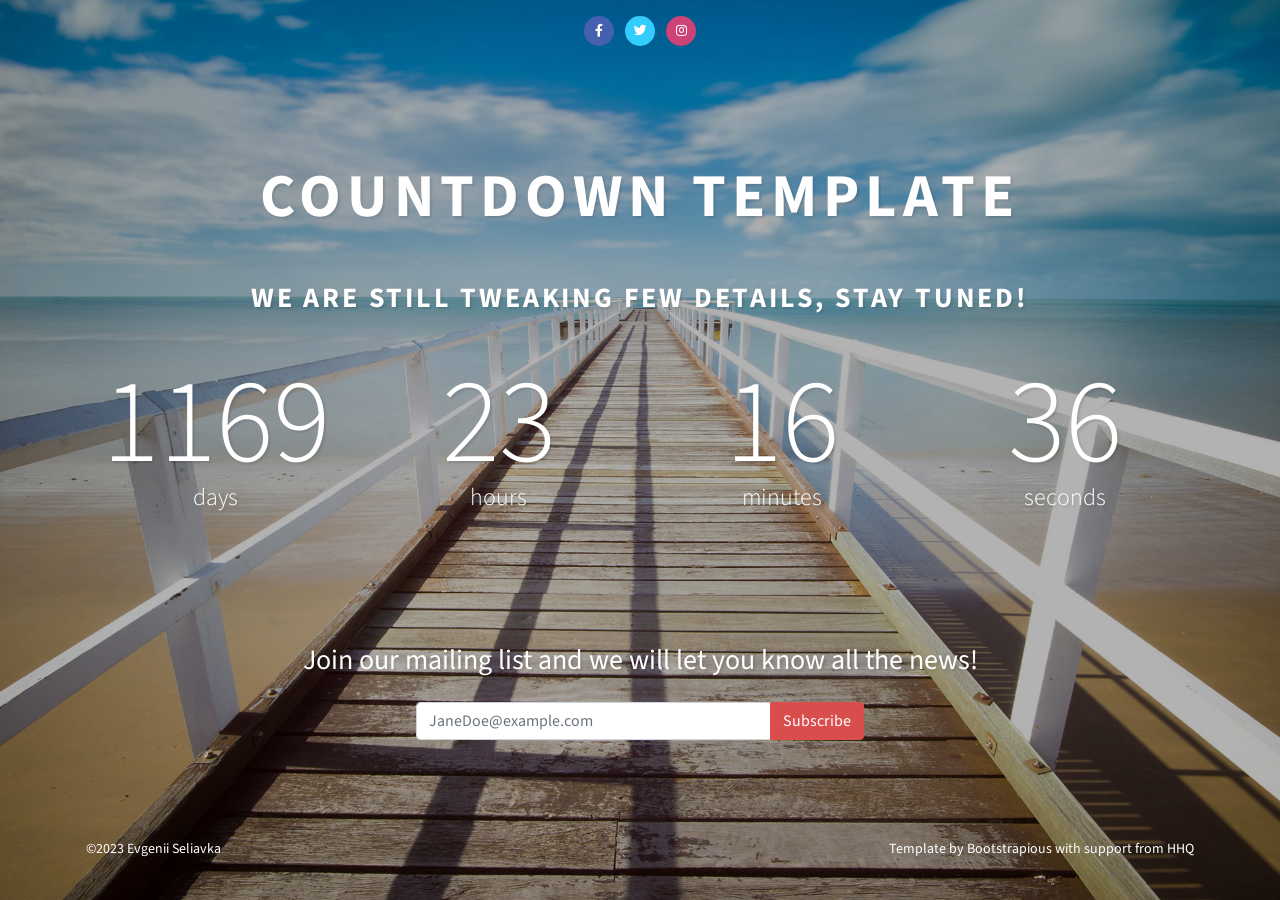
<file: site/index.html>
<!DOCTYPE html>
<html>
  <head>
    <meta charset="utf-8">
    <meta http-equiv="X-UA-Compatible" content="IE=edge">
    <title>Countdown landing page Bootstrap template</title>
    <meta name="description" content="">
    <meta name="viewport" content="width=device-width, initial-scale=1">
    <meta name="robots" content="all,follow">
    <!-- Google fonts-->
    <link rel="stylesheet" href="https://fonts.googleapis.com/css?family=Source+Sans+Pro:200,300,400,700">
    <!-- theme stylesheet-->
    <link rel="stylesheet" href="css/style.default.css" id="theme-stylesheet">
    <!-- Custom stylesheet - for your changes-->
    <link rel="stylesheet" href="css/custom.css">
    <!-- Favicon-->
    <link rel="shortcut icon" href="img/favicon.png">
  </head>
  <body>
    <section class="page-holder position-relative d-flex justify-content-between flex-column" style="background: url(img/beach.jpg)">
      <div class="overlay"></div>
      <div class="container position-relative z-index-20 pt-3">
        <ul class="list-inline text-center">
          <li class="list-inline-item"><a class="social-link social-link-facebook" href="#"><i class="fab fa-facebook-f"></i></a></li>
          <li class="list-inline-item"><a class="social-link social-link-twitter" href="#"><i class="fab fa-twitter"></i></a></li>
          <li class="list-inline-item"><a class="social-link social-link-instagram" href="#"><i class="fab fa-instagram"></i></a></li>
        </ul>
      </div>
      <div class="container text-center text-white position-relative mt-4 mb-5">
        <h1 class="text-shadow mb-5 text-uppercase">Countdown template</h1>
        <p class="h3 text-shadow text-uppercase">We are still tweaking few details, stay tuned!</p>
        <div class="countdown mt-5" id="countdown">
          <div class="row">
            <div class="countdown-item col-md-3 col-sm-6">
              <div class="countdown-number fw-light text-shadow" data-days>&nbsp;</div>
              <p class="h4 fw-light text-shadow">days</p>
            </div>
            <div class="countdown-item col-md-3 col-sm-6">
              <div class="countdown-number fw-light text-shadow" data-hours>&nbsp;</div>
              <p class="h4 fw-light text-shadow">hours</p>
            </div>
            <div class="countdown-item col-md-3 col-sm-6">
              <div class="countdown-number fw-light text-shadow" data-minutes>&nbsp;</div>
              <p class="h4 fw-light text-shadow">minutes</p>
            </div>
            <div class="countdown-item col-md-3 col-sm-6">
              <div class="countdown-number fw-light text-shadow" data-seconds>&nbsp;</div>
              <p class="h4 fw-light text-shadow">seconds</p>
            </div>
          </div>
        </div>
      </div>
      <div class="container text-white text-center z-index-20">
        <p class="h3 mb-4 text-shadow fw-normal">Join our mailing list and we will let you know all the news!</p>
        <div class="row">
          <div class="col-lg-5 mx-auto">
            <form class="d-flex d-inline-block w-100 flex-column flex-lg-row justify-content-center">
              <div class="input-group">
                <input class="form-control" id="inlineFormInputName2" type="email" placeholder="JaneDoe@example.com">
                <button class="btn btn-primary" type="submit">Subscribe</button>
              </div>
            </form>
          </div>
        </div>
      </div>
      <footer class="py-4 w-100 text-sm text-white z-index-20 position-relative">
        <div class="container">
          <div class="row">
            <div class="col-sm-6 text-center text-sm-start">
              <p>&copy;2023 Evgenii Seliavka</p>
            </div>
            <div class="col-sm-6 text-center text-sm-end">Template by <a class="text-reset" href="https://bootstrapious.com">Bootstrapious </a>with support from <a class="text-reset" href="https://hikershq.com">HHQ</a></div>
          </div>
        </div>
      </footer>
    </section>
    <!-- JavaScript files-->
    <script src="vendor/bootstrap/js/bootstrap.bundle.min.js"></script>
    <script src="vendor/timezz/timezz.js"></script>
    <script src="js/theme.js"></script>
    <script>
      // You can set the final date from the following variable.
      let deadline = 'Sep 22, 2023 00:00:00'
      
      // and now we init the countdown
      document.addEventListener('DOMContentLoaded', function () {
          countDown(deadline, '#countdown')
      });
      
      
      
    </script>
    <!-- FontAwesome CSS - loading as last, so it doesn't block rendering-->
    <link rel="stylesheet" href="https://use.fontawesome.com/releases/v5.7.1/css/all.css" integrity="sha384-fnmOCqbTlWIlj8LyTjo7mOUStjsKC4pOpQbqyi7RrhN7udi9RwhKkMHpvLbHG9Sr" crossorigin="anonymous">
  </body>
</html>
</file>
<file: site/css/custom.css>
/* your styles go here */
</file>
<file: site/css/style.default.css>
/*
=========================================
=========================================

   Countdown landing page Bootstrap template Page By Bootstrapious.com

=========================================
========================================= */
/*!
 * Bootstrap v5.1.3 (https://getbootstrap.com/)
 * Copyright 2011-2021 The Bootstrap Authors
 * Copyright 2011-2021 Twitter, Inc.
 * Licensed under MIT (https://github.com/twbs/bootstrap/blob/main/LICENSE)
 */
:root {
  --bs-blue: #0d6efd;
  --bs-indigo: #6610f2;
  --bs-purple: #6f42c1;
  --bs-pink: #d63384;
  --bs-red: #dc3545;
  --bs-orange: #fd7e14;
  --bs-yellow: #ffc107;
  --bs-green: #28a745;
  --bs-teal: #20c997;
  --bs-cyan: #17a2b8;
  --bs-white: #fff;
  --bs-gray: #6c757d;
  --bs-gray-dark: #343a40;
  --bs-gray-100: #f8f9fa;
  --bs-gray-200: #e9ecef;
  --bs-gray-300: #dee2e6;
  --bs-gray-400: #ced4da;
  --bs-gray-500: #adb5bd;
  --bs-gray-600: #6c757d;
  --bs-gray-700: #495057;
  --bs-gray-800: #343a40;
  --bs-gray-900: #212529;
  --bs-primary: #da4d4d;
  --bs-secondary: #6c757d;
  --bs-success: #28a745;
  --bs-info: #17a2b8;
  --bs-warning: #ffc107;
  --bs-danger: #dc3545;
  --bs-light: #f8f9fa;
  --bs-dark: #343a40;
  --bs-primary-rgb: 218, 77, 77;
  --bs-secondary-rgb: 108, 117, 125;
  --bs-success-rgb: 40, 167, 69;
  --bs-info-rgb: 23, 162, 184;
  --bs-warning-rgb: 255, 193, 7;
  --bs-danger-rgb: 220, 53, 69;
  --bs-light-rgb: 248, 249, 250;
  --bs-dark-rgb: 52, 58, 64;
  --bs-white-rgb: 255, 255, 255;
  --bs-black-rgb: 0, 0, 0;
  --bs-body-color-rgb: 33, 37, 41;
  --bs-body-bg-rgb: 255, 255, 255;
  --bs-font-sans-serif: "Source Sans Pro", system-ui, -apple-system, "Segoe UI", Roboto, "Helvetica Neue", Arial, "Noto Sans", sans-serif, "Apple Color Emoji", "Segoe UI Emoji", "Segoe UI Symbol", "Noto Color Emoji";
  --bs-font-monospace: SFMono-Regular, Menlo, Monaco, Consolas, "Liberation Mono", "Courier New", monospace;
  --bs-gradient: linear-gradient(180deg, rgba(255, 255, 255, 0.15), rgba(255, 255, 255, 0));
  --bs-body-font-family: var(--bs-font-sans-serif);
  --bs-body-font-size: 1rem;
  --bs-body-font-weight: 400;
  --bs-body-line-height: 1.5;
  --bs-body-color: #212529;
  --bs-body-bg: #fff;
}

*,
*::before,
*::after {
  box-sizing: border-box;
}

@media (prefers-reduced-motion: no-preference) {
  :root {
    scroll-behavior: smooth;
  }
}

body {
  margin: 0;
  font-family: var(--bs-body-font-family);
  font-size: var(--bs-body-font-size);
  font-weight: var(--bs-body-font-weight);
  line-height: var(--bs-body-line-height);
  color: var(--bs-body-color);
  text-align: var(--bs-body-text-align);
  background-color: var(--bs-body-bg);
  -webkit-text-size-adjust: 100%;
  -webkit-tap-highlight-color: rgba(0, 0, 0, 0);
}

hr {
  margin: 1rem 0;
  color: inherit;
  background-color: currentColor;
  border: 0;
  opacity: 0.25;
}

hr:not([size]) {
  height: 1px;
}

h1, .h1, h2, .h2, h3, .h3, h4, .h4, h5, .h5, h6, .h6 {
  margin-top: 0;
  margin-bottom: 0.5rem;
  font-family: inherit;
  font-weight: 700;
  line-height: 1.2;
}

h1, .h1 {
  font-size: calc(1.505rem + 3.06vw);
}

@media (min-width: 1200px) {
  h1, .h1 {
    font-size: 3.8rem;
  }
}

h2, .h2 {
  font-size: calc(1.325rem + 0.9vw);
}

@media (min-width: 1200px) {
  h2, .h2 {
    font-size: 2rem;
  }
}

h3, .h3 {
  font-size: calc(1.3rem + 0.6vw);
}

@media (min-width: 1200px) {
  h3, .h3 {
    font-size: 1.75rem;
  }
}

h4, .h4 {
  font-size: calc(1.275rem + 0.3vw);
}

@media (min-width: 1200px) {
  h4, .h4 {
    font-size: 1.5rem;
  }
}

h5, .h5 {
  font-size: 1.25rem;
}

h6, .h6 {
  font-size: 1rem;
}

p {
  margin-top: 0;
  margin-bottom: 1rem;
}

abbr[title],
abbr[data-bs-original-title] {
  -webkit-text-decoration: underline dotted;
  text-decoration: underline dotted;
  cursor: help;
  -webkit-text-decoration-skip-ink: none;
  text-decoration-skip-ink: none;
}

address {
  margin-bottom: 1rem;
  font-style: normal;
  line-height: inherit;
}

ol,
ul {
  padding-left: 2rem;
}

ol,
ul,
dl {
  margin-top: 0;
  margin-bottom: 1rem;
}

ol ol,
ul ul,
ol ul,
ul ol {
  margin-bottom: 0;
}

dt {
  font-weight: 700;
}

dd {
  margin-bottom: .5rem;
  margin-left: 0;
}

blockquote {
  margin: 0 0 1rem;
}

b,
strong {
  font-weight: bolder;
}

small, .small {
  font-size: 0.8em;
}

mark, .mark {
  padding: 0.2em;
  background-color: #fcf8e3;
}

sub,
sup {
  position: relative;
  font-size: 0.75em;
  line-height: 0;
  vertical-align: baseline;
}

sub {
  bottom: -.25em;
}

sup {
  top: -.5em;
}

a {
  color: #da4d4d;
  text-decoration: none;
}

a:hover {
  color: #b52626;
}

a:not([href]):not([class]), a:not([href]):not([class]):hover {
  color: inherit;
  text-decoration: none;
}

pre,
code,
kbd,
samp {
  font-family: var(--bs-font-monospace);
  font-size: 1em;
  direction: ltr /* rtl:ignore */;
  unicode-bidi: bidi-override;
}

pre {
  display: block;
  margin-top: 0;
  margin-bottom: 1rem;
  overflow: auto;
  font-size: 0.8em;
}

pre code {
  font-size: inherit;
  color: inherit;
  word-break: normal;
}

code {
  font-size: 0.8em;
  color: #d63384;
  word-wrap: break-word;
}

a > code {
  color: inherit;
}

kbd {
  padding: 0.2rem 0.4rem;
  font-size: 0.8em;
  color: #fff;
  background-color: #212529;
  border-radius: 0.2rem;
}

kbd kbd {
  padding: 0;
  font-size: 1em;
  font-weight: 700;
}

figure {
  margin: 0 0 1rem;
}

img,
svg {
  vertical-align: middle;
}

table {
  caption-side: bottom;
  border-collapse: collapse;
}

caption {
  padding-top: 0.5rem;
  padding-bottom: 0.5rem;
  color: #6c757d;
  text-align: left;
}

th {
  text-align: inherit;
  text-align: -webkit-match-parent;
}

thead,
tbody,
tfoot,
tr,
td,
th {
  border-color: inherit;
  border-style: solid;
  border-width: 0;
}

label {
  display: inline-block;
}

button {
  border-radius: 0;
}

button:focus:not(:focus-visible) {
  outline: 0;
}

input,
button,
select,
optgroup,
textarea {
  margin: 0;
  font-family: inherit;
  font-size: inherit;
  line-height: inherit;
}

button,
select {
  text-transform: none;
}

[role="button"] {
  cursor: pointer;
}

select {
  word-wrap: normal;
}

select:disabled {
  opacity: 1;
}

[list]::-webkit-calendar-picker-indicator {
  display: none;
}

button,
[type="button"],
[type="reset"],
[type="submit"] {
  -webkit-appearance: button;
}

button:not(:disabled),
[type="button"]:not(:disabled),
[type="reset"]:not(:disabled),
[type="submit"]:not(:disabled) {
  cursor: pointer;
}

::-moz-focus-inner {
  padding: 0;
  border-style: none;
}

textarea {
  resize: vertical;
}

fieldset {
  min-width: 0;
  padding: 0;
  margin: 0;
  border: 0;
}

legend {
  float: left;
  width: 100%;
  padding: 0;
  margin-bottom: 0.5rem;
  font-size: calc(1.275rem + 0.3vw);
  line-height: inherit;
}

@media (min-width: 1200px) {
  legend {
    font-size: 1.5rem;
  }
}

legend + * {
  clear: left;
}

::-webkit-datetime-edit-fields-wrapper,
::-webkit-datetime-edit-text,
::-webkit-datetime-edit-minute,
::-webkit-datetime-edit-hour-field,
::-webkit-datetime-edit-day-field,
::-webkit-datetime-edit-month-field,
::-webkit-datetime-edit-year-field {
  padding: 0;
}

::-webkit-inner-spin-button {
  height: auto;
}

[type="search"] {
  outline-offset: -2px;
  -webkit-appearance: textfield;
}

/* rtl:raw:
[type="tel"],
[type="url"],
[type="email"],
[type="number"] {
  direction: ltr;
}
*/
::-webkit-search-decoration {
  -webkit-appearance: none;
}

::-webkit-color-swatch-wrapper {
  padding: 0;
}

::-webkit-file-upload-button {
  font: inherit;
}

::file-selector-button {
  font: inherit;
}

::-webkit-file-upload-button {
  font: inherit;
  -webkit-appearance: button;
}

output {
  display: inline-block;
}

iframe {
  border: 0;
}

summary {
  display: list-item;
  cursor: pointer;
}

progress {
  vertical-align: baseline;
}

[hidden] {
  display: none !important;
}

.lead {
  font-size: 1.25rem;
  font-weight: 300;
}

.display-1 {
  font-size: calc(1.625rem + 4.5vw);
  font-weight: 300;
  line-height: 1.2;
}

@media (min-width: 1200px) {
  .display-1 {
    font-size: 5rem;
  }
}

.display-2 {
  font-size: calc(1.575rem + 3.9vw);
  font-weight: 300;
  line-height: 1.2;
}

@media (min-width: 1200px) {
  .display-2 {
    font-size: 4.5rem;
  }
}

.display-3 {
  font-size: calc(1.525rem + 3.3vw);
  font-weight: 300;
  line-height: 1.2;
}

@media (min-width: 1200px) {
  .display-3 {
    font-size: 4rem;
  }
}

.display-4 {
  font-size: calc(1.475rem + 2.7vw);
  font-weight: 300;
  line-height: 1.2;
}

@media (min-width: 1200px) {
  .display-4 {
    font-size: 3.5rem;
  }
}

.display-5 {
  font-size: calc(1.425rem + 2.1vw);
  font-weight: 300;
  line-height: 1.2;
}

@media (min-width: 1200px) {
  .display-5 {
    font-size: 3rem;
  }
}

.display-6 {
  font-size: calc(1.375rem + 1.5vw);
  font-weight: 300;
  line-height: 1.2;
}

@media (min-width: 1200px) {
  .display-6 {
    font-size: 2.5rem;
  }
}

.list-unstyled {
  padding-left: 0;
  list-style: none;
}

.list-inline {
  padding-left: 0;
  list-style: none;
}

.list-inline-item {
  display: inline-block;
}

.list-inline-item:not(:last-child) {
  margin-right: 0.5rem;
}

.initialism {
  font-size: 0.8em;
  text-transform: uppercase;
}

.blockquote {
  margin-bottom: 1rem;
  font-size: 1.25rem;
}

.blockquote > :last-child {
  margin-bottom: 0;
}

.blockquote-footer {
  margin-top: -1rem;
  margin-bottom: 1rem;
  font-size: 0.8em;
  color: #6c757d;
}

.blockquote-footer::before {
  content: "\2014\00A0";
}

.img-fluid {
  max-width: 100%;
  height: auto;
}

.img-thumbnail {
  padding: 0.25rem;
  background-color: #fff;
  border: 1px solid #dee2e6;
  border-radius: 0.25rem;
  max-width: 100%;
  height: auto;
}

.figure {
  display: inline-block;
}

.figure-img {
  margin-bottom: 0.5rem;
  line-height: 1;
}

.figure-caption {
  font-size: 0.8em;
  color: #6c757d;
}

.container,
.container-fluid,
.container-sm,
.container-md,
.container-lg,
.container-xl,
.container-xxl {
  width: 100%;
  padding-right: var(--bs-gutter-x, 1rem);
  padding-left: var(--bs-gutter-x, 1rem);
  margin-right: auto;
  margin-left: auto;
}

@media (min-width: 576px) {
  .container, .container-sm {
    max-width: 540px;
  }
}

@media (min-width: 768px) {
  .container, .container-sm, .container-md {
    max-width: 720px;
  }
}

@media (min-width: 992px) {
  .container, .container-sm, .container-md, .container-lg {
    max-width: 960px;
  }
}

@media (min-width: 1200px) {
  .container, .container-sm, .container-md, .container-lg, .container-xl {
    max-width: 1140px;
  }
}

@media (min-width: 1400px) {
  .container, .container-sm, .container-md, .container-lg, .container-xl, .container-xxl {
    max-width: 1320px;
  }
}

.row {
  --bs-gutter-x: 1.5rem;
  --bs-gutter-y: 0;
  display: -ms-flexbox;
  display: flex;
  -ms-flex-wrap: wrap;
  flex-wrap: wrap;
  margin-top: calc(-1 * var(--bs-gutter-y));
  margin-right: calc(-.5 * var(--bs-gutter-x));
  margin-left: calc(-.5 * var(--bs-gutter-x));
}

.row > * {
  -ms-flex-negative: 0;
  flex-shrink: 0;
  width: 100%;
  max-width: 100%;
  padding-right: calc(var(--bs-gutter-x) * .5);
  padding-left: calc(var(--bs-gutter-x) * .5);
  margin-top: var(--bs-gutter-y);
}

.col {
  -ms-flex: 1 0 0%;
  flex: 1 0 0%;
}

.row-cols-auto > * {
  -ms-flex: 0 0 auto;
  flex: 0 0 auto;
  width: auto;
}

.row-cols-1 > * {
  -ms-flex: 0 0 auto;
  flex: 0 0 auto;
  width: 100%;
}

.row-cols-2 > * {
  -ms-flex: 0 0 auto;
  flex: 0 0 auto;
  width: 50%;
}

.row-cols-3 > * {
  -ms-flex: 0 0 auto;
  flex: 0 0 auto;
  width: 33.33333%;
}

.row-cols-4 > * {
  -ms-flex: 0 0 auto;
  flex: 0 0 auto;
  width: 25%;
}

.row-cols-5 > * {
  -ms-flex: 0 0 auto;
  flex: 0 0 auto;
  width: 20%;
}

.row-cols-6 > * {
  -ms-flex: 0 0 auto;
  flex: 0 0 auto;
  width: 16.66667%;
}

.col-auto {
  -ms-flex: 0 0 auto;
  flex: 0 0 auto;
  width: auto;
}

.col-1 {
  -ms-flex: 0 0 auto;
  flex: 0 0 auto;
  width: 8.33333%;
}

.col-2 {
  -ms-flex: 0 0 auto;
  flex: 0 0 auto;
  width: 16.66667%;
}

.col-3 {
  -ms-flex: 0 0 auto;
  flex: 0 0 auto;
  width: 25%;
}

.col-4 {
  -ms-flex: 0 0 auto;
  flex: 0 0 auto;
  width: 33.33333%;
}

.col-5 {
  -ms-flex: 0 0 auto;
  flex: 0 0 auto;
  width: 41.66667%;
}

.col-6 {
  -ms-flex: 0 0 auto;
  flex: 0 0 auto;
  width: 50%;
}

.col-7 {
  -ms-flex: 0 0 auto;
  flex: 0 0 auto;
  width: 58.33333%;
}

.col-8 {
  -ms-flex: 0 0 auto;
  flex: 0 0 auto;
  width: 66.66667%;
}

.col-9 {
  -ms-flex: 0 0 auto;
  flex: 0 0 auto;
  width: 75%;
}

.col-10 {
  -ms-flex: 0 0 auto;
  flex: 0 0 auto;
  width: 83.33333%;
}

.col-11 {
  -ms-flex: 0 0 auto;
  flex: 0 0 auto;
  width: 91.66667%;
}

.col-12 {
  -ms-flex: 0 0 auto;
  flex: 0 0 auto;
  width: 100%;
}

.offset-1 {
  margin-left: 8.33333%;
}

.offset-2 {
  margin-left: 16.66667%;
}

.offset-3 {
  margin-left: 25%;
}

.offset-4 {
  margin-left: 33.33333%;
}

.offset-5 {
  margin-left: 41.66667%;
}

.offset-6 {
  margin-left: 50%;
}

.offset-7 {
  margin-left: 58.33333%;
}

.offset-8 {
  margin-left: 66.66667%;
}

.offset-9 {
  margin-left: 75%;
}

.offset-10 {
  margin-left: 83.33333%;
}

.offset-11 {
  margin-left: 91.66667%;
}

.g-0,
.gx-0 {
  --bs-gutter-x: 0;
}

.g-0,
.gy-0 {
  --bs-gutter-y: 0;
}

.g-1,
.gx-1 {
  --bs-gutter-x: 0.25rem;
}

.g-1,
.gy-1 {
  --bs-gutter-y: 0.25rem;
}

.g-2,
.gx-2 {
  --bs-gutter-x: 0.5rem;
}

.g-2,
.gy-2 {
  --bs-gutter-y: 0.5rem;
}

.g-3,
.gx-3 {
  --bs-gutter-x: 1rem;
}

.g-3,
.gy-3 {
  --bs-gutter-y: 1rem;
}

.g-4,
.gx-4 {
  --bs-gutter-x: 1.5rem;
}

.g-4,
.gy-4 {
  --bs-gutter-y: 1.5rem;
}

.g-5,
.gx-5 {
  --bs-gutter-x: 3rem;
}

.g-5,
.gy-5 {
  --bs-gutter-y: 3rem;
}

@media (min-width: 576px) {
  .col-sm {
    -ms-flex: 1 0 0%;
    flex: 1 0 0%;
  }
  .row-cols-sm-auto > * {
    -ms-flex: 0 0 auto;
    flex: 0 0 auto;
    width: auto;
  }
  .row-cols-sm-1 > * {
    -ms-flex: 0 0 auto;
    flex: 0 0 auto;
    width: 100%;
  }
  .row-cols-sm-2 > * {
    -ms-flex: 0 0 auto;
    flex: 0 0 auto;
    width: 50%;
  }
  .row-cols-sm-3 > * {
    -ms-flex: 0 0 auto;
    flex: 0 0 auto;
    width: 33.33333%;
  }
  .row-cols-sm-4 > * {
    -ms-flex: 0 0 auto;
    flex: 0 0 auto;
    width: 25%;
  }
  .row-cols-sm-5 > * {
    -ms-flex: 0 0 auto;
    flex: 0 0 auto;
    width: 20%;
  }
  .row-cols-sm-6 > * {
    -ms-flex: 0 0 auto;
    flex: 0 0 auto;
    width: 16.66667%;
  }
  .col-sm-auto {
    -ms-flex: 0 0 auto;
    flex: 0 0 auto;
    width: auto;
  }
  .col-sm-1 {
    -ms-flex: 0 0 auto;
    flex: 0 0 auto;
    width: 8.33333%;
  }
  .col-sm-2 {
    -ms-flex: 0 0 auto;
    flex: 0 0 auto;
    width: 16.66667%;
  }
  .col-sm-3 {
    -ms-flex: 0 0 auto;
    flex: 0 0 auto;
    width: 25%;
  }
  .col-sm-4 {
    -ms-flex: 0 0 auto;
    flex: 0 0 auto;
    width: 33.33333%;
  }
  .col-sm-5 {
    -ms-flex: 0 0 auto;
    flex: 0 0 auto;
    width: 41.66667%;
  }
  .col-sm-6 {
    -ms-flex: 0 0 auto;
    flex: 0 0 auto;
    width: 50%;
  }
  .col-sm-7 {
    -ms-flex: 0 0 auto;
    flex: 0 0 auto;
    width: 58.33333%;
  }
  .col-sm-8 {
    -ms-flex: 0 0 auto;
    flex: 0 0 auto;
    width: 66.66667%;
  }
  .col-sm-9 {
    -ms-flex: 0 0 auto;
    flex: 0 0 auto;
    width: 75%;
  }
  .col-sm-10 {
    -ms-flex: 0 0 auto;
    flex: 0 0 auto;
    width: 83.33333%;
  }
  .col-sm-11 {
    -ms-flex: 0 0 auto;
    flex: 0 0 auto;
    width: 91.66667%;
  }
  .col-sm-12 {
    -ms-flex: 0 0 auto;
    flex: 0 0 auto;
    width: 100%;
  }
  .offset-sm-0 {
    margin-left: 0;
  }
  .offset-sm-1 {
    margin-left: 8.33333%;
  }
  .offset-sm-2 {
    margin-left: 16.66667%;
  }
  .offset-sm-3 {
    margin-left: 25%;
  }
  .offset-sm-4 {
    margin-left: 33.33333%;
  }
  .offset-sm-5 {
    margin-left: 41.66667%;
  }
  .offset-sm-6 {
    margin-left: 50%;
  }
  .offset-sm-7 {
    margin-left: 58.33333%;
  }
  .offset-sm-8 {
    margin-left: 66.66667%;
  }
  .offset-sm-9 {
    margin-left: 75%;
  }
  .offset-sm-10 {
    margin-left: 83.33333%;
  }
  .offset-sm-11 {
    margin-left: 91.66667%;
  }
  .g-sm-0,
  .gx-sm-0 {
    --bs-gutter-x: 0;
  }
  .g-sm-0,
  .gy-sm-0 {
    --bs-gutter-y: 0;
  }
  .g-sm-1,
  .gx-sm-1 {
    --bs-gutter-x: 0.25rem;
  }
  .g-sm-1,
  .gy-sm-1 {
    --bs-gutter-y: 0.25rem;
  }
  .g-sm-2,
  .gx-sm-2 {
    --bs-gutter-x: 0.5rem;
  }
  .g-sm-2,
  .gy-sm-2 {
    --bs-gutter-y: 0.5rem;
  }
  .g-sm-3,
  .gx-sm-3 {
    --bs-gutter-x: 1rem;
  }
  .g-sm-3,
  .gy-sm-3 {
    --bs-gutter-y: 1rem;
  }
  .g-sm-4,
  .gx-sm-4 {
    --bs-gutter-x: 1.5rem;
  }
  .g-sm-4,
  .gy-sm-4 {
    --bs-gutter-y: 1.5rem;
  }
  .g-sm-5,
  .gx-sm-5 {
    --bs-gutter-x: 3rem;
  }
  .g-sm-5,
  .gy-sm-5 {
    --bs-gutter-y: 3rem;
  }
}

@media (min-width: 768px) {
  .col-md {
    -ms-flex: 1 0 0%;
    flex: 1 0 0%;
  }
  .row-cols-md-auto > * {
    -ms-flex: 0 0 auto;
    flex: 0 0 auto;
    width: auto;
  }
  .row-cols-md-1 > * {
    -ms-flex: 0 0 auto;
    flex: 0 0 auto;
    width: 100%;
  }
  .row-cols-md-2 > * {
    -ms-flex: 0 0 auto;
    flex: 0 0 auto;
    width: 50%;
  }
  .row-cols-md-3 > * {
    -ms-flex: 0 0 auto;
    flex: 0 0 auto;
    width: 33.33333%;
  }
  .row-cols-md-4 > * {
    -ms-flex: 0 0 auto;
    flex: 0 0 auto;
    width: 25%;
  }
  .row-cols-md-5 > * {
    -ms-flex: 0 0 auto;
    flex: 0 0 auto;
    width: 20%;
  }
  .row-cols-md-6 > * {
    -ms-flex: 0 0 auto;
    flex: 0 0 auto;
    width: 16.66667%;
  }
  .col-md-auto {
    -ms-flex: 0 0 auto;
    flex: 0 0 auto;
    width: auto;
  }
  .col-md-1 {
    -ms-flex: 0 0 auto;
    flex: 0 0 auto;
    width: 8.33333%;
  }
  .col-md-2 {
    -ms-flex: 0 0 auto;
    flex: 0 0 auto;
    width: 16.66667%;
  }
  .col-md-3 {
    -ms-flex: 0 0 auto;
    flex: 0 0 auto;
    width: 25%;
  }
  .col-md-4 {
    -ms-flex: 0 0 auto;
    flex: 0 0 auto;
    width: 33.33333%;
  }
  .col-md-5 {
    -ms-flex: 0 0 auto;
    flex: 0 0 auto;
    width: 41.66667%;
  }
  .col-md-6 {
    -ms-flex: 0 0 auto;
    flex: 0 0 auto;
    width: 50%;
  }
  .col-md-7 {
    -ms-flex: 0 0 auto;
    flex: 0 0 auto;
    width: 58.33333%;
  }
  .col-md-8 {
    -ms-flex: 0 0 auto;
    flex: 0 0 auto;
    width: 66.66667%;
  }
  .col-md-9 {
    -ms-flex: 0 0 auto;
    flex: 0 0 auto;
    width: 75%;
  }
  .col-md-10 {
    -ms-flex: 0 0 auto;
    flex: 0 0 auto;
    width: 83.33333%;
  }
  .col-md-11 {
    -ms-flex: 0 0 auto;
    flex: 0 0 auto;
    width: 91.66667%;
  }
  .col-md-12 {
    -ms-flex: 0 0 auto;
    flex: 0 0 auto;
    width: 100%;
  }
  .offset-md-0 {
    margin-left: 0;
  }
  .offset-md-1 {
    margin-left: 8.33333%;
  }
  .offset-md-2 {
    margin-left: 16.66667%;
  }
  .offset-md-3 {
    margin-left: 25%;
  }
  .offset-md-4 {
    margin-left: 33.33333%;
  }
  .offset-md-5 {
    margin-left: 41.66667%;
  }
  .offset-md-6 {
    margin-left: 50%;
  }
  .offset-md-7 {
    margin-left: 58.33333%;
  }
  .offset-md-8 {
    margin-left: 66.66667%;
  }
  .offset-md-9 {
    margin-left: 75%;
  }
  .offset-md-10 {
    margin-left: 83.33333%;
  }
  .offset-md-11 {
    margin-left: 91.66667%;
  }
  .g-md-0,
  .gx-md-0 {
    --bs-gutter-x: 0;
  }
  .g-md-0,
  .gy-md-0 {
    --bs-gutter-y: 0;
  }
  .g-md-1,
  .gx-md-1 {
    --bs-gutter-x: 0.25rem;
  }
  .g-md-1,
  .gy-md-1 {
    --bs-gutter-y: 0.25rem;
  }
  .g-md-2,
  .gx-md-2 {
    --bs-gutter-x: 0.5rem;
  }
  .g-md-2,
  .gy-md-2 {
    --bs-gutter-y: 0.5rem;
  }
  .g-md-3,
  .gx-md-3 {
    --bs-gutter-x: 1rem;
  }
  .g-md-3,
  .gy-md-3 {
    --bs-gutter-y: 1rem;
  }
  .g-md-4,
  .gx-md-4 {
    --bs-gutter-x: 1.5rem;
  }
  .g-md-4,
  .gy-md-4 {
    --bs-gutter-y: 1.5rem;
  }
  .g-md-5,
  .gx-md-5 {
    --bs-gutter-x: 3rem;
  }
  .g-md-5,
  .gy-md-5 {
    --bs-gutter-y: 3rem;
  }
}

@media (min-width: 992px) {
  .col-lg {
    -ms-flex: 1 0 0%;
    flex: 1 0 0%;
  }
  .row-cols-lg-auto > * {
    -ms-flex: 0 0 auto;
    flex: 0 0 auto;
    width: auto;
  }
  .row-cols-lg-1 > * {
    -ms-flex: 0 0 auto;
    flex: 0 0 auto;
    width: 100%;
  }
  .row-cols-lg-2 > * {
    -ms-flex: 0 0 auto;
    flex: 0 0 auto;
    width: 50%;
  }
  .row-cols-lg-3 > * {
    -ms-flex: 0 0 auto;
    flex: 0 0 auto;
    width: 33.33333%;
  }
  .row-cols-lg-4 > * {
    -ms-flex: 0 0 auto;
    flex: 0 0 auto;
    width: 25%;
  }
  .row-cols-lg-5 > * {
    -ms-flex: 0 0 auto;
    flex: 0 0 auto;
    width: 20%;
  }
  .row-cols-lg-6 > * {
    -ms-flex: 0 0 auto;
    flex: 0 0 auto;
    width: 16.66667%;
  }
  .col-lg-auto {
    -ms-flex: 0 0 auto;
    flex: 0 0 auto;
    width: auto;
  }
  .col-lg-1 {
    -ms-flex: 0 0 auto;
    flex: 0 0 auto;
    width: 8.33333%;
  }
  .col-lg-2 {
    -ms-flex: 0 0 auto;
    flex: 0 0 auto;
    width: 16.66667%;
  }
  .col-lg-3 {
    -ms-flex: 0 0 auto;
    flex: 0 0 auto;
    width: 25%;
  }
  .col-lg-4 {
    -ms-flex: 0 0 auto;
    flex: 0 0 auto;
    width: 33.33333%;
  }
  .col-lg-5 {
    -ms-flex: 0 0 auto;
    flex: 0 0 auto;
    width: 41.66667%;
  }
  .col-lg-6 {
    -ms-flex: 0 0 auto;
    flex: 0 0 auto;
    width: 50%;
  }
  .col-lg-7 {
    -ms-flex: 0 0 auto;
    flex: 0 0 auto;
    width: 58.33333%;
  }
  .col-lg-8 {
    -ms-flex: 0 0 auto;
    flex: 0 0 auto;
    width: 66.66667%;
  }
  .col-lg-9 {
    -ms-flex: 0 0 auto;
    flex: 0 0 auto;
    width: 75%;
  }
  .col-lg-10 {
    -ms-flex: 0 0 auto;
    flex: 0 0 auto;
    width: 83.33333%;
  }
  .col-lg-11 {
    -ms-flex: 0 0 auto;
    flex: 0 0 auto;
    width: 91.66667%;
  }
  .col-lg-12 {
    -ms-flex: 0 0 auto;
    flex: 0 0 auto;
    width: 100%;
  }
  .offset-lg-0 {
    margin-left: 0;
  }
  .offset-lg-1 {
    margin-left: 8.33333%;
  }
  .offset-lg-2 {
    margin-left: 16.66667%;
  }
  .offset-lg-3 {
    margin-left: 25%;
  }
  .offset-lg-4 {
    margin-left: 33.33333%;
  }
  .offset-lg-5 {
    margin-left: 41.66667%;
  }
  .offset-lg-6 {
    margin-left: 50%;
  }
  .offset-lg-7 {
    margin-left: 58.33333%;
  }
  .offset-lg-8 {
    margin-left: 66.66667%;
  }
  .offset-lg-9 {
    margin-left: 75%;
  }
  .offset-lg-10 {
    margin-left: 83.33333%;
  }
  .offset-lg-11 {
    margin-left: 91.66667%;
  }
  .g-lg-0,
  .gx-lg-0 {
    --bs-gutter-x: 0;
  }
  .g-lg-0,
  .gy-lg-0 {
    --bs-gutter-y: 0;
  }
  .g-lg-1,
  .gx-lg-1 {
    --bs-gutter-x: 0.25rem;
  }
  .g-lg-1,
  .gy-lg-1 {
    --bs-gutter-y: 0.25rem;
  }
  .g-lg-2,
  .gx-lg-2 {
    --bs-gutter-x: 0.5rem;
  }
  .g-lg-2,
  .gy-lg-2 {
    --bs-gutter-y: 0.5rem;
  }
  .g-lg-3,
  .gx-lg-3 {
    --bs-gutter-x: 1rem;
  }
  .g-lg-3,
  .gy-lg-3 {
    --bs-gutter-y: 1rem;
  }
  .g-lg-4,
  .gx-lg-4 {
    --bs-gutter-x: 1.5rem;
  }
  .g-lg-4,
  .gy-lg-4 {
    --bs-gutter-y: 1.5rem;
  }
  .g-lg-5,
  .gx-lg-5 {
    --bs-gutter-x: 3rem;
  }
  .g-lg-5,
  .gy-lg-5 {
    --bs-gutter-y: 3rem;
  }
}

@media (min-width: 1200px) {
  .col-xl {
    -ms-flex: 1 0 0%;
    flex: 1 0 0%;
  }
  .row-cols-xl-auto > * {
    -ms-flex: 0 0 auto;
    flex: 0 0 auto;
    width: auto;
  }
  .row-cols-xl-1 > * {
    -ms-flex: 0 0 auto;
    flex: 0 0 auto;
    width: 100%;
  }
  .row-cols-xl-2 > * {
    -ms-flex: 0 0 auto;
    flex: 0 0 auto;
    width: 50%;
  }
  .row-cols-xl-3 > * {
    -ms-flex: 0 0 auto;
    flex: 0 0 auto;
    width: 33.33333%;
  }
  .row-cols-xl-4 > * {
    -ms-flex: 0 0 auto;
    flex: 0 0 auto;
    width: 25%;
  }
  .row-cols-xl-5 > * {
    -ms-flex: 0 0 auto;
    flex: 0 0 auto;
    width: 20%;
  }
  .row-cols-xl-6 > * {
    -ms-flex: 0 0 auto;
    flex: 0 0 auto;
    width: 16.66667%;
  }
  .col-xl-auto {
    -ms-flex: 0 0 auto;
    flex: 0 0 auto;
    width: auto;
  }
  .col-xl-1 {
    -ms-flex: 0 0 auto;
    flex: 0 0 auto;
    width: 8.33333%;
  }
  .col-xl-2 {
    -ms-flex: 0 0 auto;
    flex: 0 0 auto;
    width: 16.66667%;
  }
  .col-xl-3 {
    -ms-flex: 0 0 auto;
    flex: 0 0 auto;
    width: 25%;
  }
  .col-xl-4 {
    -ms-flex: 0 0 auto;
    flex: 0 0 auto;
    width: 33.33333%;
  }
  .col-xl-5 {
    -ms-flex: 0 0 auto;
    flex: 0 0 auto;
    width: 41.66667%;
  }
  .col-xl-6 {
    -ms-flex: 0 0 auto;
    flex: 0 0 auto;
    width: 50%;
  }
  .col-xl-7 {
    -ms-flex: 0 0 auto;
    flex: 0 0 auto;
    width: 58.33333%;
  }
  .col-xl-8 {
    -ms-flex: 0 0 auto;
    flex: 0 0 auto;
    width: 66.66667%;
  }
  .col-xl-9 {
    -ms-flex: 0 0 auto;
    flex: 0 0 auto;
    width: 75%;
  }
  .col-xl-10 {
    -ms-flex: 0 0 auto;
    flex: 0 0 auto;
    width: 83.33333%;
  }
  .col-xl-11 {
    -ms-flex: 0 0 auto;
    flex: 0 0 auto;
    width: 91.66667%;
  }
  .col-xl-12 {
    -ms-flex: 0 0 auto;
    flex: 0 0 auto;
    width: 100%;
  }
  .offset-xl-0 {
    margin-left: 0;
  }
  .offset-xl-1 {
    margin-left: 8.33333%;
  }
  .offset-xl-2 {
    margin-left: 16.66667%;
  }
  .offset-xl-3 {
    margin-left: 25%;
  }
  .offset-xl-4 {
    margin-left: 33.33333%;
  }
  .offset-xl-5 {
    margin-left: 41.66667%;
  }
  .offset-xl-6 {
    margin-left: 50%;
  }
  .offset-xl-7 {
    margin-left: 58.33333%;
  }
  .offset-xl-8 {
    margin-left: 66.66667%;
  }
  .offset-xl-9 {
    margin-left: 75%;
  }
  .offset-xl-10 {
    margin-left: 83.33333%;
  }
  .offset-xl-11 {
    margin-left: 91.66667%;
  }
  .g-xl-0,
  .gx-xl-0 {
    --bs-gutter-x: 0;
  }
  .g-xl-0,
  .gy-xl-0 {
    --bs-gutter-y: 0;
  }
  .g-xl-1,
  .gx-xl-1 {
    --bs-gutter-x: 0.25rem;
  }
  .g-xl-1,
  .gy-xl-1 {
    --bs-gutter-y: 0.25rem;
  }
  .g-xl-2,
  .gx-xl-2 {
    --bs-gutter-x: 0.5rem;
  }
  .g-xl-2,
  .gy-xl-2 {
    --bs-gutter-y: 0.5rem;
  }
  .g-xl-3,
  .gx-xl-3 {
    --bs-gutter-x: 1rem;
  }
  .g-xl-3,
  .gy-xl-3 {
    --bs-gutter-y: 1rem;
  }
  .g-xl-4,
  .gx-xl-4 {
    --bs-gutter-x: 1.5rem;
  }
  .g-xl-4,
  .gy-xl-4 {
    --bs-gutter-y: 1.5rem;
  }
  .g-xl-5,
  .gx-xl-5 {
    --bs-gutter-x: 3rem;
  }
  .g-xl-5,
  .gy-xl-5 {
    --bs-gutter-y: 3rem;
  }
}

@media (min-width: 1400px) {
  .col-xxl {
    -ms-flex: 1 0 0%;
    flex: 1 0 0%;
  }
  .row-cols-xxl-auto > * {
    -ms-flex: 0 0 auto;
    flex: 0 0 auto;
    width: auto;
  }
  .row-cols-xxl-1 > * {
    -ms-flex: 0 0 auto;
    flex: 0 0 auto;
    width: 100%;
  }
  .row-cols-xxl-2 > * {
    -ms-flex: 0 0 auto;
    flex: 0 0 auto;
    width: 50%;
  }
  .row-cols-xxl-3 > * {
    -ms-flex: 0 0 auto;
    flex: 0 0 auto;
    width: 33.33333%;
  }
  .row-cols-xxl-4 > * {
    -ms-flex: 0 0 auto;
    flex: 0 0 auto;
    width: 25%;
  }
  .row-cols-xxl-5 > * {
    -ms-flex: 0 0 auto;
    flex: 0 0 auto;
    width: 20%;
  }
  .row-cols-xxl-6 > * {
    -ms-flex: 0 0 auto;
    flex: 0 0 auto;
    width: 16.66667%;
  }
  .col-xxl-auto {
    -ms-flex: 0 0 auto;
    flex: 0 0 auto;
    width: auto;
  }
  .col-xxl-1 {
    -ms-flex: 0 0 auto;
    flex: 0 0 auto;
    width: 8.33333%;
  }
  .col-xxl-2 {
    -ms-flex: 0 0 auto;
    flex: 0 0 auto;
    width: 16.66667%;
  }
  .col-xxl-3 {
    -ms-flex: 0 0 auto;
    flex: 0 0 auto;
    width: 25%;
  }
  .col-xxl-4 {
    -ms-flex: 0 0 auto;
    flex: 0 0 auto;
    width: 33.33333%;
  }
  .col-xxl-5 {
    -ms-flex: 0 0 auto;
    flex: 0 0 auto;
    width: 41.66667%;
  }
  .col-xxl-6 {
    -ms-flex: 0 0 auto;
    flex: 0 0 auto;
    width: 50%;
  }
  .col-xxl-7 {
    -ms-flex: 0 0 auto;
    flex: 0 0 auto;
    width: 58.33333%;
  }
  .col-xxl-8 {
    -ms-flex: 0 0 auto;
    flex: 0 0 auto;
    width: 66.66667%;
  }
  .col-xxl-9 {
    -ms-flex: 0 0 auto;
    flex: 0 0 auto;
    width: 75%;
  }
  .col-xxl-10 {
    -ms-flex: 0 0 auto;
    flex: 0 0 auto;
    width: 83.33333%;
  }
  .col-xxl-11 {
    -ms-flex: 0 0 auto;
    flex: 0 0 auto;
    width: 91.66667%;
  }
  .col-xxl-12 {
    -ms-flex: 0 0 auto;
    flex: 0 0 auto;
    width: 100%;
  }
  .offset-xxl-0 {
    margin-left: 0;
  }
  .offset-xxl-1 {
    margin-left: 8.33333%;
  }
  .offset-xxl-2 {
    margin-left: 16.66667%;
  }
  .offset-xxl-3 {
    margin-left: 25%;
  }
  .offset-xxl-4 {
    margin-left: 33.33333%;
  }
  .offset-xxl-5 {
    margin-left: 41.66667%;
  }
  .offset-xxl-6 {
    margin-left: 50%;
  }
  .offset-xxl-7 {
    margin-left: 58.33333%;
  }
  .offset-xxl-8 {
    margin-left: 66.66667%;
  }
  .offset-xxl-9 {
    margin-left: 75%;
  }
  .offset-xxl-10 {
    margin-left: 83.33333%;
  }
  .offset-xxl-11 {
    margin-left: 91.66667%;
  }
  .g-xxl-0,
  .gx-xxl-0 {
    --bs-gutter-x: 0;
  }
  .g-xxl-0,
  .gy-xxl-0 {
    --bs-gutter-y: 0;
  }
  .g-xxl-1,
  .gx-xxl-1 {
    --bs-gutter-x: 0.25rem;
  }
  .g-xxl-1,
  .gy-xxl-1 {
    --bs-gutter-y: 0.25rem;
  }
  .g-xxl-2,
  .gx-xxl-2 {
    --bs-gutter-x: 0.5rem;
  }
  .g-xxl-2,
  .gy-xxl-2 {
    --bs-gutter-y: 0.5rem;
  }
  .g-xxl-3,
  .gx-xxl-3 {
    --bs-gutter-x: 1rem;
  }
  .g-xxl-3,
  .gy-xxl-3 {
    --bs-gutter-y: 1rem;
  }
  .g-xxl-4,
  .gx-xxl-4 {
    --bs-gutter-x: 1.5rem;
  }
  .g-xxl-4,
  .gy-xxl-4 {
    --bs-gutter-y: 1.5rem;
  }
  .g-xxl-5,
  .gx-xxl-5 {
    --bs-gutter-x: 3rem;
  }
  .g-xxl-5,
  .gy-xxl-5 {
    --bs-gutter-y: 3rem;
  }
}

.table {
  --bs-table-bg: transparent;
  --bs-table-accent-bg: transparent;
  --bs-table-striped-color: #212529;
  --bs-table-striped-bg: rgba(0, 0, 0, 0.05);
  --bs-table-active-color: #212529;
  --bs-table-active-bg: rgba(0, 0, 0, 0.1);
  --bs-table-hover-color: #212529;
  --bs-table-hover-bg: rgba(0, 0, 0, 0.075);
  width: 100%;
  margin-bottom: 1rem;
  color: #212529;
  vertical-align: top;
  border-color: #dee2e6;
}

.table > :not(caption) > * > * {
  padding: 0.5rem 0.5rem;
  background-color: var(--bs-table-bg);
  border-bottom-width: 1px;
  box-shadow: inset 0 0 0 9999px var(--bs-table-accent-bg);
}

.table > tbody {
  vertical-align: inherit;
}

.table > thead {
  vertical-align: bottom;
}

.table > :not(:first-child) {
  border-top: 2px solid currentColor;
}

.caption-top {
  caption-side: top;
}

.table-sm > :not(caption) > * > * {
  padding: 0.25rem 0.25rem;
}

.table-bordered > :not(caption) > * {
  border-width: 1px 0;
}

.table-bordered > :not(caption) > * > * {
  border-width: 0 1px;
}

.table-borderless > :not(caption) > * > * {
  border-bottom-width: 0;
}

.table-borderless > :not(:first-child) {
  border-top-width: 0;
}

.table-striped > tbody > tr:nth-of-type(odd) > * {
  --bs-table-accent-bg: var(--bs-table-striped-bg);
  color: var(--bs-table-striped-color);
}

.table-active {
  --bs-table-accent-bg: var(--bs-table-active-bg);
  color: var(--bs-table-active-color);
}

.table-hover > tbody > tr:hover > * {
  --bs-table-accent-bg: var(--bs-table-hover-bg);
  color: var(--bs-table-hover-color);
}

.table-primary {
  --bs-table-bg: #f8dbdb;
  --bs-table-striped-bg: #edd2d2;
  --bs-table-striped-color: #212529;
  --bs-table-active-bg: #e3c9c9;
  --bs-table-active-color: #212529;
  --bs-table-hover-bg: #e8cdce;
  --bs-table-hover-color: #212529;
  color: #212529;
  border-color: #e3c9c9;
}

.table-secondary {
  --bs-table-bg: #e2e3e5;
  --bs-table-striped-bg: #d8dadc;
  --bs-table-striped-color: #212529;
  --bs-table-active-bg: #cfd0d2;
  --bs-table-active-color: #212529;
  --bs-table-hover-bg: #d4d5d7;
  --bs-table-hover-color: #212529;
  color: #212529;
  border-color: #cfd0d2;
}

.table-success {
  --bs-table-bg: #d4edda;
  --bs-table-striped-bg: #cbe3d1;
  --bs-table-striped-color: #212529;
  --bs-table-active-bg: #c2d9c8;
  --bs-table-active-color: #212529;
  --bs-table-hover-bg: #c7decd;
  --bs-table-hover-color: #212529;
  color: #212529;
  border-color: #c2d9c8;
}

.table-info {
  --bs-table-bg: #d1ecf1;
  --bs-table-striped-bg: #c8e2e7;
  --bs-table-striped-color: #212529;
  --bs-table-active-bg: #bfd8dd;
  --bs-table-active-color: #212529;
  --bs-table-hover-bg: #c4dde2;
  --bs-table-hover-color: #212529;
  color: #212529;
  border-color: #bfd8dd;
}

.table-warning {
  --bs-table-bg: #fff3cd;
  --bs-table-striped-bg: #f4e9c5;
  --bs-table-striped-color: #212529;
  --bs-table-active-bg: #e9debd;
  --bs-table-active-color: #212529;
  --bs-table-hover-bg: #eee4c1;
  --bs-table-hover-color: #212529;
  color: #212529;
  border-color: #e9debd;
}

.table-danger {
  --bs-table-bg: #f8d7da;
  --bs-table-striped-bg: #edced1;
  --bs-table-striped-color: #212529;
  --bs-table-active-bg: #e3c5c8;
  --bs-table-active-color: #212529;
  --bs-table-hover-bg: #e8cacd;
  --bs-table-hover-color: #212529;
  color: #212529;
  border-color: #e3c5c8;
}

.table-light {
  --bs-table-bg: #f8f9fa;
  --bs-table-striped-bg: #edeef0;
  --bs-table-striped-color: #212529;
  --bs-table-active-bg: #e3e4e5;
  --bs-table-active-color: #212529;
  --bs-table-hover-bg: #e8e9ea;
  --bs-table-hover-color: #212529;
  color: #212529;
  border-color: #e3e4e5;
}

.table-dark {
  --bs-table-bg: #343a40;
  --bs-table-striped-bg: #3e444a;
  --bs-table-striped-color: #fff;
  --bs-table-active-bg: #484e53;
  --bs-table-active-color: #fff;
  --bs-table-hover-bg: #43494e;
  --bs-table-hover-color: #fff;
  color: #fff;
  border-color: #484e53;
}

.table-responsive {
  overflow-x: auto;
  -webkit-overflow-scrolling: touch;
}

@media (max-width: 575.98px) {
  .table-responsive-sm {
    overflow-x: auto;
    -webkit-overflow-scrolling: touch;
  }
}

@media (max-width: 767.98px) {
  .table-responsive-md {
    overflow-x: auto;
    -webkit-overflow-scrolling: touch;
  }
}

@media (max-width: 991.98px) {
  .table-responsive-lg {
    overflow-x: auto;
    -webkit-overflow-scrolling: touch;
  }
}

@media (max-width: 1199.98px) {
  .table-responsive-xl {
    overflow-x: auto;
    -webkit-overflow-scrolling: touch;
  }
}

@media (max-width: 1399.98px) {
  .table-responsive-xxl {
    overflow-x: auto;
    -webkit-overflow-scrolling: touch;
  }
}

.form-label {
  margin-bottom: 0.5rem;
}

.col-form-label {
  padding-top: calc(0.375rem + 1px);
  padding-bottom: calc(0.375rem + 1px);
  margin-bottom: 0;
  font-size: inherit;
  line-height: 1.5;
}

.col-form-label-lg {
  padding-top: calc(0.5rem + 1px);
  padding-bottom: calc(0.5rem + 1px);
  font-size: 1.25rem;
}

.col-form-label-sm {
  padding-top: calc(0.25rem + 1px);
  padding-bottom: calc(0.25rem + 1px);
  font-size: 0.875rem;
}

.form-text {
  margin-top: 0.25rem;
  font-size: 0.8em;
  color: #6c757d;
}

.form-control {
  display: block;
  width: 100%;
  padding: 0.375rem 0.75rem;
  font-size: 1rem;
  font-weight: 400;
  line-height: 1.5;
  color: #212529;
  background-color: #fff;
  background-clip: padding-box;
  border: 1px solid #ced4da;
  -webkit-appearance: none;
  -moz-appearance: none;
  appearance: none;
  border-radius: 0.25rem;
  transition: border-color 0.15s ease-in-out, box-shadow 0.15s ease-in-out;
}

@media (prefers-reduced-motion: reduce) {
  .form-control {
    transition: none;
  }
}

.form-control[type="file"] {
  overflow: hidden;
}

.form-control[type="file"]:not(:disabled):not([readonly]) {
  cursor: pointer;
}

.form-control:focus {
  color: #212529;
  background-color: #fff;
  border-color: #eda6a6;
  outline: 0;
  box-shadow: 0 0 0 0.25rem rgba(218, 77, 77, 0.25);
}

.form-control::-webkit-date-and-time-value {
  height: 1.5em;
}

.form-control::-webkit-input-placeholder {
  color: #6c757d;
  opacity: 1;
}

.form-control::-moz-placeholder {
  color: #6c757d;
  opacity: 1;
}

.form-control:-ms-input-placeholder {
  color: #6c757d;
  opacity: 1;
}

.form-control::-ms-input-placeholder {
  color: #6c757d;
  opacity: 1;
}

.form-control::placeholder {
  color: #6c757d;
  opacity: 1;
}

.form-control:disabled, .form-control[readonly] {
  background-color: #e9ecef;
  opacity: 1;
}

.form-control::-webkit-file-upload-button {
  padding: 0.375rem 0.75rem;
  margin: -0.375rem -0.75rem;
  -webkit-margin-end: 0.75rem;
  margin-inline-end: 0.75rem;
  color: #212529;
  background-color: #e9ecef;
  pointer-events: none;
  border-color: inherit;
  border-style: solid;
  border-width: 0;
  border-inline-end-width: 1px;
  border-radius: 0;
  -webkit-transition: color 0.15s ease-in-out, background-color 0.15s ease-in-out, border-color 0.15s ease-in-out, box-shadow 0.15s ease-in-out;
  transition: color 0.15s ease-in-out, background-color 0.15s ease-in-out, border-color 0.15s ease-in-out, box-shadow 0.15s ease-in-out;
}

.form-control::file-selector-button {
  padding: 0.375rem 0.75rem;
  margin: -0.375rem -0.75rem;
  -webkit-margin-end: 0.75rem;
  -moz-margin-end: 0.75rem;
  margin-inline-end: 0.75rem;
  color: #212529;
  background-color: #e9ecef;
  pointer-events: none;
  border-color: inherit;
  border-style: solid;
  border-width: 0;
  border-inline-end-width: 1px;
  border-radius: 0;
  transition: color 0.15s ease-in-out, background-color 0.15s ease-in-out, border-color 0.15s ease-in-out, box-shadow 0.15s ease-in-out;
}

@media (prefers-reduced-motion: reduce) {
  .form-control::-webkit-file-upload-button {
    -webkit-transition: none;
    transition: none;
  }
  .form-control::file-selector-button {
    transition: none;
  }
}

.form-control:hover:not(:disabled):not([readonly])::-webkit-file-upload-button {
  background-color: #dde0e3;
}

.form-control:hover:not(:disabled):not([readonly])::file-selector-button {
  background-color: #dde0e3;
}

.form-control::-webkit-file-upload-button {
  padding: 0.375rem 0.75rem;
  margin: -0.375rem -0.75rem;
  -webkit-margin-end: 0.75rem;
  margin-inline-end: 0.75rem;
  color: #212529;
  background-color: #e9ecef;
  pointer-events: none;
  border-color: inherit;
  border-style: solid;
  border-width: 0;
  border-inline-end-width: 1px;
  border-radius: 0;
  -webkit-transition: color 0.15s ease-in-out, background-color 0.15s ease-in-out, border-color 0.15s ease-in-out, box-shadow 0.15s ease-in-out;
  transition: color 0.15s ease-in-out, background-color 0.15s ease-in-out, border-color 0.15s ease-in-out, box-shadow 0.15s ease-in-out;
}

@media (prefers-reduced-motion: reduce) {
  .form-control::-webkit-file-upload-button {
    -webkit-transition: none;
    transition: none;
  }
}

.form-control:hover:not(:disabled):not([readonly])::-webkit-file-upload-button {
  background-color: #dde0e3;
}

.form-control-plaintext {
  display: block;
  width: 100%;
  padding: 0.375rem 0;
  margin-bottom: 0;
  line-height: 1.5;
  color: #212529;
  background-color: transparent;
  border: solid transparent;
  border-width: 1px 0;
}

.form-control-plaintext.form-control-sm, .form-control-plaintext.form-control-lg {
  padding-right: 0;
  padding-left: 0;
}

.form-control-sm {
  min-height: calc(1.5em + 0.5rem + 2px);
  padding: 0.25rem 0.5rem;
  font-size: 0.875rem;
  border-radius: 0.2rem;
}

.form-control-sm::-webkit-file-upload-button {
  padding: 0.25rem 0.5rem;
  margin: -0.25rem -0.5rem;
  -webkit-margin-end: 0.5rem;
  margin-inline-end: 0.5rem;
}

.form-control-sm::file-selector-button {
  padding: 0.25rem 0.5rem;
  margin: -0.25rem -0.5rem;
  -webkit-margin-end: 0.5rem;
  -moz-margin-end: 0.5rem;
  margin-inline-end: 0.5rem;
}

.form-control-sm::-webkit-file-upload-button {
  padding: 0.25rem 0.5rem;
  margin: -0.25rem -0.5rem;
  -webkit-margin-end: 0.5rem;
  margin-inline-end: 0.5rem;
}

.form-control-lg {
  min-height: calc(1.5em + 1rem + 2px);
  padding: 0.5rem 1rem;
  font-size: 1.25rem;
  border-radius: 0.3rem;
}

.form-control-lg::-webkit-file-upload-button {
  padding: 0.5rem 1rem;
  margin: -0.5rem -1rem;
  -webkit-margin-end: 1rem;
  margin-inline-end: 1rem;
}

.form-control-lg::file-selector-button {
  padding: 0.5rem 1rem;
  margin: -0.5rem -1rem;
  -webkit-margin-end: 1rem;
  -moz-margin-end: 1rem;
  margin-inline-end: 1rem;
}

.form-control-lg::-webkit-file-upload-button {
  padding: 0.5rem 1rem;
  margin: -0.5rem -1rem;
  -webkit-margin-end: 1rem;
  margin-inline-end: 1rem;
}

textarea.form-control {
  min-height: calc(1.5em + 0.75rem + 2px);
}

textarea.form-control-sm {
  min-height: calc(1.5em + 0.5rem + 2px);
}

textarea.form-control-lg {
  min-height: calc(1.5em + 1rem + 2px);
}

.form-control-color {
  width: 3rem;
  height: auto;
  padding: 0.375rem;
}

.form-control-color:not(:disabled):not([readonly]) {
  cursor: pointer;
}

.form-control-color::-moz-color-swatch {
  height: 1.5em;
  border-radius: 0.25rem;
}

.form-control-color::-webkit-color-swatch {
  height: 1.5em;
  border-radius: 0.25rem;
}

.form-select {
  display: block;
  width: 100%;
  padding: 0.375rem 2.25rem 0.375rem 0.75rem;
  -moz-padding-start: calc(0.75rem - 3px);
  font-size: 1rem;
  font-weight: 400;
  line-height: 1.5;
  color: #212529;
  background-color: #fff;
  background-image: url("data:image/svg+xml,%3csvg xmlns='http://www.w3.org/2000/svg' viewBox='0 0 16 16'%3e%3cpath fill='none' stroke='%23343a40' stroke-linecap='round' stroke-linejoin='round' stroke-width='2' d='M2 5l6 6 6-6'/%3e%3c/svg%3e");
  background-repeat: no-repeat;
  background-position: right 0.75rem center;
  background-size: 16px 12px;
  border: 1px solid #ced4da;
  border-radius: 0.25rem;
  transition: border-color 0.15s ease-in-out, box-shadow 0.15s ease-in-out;
  -webkit-appearance: none;
  -moz-appearance: none;
  appearance: none;
}

@media (prefers-reduced-motion: reduce) {
  .form-select {
    transition: none;
  }
}

.form-select:focus {
  border-color: #eda6a6;
  outline: 0;
  box-shadow: 0 0 0 0.25rem rgba(218, 77, 77, 0.25);
}

.form-select[multiple], .form-select[size]:not([size="1"]) {
  padding-right: 0.75rem;
  background-image: none;
}

.form-select:disabled {
  background-color: #e9ecef;
}

.form-select:-moz-focusring {
  color: transparent;
  text-shadow: 0 0 0 #212529;
}

.form-select-sm {
  padding-top: 0.25rem;
  padding-bottom: 0.25rem;
  padding-left: 0.5rem;
  font-size: 0.875rem;
  border-radius: 0.2rem;
}

.form-select-lg {
  padding-top: 0.5rem;
  padding-bottom: 0.5rem;
  padding-left: 1rem;
  font-size: 1.25rem;
  border-radius: 0.3rem;
}

.form-check {
  display: block;
  min-height: 1.5rem;
  padding-left: 1.5em;
  margin-bottom: 0.125rem;
}

.form-check .form-check-input {
  float: left;
  margin-left: -1.5em;
}

.form-check-input {
  width: 1em;
  height: 1em;
  margin-top: 0.25em;
  vertical-align: top;
  background-color: #fff;
  background-repeat: no-repeat;
  background-position: center;
  background-size: contain;
  border: 1px solid rgba(0, 0, 0, 0.25);
  -webkit-appearance: none;
  -moz-appearance: none;
  appearance: none;
  -webkit-print-color-adjust: exact;
  color-adjust: exact;
}

.form-check-input[type="checkbox"] {
  border-radius: 0.25em;
}

.form-check-input[type="radio"] {
  border-radius: 50%;
}

.form-check-input:active {
  -webkit-filter: brightness(90%);
  filter: brightness(90%);
}

.form-check-input:focus {
  border-color: #eda6a6;
  outline: 0;
  box-shadow: 0 0 0 0.25rem rgba(218, 77, 77, 0.25);
}

.form-check-input:checked {
  background-color: #da4d4d;
  border-color: #da4d4d;
}

.form-check-input:checked[type="checkbox"] {
  background-image: url("data:image/svg+xml,%3csvg xmlns='http://www.w3.org/2000/svg' viewBox='0 0 20 20'%3e%3cpath fill='none' stroke='%23fff' stroke-linecap='round' stroke-linejoin='round' stroke-width='3' d='M6 10l3 3l6-6'/%3e%3c/svg%3e");
}

.form-check-input:checked[type="radio"] {
  background-image: url("data:image/svg+xml,%3csvg xmlns='http://www.w3.org/2000/svg' viewBox='-4 -4 8 8'%3e%3ccircle r='2' fill='%23fff'/%3e%3c/svg%3e");
}

.form-check-input[type="checkbox"]:indeterminate {
  background-color: #da4d4d;
  border-color: #da4d4d;
  background-image: url("data:image/svg+xml,%3csvg xmlns='http://www.w3.org/2000/svg' viewBox='0 0 20 20'%3e%3cpath fill='none' stroke='%23fff' stroke-linecap='round' stroke-linejoin='round' stroke-width='3' d='M6 10h8'/%3e%3c/svg%3e");
}

.form-check-input:disabled {
  pointer-events: none;
  -webkit-filter: none;
  filter: none;
  opacity: 0.5;
}

.form-check-input[disabled] ~ .form-check-label, .form-check-input:disabled ~ .form-check-label {
  opacity: 0.5;
}

.form-switch {
  padding-left: 2.5em;
}

.form-switch .form-check-input {
  width: 2em;
  margin-left: -2.5em;
  background-image: url("data:image/svg+xml,%3csvg xmlns='http://www.w3.org/2000/svg' viewBox='-4 -4 8 8'%3e%3ccircle r='3' fill='rgba%280, 0, 0, 0.25%29'/%3e%3c/svg%3e");
  background-position: left center;
  border-radius: 2em;
  transition: background-position 0.15s ease-in-out;
}

@media (prefers-reduced-motion: reduce) {
  .form-switch .form-check-input {
    transition: none;
  }
}

.form-switch .form-check-input:focus {
  background-image: url("data:image/svg+xml,%3csvg xmlns='http://www.w3.org/2000/svg' viewBox='-4 -4 8 8'%3e%3ccircle r='3' fill='%23eda6a6'/%3e%3c/svg%3e");
}

.form-switch .form-check-input:checked {
  background-position: right center;
  background-image: url("data:image/svg+xml,%3csvg xmlns='http://www.w3.org/2000/svg' viewBox='-4 -4 8 8'%3e%3ccircle r='3' fill='%23fff'/%3e%3c/svg%3e");
}

.form-check-inline {
  display: inline-block;
  margin-right: 1rem;
}

.btn-check {
  position: absolute;
  clip: rect(0, 0, 0, 0);
  pointer-events: none;
}

.btn-check[disabled] + .btn, .btn-check:disabled + .btn {
  pointer-events: none;
  -webkit-filter: none;
  filter: none;
  opacity: 0.65;
}

.form-range {
  width: 100%;
  height: 1.5rem;
  padding: 0;
  background-color: transparent;
  -webkit-appearance: none;
  -moz-appearance: none;
  appearance: none;
}

.form-range:focus {
  outline: 0;
}

.form-range:focus::-webkit-slider-thumb {
  box-shadow: 0 0 0 1px #fff, 0 0 0 0.25rem rgba(218, 77, 77, 0.25);
}

.form-range:focus::-moz-range-thumb {
  box-shadow: 0 0 0 1px #fff, 0 0 0 0.25rem rgba(218, 77, 77, 0.25);
}

.form-range::-moz-focus-outer {
  border: 0;
}

.form-range::-webkit-slider-thumb {
  width: 1rem;
  height: 1rem;
  margin-top: -0.25rem;
  background-color: #da4d4d;
  border: 0;
  border-radius: 1rem;
  -webkit-transition: background-color 0.15s ease-in-out, border-color 0.15s ease-in-out, box-shadow 0.15s ease-in-out;
  transition: background-color 0.15s ease-in-out, border-color 0.15s ease-in-out, box-shadow 0.15s ease-in-out;
  -webkit-appearance: none;
  appearance: none;
}

@media (prefers-reduced-motion: reduce) {
  .form-range::-webkit-slider-thumb {
    -webkit-transition: none;
    transition: none;
  }
}

.form-range::-webkit-slider-thumb:active {
  background-color: #f4caca;
}

.form-range::-webkit-slider-runnable-track {
  width: 100%;
  height: 0.5rem;
  color: transparent;
  cursor: pointer;
  background-color: #dee2e6;
  border-color: transparent;
  border-radius: 1rem;
}

.form-range::-moz-range-thumb {
  width: 1rem;
  height: 1rem;
  background-color: #da4d4d;
  border: 0;
  border-radius: 1rem;
  -moz-transition: background-color 0.15s ease-in-out, border-color 0.15s ease-in-out, box-shadow 0.15s ease-in-out;
  transition: background-color 0.15s ease-in-out, border-color 0.15s ease-in-out, box-shadow 0.15s ease-in-out;
  -moz-appearance: none;
  appearance: none;
}

@media (prefers-reduced-motion: reduce) {
  .form-range::-moz-range-thumb {
    -moz-transition: none;
    transition: none;
  }
}

.form-range::-moz-range-thumb:active {
  background-color: #f4caca;
}

.form-range::-moz-range-track {
  width: 100%;
  height: 0.5rem;
  color: transparent;
  cursor: pointer;
  background-color: #dee2e6;
  border-color: transparent;
  border-radius: 1rem;
}

.form-range:disabled {
  pointer-events: none;
}

.form-range:disabled::-webkit-slider-thumb {
  background-color: #adb5bd;
}

.form-range:disabled::-moz-range-thumb {
  background-color: #adb5bd;
}

.form-floating {
  position: relative;
}

.form-floating > .form-control,
.form-floating > .form-select {
  height: calc(3.5rem + 2px);
  line-height: 1.25;
}

.form-floating > label {
  position: absolute;
  top: 0;
  left: 0;
  height: 100%;
  padding: 1rem 0.75rem;
  pointer-events: none;
  border: 1px solid transparent;
  -webkit-transform-origin: 0 0;
  transform-origin: 0 0;
  transition: opacity 0.1s ease-in-out, -webkit-transform 0.1s ease-in-out;
  transition: opacity 0.1s ease-in-out, transform 0.1s ease-in-out;
  transition: opacity 0.1s ease-in-out, transform 0.1s ease-in-out, -webkit-transform 0.1s ease-in-out;
}

@media (prefers-reduced-motion: reduce) {
  .form-floating > label {
    transition: none;
  }
}

.form-floating > .form-control {
  padding: 1rem 0.75rem;
}

.form-floating > .form-control::-webkit-input-placeholder {
  color: transparent;
}

.form-floating > .form-control::-moz-placeholder {
  color: transparent;
}

.form-floating > .form-control:-ms-input-placeholder {
  color: transparent;
}

.form-floating > .form-control::-ms-input-placeholder {
  color: transparent;
}

.form-floating > .form-control::placeholder {
  color: transparent;
}

.form-floating > .form-control:not(:-moz-placeholder-shown) {
  padding-top: 1.625rem;
  padding-bottom: 0.625rem;
}

.form-floating > .form-control:not(:-ms-input-placeholder) {
  padding-top: 1.625rem;
  padding-bottom: 0.625rem;
}

.form-floating > .form-control:focus, .form-floating > .form-control:not(:placeholder-shown) {
  padding-top: 1.625rem;
  padding-bottom: 0.625rem;
}

.form-floating > .form-control:-webkit-autofill {
  padding-top: 1.625rem;
  padding-bottom: 0.625rem;
}

.form-floating > .form-select {
  padding-top: 1.625rem;
  padding-bottom: 0.625rem;
}

.form-floating > .form-control:not(:-moz-placeholder-shown) ~ label {
  opacity: 0.65;
  transform: scale(0.85) translateY(-0.5rem) translateX(0.15rem);
}

.form-floating > .form-control:not(:-ms-input-placeholder) ~ label {
  opacity: 0.65;
  transform: scale(0.85) translateY(-0.5rem) translateX(0.15rem);
}

.form-floating > .form-control:focus ~ label,
.form-floating > .form-control:not(:placeholder-shown) ~ label,
.form-floating > .form-select ~ label {
  opacity: 0.65;
  -webkit-transform: scale(0.85) translateY(-0.5rem) translateX(0.15rem);
  transform: scale(0.85) translateY(-0.5rem) translateX(0.15rem);
}

.form-floating > .form-control:-webkit-autofill ~ label {
  opacity: 0.65;
  -webkit-transform: scale(0.85) translateY(-0.5rem) translateX(0.15rem);
  transform: scale(0.85) translateY(-0.5rem) translateX(0.15rem);
}

.input-group {
  position: relative;
  display: -ms-flexbox;
  display: flex;
  -ms-flex-wrap: wrap;
  flex-wrap: wrap;
  -ms-flex-align: stretch;
  align-items: stretch;
  width: 100%;
}

.input-group > .form-control,
.input-group > .form-select {
  position: relative;
  -ms-flex: 1 1 auto;
  flex: 1 1 auto;
  width: 1%;
  min-width: 0;
}

.input-group > .form-control:focus,
.input-group > .form-select:focus {
  z-index: 3;
}

.input-group .btn {
  position: relative;
  z-index: 2;
}

.input-group .btn:focus {
  z-index: 3;
}

.input-group-text {
  display: -ms-flexbox;
  display: flex;
  -ms-flex-align: center;
  align-items: center;
  padding: 0.375rem 0.75rem;
  font-size: 1rem;
  font-weight: 400;
  line-height: 1.5;
  color: #212529;
  text-align: center;
  white-space: nowrap;
  background-color: #e9ecef;
  border: 1px solid #ced4da;
  border-radius: 0.25rem;
}

.input-group-lg > .form-control,
.input-group-lg > .form-select,
.input-group-lg > .input-group-text,
.input-group-lg > .btn {
  padding: 0.5rem 1rem;
  font-size: 1.25rem;
  border-radius: 0.3rem;
}

.input-group-sm > .form-control,
.input-group-sm > .form-select,
.input-group-sm > .input-group-text,
.input-group-sm > .btn {
  padding: 0.25rem 0.5rem;
  font-size: 0.875rem;
  border-radius: 0.2rem;
}

.input-group-lg > .form-select,
.input-group-sm > .form-select {
  padding-right: 3rem;
}

.input-group:not(.has-validation) > :not(:last-child):not(.dropdown-toggle):not(.dropdown-menu),
.input-group:not(.has-validation) > .dropdown-toggle:nth-last-child(n + 3) {
  border-top-right-radius: 0;
  border-bottom-right-radius: 0;
}

.input-group.has-validation > :nth-last-child(n + 3):not(.dropdown-toggle):not(.dropdown-menu),
.input-group.has-validation > .dropdown-toggle:nth-last-child(n + 4) {
  border-top-right-radius: 0;
  border-bottom-right-radius: 0;
}

.input-group > :not(:first-child):not(.dropdown-menu):not(.valid-tooltip):not(.valid-feedback):not(.invalid-tooltip):not(.invalid-feedback) {
  margin-left: -1px;
  border-top-left-radius: 0;
  border-bottom-left-radius: 0;
}

.valid-feedback {
  display: none;
  width: 100%;
  margin-top: 0.25rem;
  font-size: 0.8em;
  color: #28a745;
}

.valid-tooltip {
  position: absolute;
  top: 100%;
  z-index: 5;
  display: none;
  max-width: 100%;
  padding: 0.25rem 0.5rem;
  margin-top: .1rem;
  font-size: 0.875rem;
  color: #fff;
  background-color: rgba(40, 167, 69, 0.9);
  border-radius: 0.25rem;
}

.was-validated :valid ~ .valid-feedback,
.was-validated :valid ~ .valid-tooltip,
.is-valid ~ .valid-feedback,
.is-valid ~ .valid-tooltip {
  display: block;
}

.was-validated .form-control:valid, .form-control.is-valid {
  border-color: #28a745;
  padding-right: calc(1.5em + 0.75rem);
  background-image: url("data:image/svg+xml,%3csvg xmlns='http://www.w3.org/2000/svg' viewBox='0 0 8 8'%3e%3cpath fill='%2328a745' d='M2.3 6.73L.6 4.53c-.4-1.04.46-1.4 1.1-.8l1.1 1.4 3.4-3.8c.6-.63 1.6-.27 1.2.7l-4 4.6c-.43.5-.8.4-1.1.1z'/%3e%3c/svg%3e");
  background-repeat: no-repeat;
  background-position: right calc(0.375em + 0.1875rem) center;
  background-size: calc(0.75em + 0.375rem) calc(0.75em + 0.375rem);
}

.was-validated .form-control:valid:focus, .form-control.is-valid:focus {
  border-color: #28a745;
  box-shadow: 0 0 0 0.25rem rgba(40, 167, 69, 0.25);
}

.was-validated textarea.form-control:valid, textarea.form-control.is-valid {
  padding-right: calc(1.5em + 0.75rem);
  background-position: top calc(0.375em + 0.1875rem) right calc(0.375em + 0.1875rem);
}

.was-validated .form-select:valid, .form-select.is-valid {
  border-color: #28a745;
}

.was-validated .form-select:valid:not([multiple]):not([size]), .was-validated .form-select:valid:not([multiple])[size="1"], .form-select.is-valid:not([multiple]):not([size]), .form-select.is-valid:not([multiple])[size="1"] {
  padding-right: 4.125rem;
  background-image: url("data:image/svg+xml,%3csvg xmlns='http://www.w3.org/2000/svg' viewBox='0 0 16 16'%3e%3cpath fill='none' stroke='%23343a40' stroke-linecap='round' stroke-linejoin='round' stroke-width='2' d='M2 5l6 6 6-6'/%3e%3c/svg%3e"), url("data:image/svg+xml,%3csvg xmlns='http://www.w3.org/2000/svg' viewBox='0 0 8 8'%3e%3cpath fill='%2328a745' d='M2.3 6.73L.6 4.53c-.4-1.04.46-1.4 1.1-.8l1.1 1.4 3.4-3.8c.6-.63 1.6-.27 1.2.7l-4 4.6c-.43.5-.8.4-1.1.1z'/%3e%3c/svg%3e");
  background-position: right 0.75rem center, center right 2.25rem;
  background-size: 16px 12px, calc(0.75em + 0.375rem) calc(0.75em + 0.375rem);
}

.was-validated .form-select:valid:focus, .form-select.is-valid:focus {
  border-color: #28a745;
  box-shadow: 0 0 0 0.25rem rgba(40, 167, 69, 0.25);
}

.was-validated .form-check-input:valid, .form-check-input.is-valid {
  border-color: #28a745;
}

.was-validated .form-check-input:valid:checked, .form-check-input.is-valid:checked {
  background-color: #28a745;
}

.was-validated .form-check-input:valid:focus, .form-check-input.is-valid:focus {
  box-shadow: 0 0 0 0.25rem rgba(40, 167, 69, 0.25);
}

.was-validated .form-check-input:valid ~ .form-check-label, .form-check-input.is-valid ~ .form-check-label {
  color: #28a745;
}

.form-check-inline .form-check-input ~ .valid-feedback {
  margin-left: .5em;
}

.was-validated .input-group .form-control:valid, .input-group .form-control.is-valid, .was-validated
.input-group .form-select:valid,
.input-group .form-select.is-valid {
  z-index: 1;
}

.was-validated .input-group .form-control:valid:focus, .input-group .form-control.is-valid:focus, .was-validated
.input-group .form-select:valid:focus,
.input-group .form-select.is-valid:focus {
  z-index: 3;
}

.invalid-feedback {
  display: none;
  width: 100%;
  margin-top: 0.25rem;
  font-size: 0.8em;
  color: #dc3545;
}

.invalid-tooltip {
  position: absolute;
  top: 100%;
  z-index: 5;
  display: none;
  max-width: 100%;
  padding: 0.25rem 0.5rem;
  margin-top: .1rem;
  font-size: 0.875rem;
  color: #fff;
  background-color: rgba(220, 53, 69, 0.9);
  border-radius: 0.25rem;
}

.was-validated :invalid ~ .invalid-feedback,
.was-validated :invalid ~ .invalid-tooltip,
.is-invalid ~ .invalid-feedback,
.is-invalid ~ .invalid-tooltip {
  display: block;
}

.was-validated .form-control:invalid, .form-control.is-invalid {
  border-color: #dc3545;
  padding-right: calc(1.5em + 0.75rem);
  background-image: url("data:image/svg+xml,%3csvg xmlns='http://www.w3.org/2000/svg' viewBox='0 0 12 12' width='12' height='12' fill='none' stroke='%23dc3545'%3e%3ccircle cx='6' cy='6' r='4.5'/%3e%3cpath stroke-linejoin='round' d='M5.8 3.6h.4L6 6.5z'/%3e%3ccircle cx='6' cy='8.2' r='.6' fill='%23dc3545' stroke='none'/%3e%3c/svg%3e");
  background-repeat: no-repeat;
  background-position: right calc(0.375em + 0.1875rem) center;
  background-size: calc(0.75em + 0.375rem) calc(0.75em + 0.375rem);
}

.was-validated .form-control:invalid:focus, .form-control.is-invalid:focus {
  border-color: #dc3545;
  box-shadow: 0 0 0 0.25rem rgba(220, 53, 69, 0.25);
}

.was-validated textarea.form-control:invalid, textarea.form-control.is-invalid {
  padding-right: calc(1.5em + 0.75rem);
  background-position: top calc(0.375em + 0.1875rem) right calc(0.375em + 0.1875rem);
}

.was-validated .form-select:invalid, .form-select.is-invalid {
  border-color: #dc3545;
}

.was-validated .form-select:invalid:not([multiple]):not([size]), .was-validated .form-select:invalid:not([multiple])[size="1"], .form-select.is-invalid:not([multiple]):not([size]), .form-select.is-invalid:not([multiple])[size="1"] {
  padding-right: 4.125rem;
  background-image: url("data:image/svg+xml,%3csvg xmlns='http://www.w3.org/2000/svg' viewBox='0 0 16 16'%3e%3cpath fill='none' stroke='%23343a40' stroke-linecap='round' stroke-linejoin='round' stroke-width='2' d='M2 5l6 6 6-6'/%3e%3c/svg%3e"), url("data:image/svg+xml,%3csvg xmlns='http://www.w3.org/2000/svg' viewBox='0 0 12 12' width='12' height='12' fill='none' stroke='%23dc3545'%3e%3ccircle cx='6' cy='6' r='4.5'/%3e%3cpath stroke-linejoin='round' d='M5.8 3.6h.4L6 6.5z'/%3e%3ccircle cx='6' cy='8.2' r='.6' fill='%23dc3545' stroke='none'/%3e%3c/svg%3e");
  background-position: right 0.75rem center, center right 2.25rem;
  background-size: 16px 12px, calc(0.75em + 0.375rem) calc(0.75em + 0.375rem);
}

.was-validated .form-select:invalid:focus, .form-select.is-invalid:focus {
  border-color: #dc3545;
  box-shadow: 0 0 0 0.25rem rgba(220, 53, 69, 0.25);
}

.was-validated .form-check-input:invalid, .form-check-input.is-invalid {
  border-color: #dc3545;
}

.was-validated .form-check-input:invalid:checked, .form-check-input.is-invalid:checked {
  background-color: #dc3545;
}

.was-validated .form-check-input:invalid:focus, .form-check-input.is-invalid:focus {
  box-shadow: 0 0 0 0.25rem rgba(220, 53, 69, 0.25);
}

.was-validated .form-check-input:invalid ~ .form-check-label, .form-check-input.is-invalid ~ .form-check-label {
  color: #dc3545;
}

.form-check-inline .form-check-input ~ .invalid-feedback {
  margin-left: .5em;
}

.was-validated .input-group .form-control:invalid, .input-group .form-control.is-invalid, .was-validated
.input-group .form-select:invalid,
.input-group .form-select.is-invalid {
  z-index: 2;
}

.was-validated .input-group .form-control:invalid:focus, .input-group .form-control.is-invalid:focus, .was-validated
.input-group .form-select:invalid:focus,
.input-group .form-select.is-invalid:focus {
  z-index: 3;
}

.btn {
  display: inline-block;
  font-weight: 400;
  line-height: 1.5;
  color: #212529;
  text-align: center;
  vertical-align: middle;
  cursor: pointer;
  -webkit-user-select: none;
  -moz-user-select: none;
  -ms-user-select: none;
  user-select: none;
  background-color: transparent;
  border: 1px solid transparent;
  padding: 0.375rem 0.75rem;
  font-size: 1rem;
  border-radius: 0.25rem;
  transition: color 0.15s ease-in-out, background-color 0.15s ease-in-out, border-color 0.15s ease-in-out, box-shadow 0.15s ease-in-out;
}

@media (prefers-reduced-motion: reduce) {
  .btn {
    transition: none;
  }
}

.btn:hover {
  color: #212529;
}

.btn-check:focus + .btn, .btn:focus {
  outline: 0;
  box-shadow: 0 0 0 0.25rem rgba(218, 77, 77, 0.25);
}

.btn:disabled, .btn.disabled,
fieldset:disabled .btn {
  pointer-events: none;
  opacity: 0.65;
}

.btn-primary {
  color: #fff;
  background-color: #da4d4d;
  border-color: #da4d4d;
}

.btn-primary:hover {
  color: #fff;
  background-color: #b94141;
  border-color: #ae3e3e;
}

.btn-check:focus + .btn-primary, .btn-primary:focus {
  color: #fff;
  background-color: #b94141;
  border-color: #ae3e3e;
  box-shadow: 0 0 0 0.25rem rgba(224, 104, 104, 0.5);
}

.btn-check:checked + .btn-primary,
.btn-check:active + .btn-primary, .btn-primary:active, .btn-primary.active,
.show > .btn-primary.dropdown-toggle {
  color: #fff;
  background-color: #ae3e3e;
  border-color: #a43a3a;
}

.btn-check:checked + .btn-primary:focus,
.btn-check:active + .btn-primary:focus, .btn-primary:active:focus, .btn-primary.active:focus,
.show > .btn-primary.dropdown-toggle:focus {
  box-shadow: 0 0 0 0.25rem rgba(224, 104, 104, 0.5);
}

.btn-primary:disabled, .btn-primary.disabled {
  color: #fff;
  background-color: #da4d4d;
  border-color: #da4d4d;
}

.btn-secondary {
  color: #fff;
  background-color: #6c757d;
  border-color: #6c757d;
}

.btn-secondary:hover {
  color: #fff;
  background-color: #5c636a;
  border-color: #565e64;
}

.btn-check:focus + .btn-secondary, .btn-secondary:focus {
  color: #fff;
  background-color: #5c636a;
  border-color: #565e64;
  box-shadow: 0 0 0 0.25rem rgba(130, 138, 145, 0.5);
}

.btn-check:checked + .btn-secondary,
.btn-check:active + .btn-secondary, .btn-secondary:active, .btn-secondary.active,
.show > .btn-secondary.dropdown-toggle {
  color: #fff;
  background-color: #565e64;
  border-color: #51585e;
}

.btn-check:checked + .btn-secondary:focus,
.btn-check:active + .btn-secondary:focus, .btn-secondary:active:focus, .btn-secondary.active:focus,
.show > .btn-secondary.dropdown-toggle:focus {
  box-shadow: 0 0 0 0.25rem rgba(130, 138, 145, 0.5);
}

.btn-secondary:disabled, .btn-secondary.disabled {
  color: #fff;
  background-color: #6c757d;
  border-color: #6c757d;
}

.btn-success {
  color: #fff;
  background-color: #28a745;
  border-color: #28a745;
}

.btn-success:hover {
  color: #fff;
  background-color: #228e3b;
  border-color: #208637;
}

.btn-check:focus + .btn-success, .btn-success:focus {
  color: #fff;
  background-color: #228e3b;
  border-color: #208637;
  box-shadow: 0 0 0 0.25rem rgba(72, 180, 97, 0.5);
}

.btn-check:checked + .btn-success,
.btn-check:active + .btn-success, .btn-success:active, .btn-success.active,
.show > .btn-success.dropdown-toggle {
  color: #fff;
  background-color: #208637;
  border-color: #1e7d34;
}

.btn-check:checked + .btn-success:focus,
.btn-check:active + .btn-success:focus, .btn-success:active:focus, .btn-success.active:focus,
.show > .btn-success.dropdown-toggle:focus {
  box-shadow: 0 0 0 0.25rem rgba(72, 180, 97, 0.5);
}

.btn-success:disabled, .btn-success.disabled {
  color: #fff;
  background-color: #28a745;
  border-color: #28a745;
}

.btn-info {
  color: #fff;
  background-color: #17a2b8;
  border-color: #17a2b8;
}

.btn-info:hover {
  color: #fff;
  background-color: #148a9c;
  border-color: #128293;
}

.btn-check:focus + .btn-info, .btn-info:focus {
  color: #fff;
  background-color: #148a9c;
  border-color: #128293;
  box-shadow: 0 0 0 0.25rem rgba(58, 176, 195, 0.5);
}

.btn-check:checked + .btn-info,
.btn-check:active + .btn-info, .btn-info:active, .btn-info.active,
.show > .btn-info.dropdown-toggle {
  color: #fff;
  background-color: #128293;
  border-color: #117a8a;
}

.btn-check:checked + .btn-info:focus,
.btn-check:active + .btn-info:focus, .btn-info:active:focus, .btn-info.active:focus,
.show > .btn-info.dropdown-toggle:focus {
  box-shadow: 0 0 0 0.25rem rgba(58, 176, 195, 0.5);
}

.btn-info:disabled, .btn-info.disabled {
  color: #fff;
  background-color: #17a2b8;
  border-color: #17a2b8;
}

.btn-warning {
  color: #212529;
  background-color: #ffc107;
  border-color: #ffc107;
}

.btn-warning:hover {
  color: #212529;
  background-color: #ffca2c;
  border-color: #ffc720;
}

.btn-check:focus + .btn-warning, .btn-warning:focus {
  color: #212529;
  background-color: #ffca2c;
  border-color: #ffc720;
  box-shadow: 0 0 0 0.25rem rgba(222, 170, 12, 0.5);
}

.btn-check:checked + .btn-warning,
.btn-check:active + .btn-warning, .btn-warning:active, .btn-warning.active,
.show > .btn-warning.dropdown-toggle {
  color: #212529;
  background-color: #ffcd39;
  border-color: #ffc720;
}

.btn-check:checked + .btn-warning:focus,
.btn-check:active + .btn-warning:focus, .btn-warning:active:focus, .btn-warning.active:focus,
.show > .btn-warning.dropdown-toggle:focus {
  box-shadow: 0 0 0 0.25rem rgba(222, 170, 12, 0.5);
}

.btn-warning:disabled, .btn-warning.disabled {
  color: #212529;
  background-color: #ffc107;
  border-color: #ffc107;
}

.btn-danger {
  color: #fff;
  background-color: #dc3545;
  border-color: #dc3545;
}

.btn-danger:hover {
  color: #fff;
  background-color: #bb2d3b;
  border-color: #b02a37;
}

.btn-check:focus + .btn-danger, .btn-danger:focus {
  color: #fff;
  background-color: #bb2d3b;
  border-color: #b02a37;
  box-shadow: 0 0 0 0.25rem rgba(225, 83, 97, 0.5);
}

.btn-check:checked + .btn-danger,
.btn-check:active + .btn-danger, .btn-danger:active, .btn-danger.active,
.show > .btn-danger.dropdown-toggle {
  color: #fff;
  background-color: #b02a37;
  border-color: #a52834;
}

.btn-check:checked + .btn-danger:focus,
.btn-check:active + .btn-danger:focus, .btn-danger:active:focus, .btn-danger.active:focus,
.show > .btn-danger.dropdown-toggle:focus {
  box-shadow: 0 0 0 0.25rem rgba(225, 83, 97, 0.5);
}

.btn-danger:disabled, .btn-danger.disabled {
  color: #fff;
  background-color: #dc3545;
  border-color: #dc3545;
}

.btn-light {
  color: #212529;
  background-color: #f8f9fa;
  border-color: #f8f9fa;
}

.btn-light:hover {
  color: #212529;
  background-color: #f9fafb;
  border-color: #f9fafb;
}

.btn-check:focus + .btn-light, .btn-light:focus {
  color: #212529;
  background-color: #f9fafb;
  border-color: #f9fafb;
  box-shadow: 0 0 0 0.25rem rgba(216, 217, 219, 0.5);
}

.btn-check:checked + .btn-light,
.btn-check:active + .btn-light, .btn-light:active, .btn-light.active,
.show > .btn-light.dropdown-toggle {
  color: #212529;
  background-color: #f9fafb;
  border-color: #f9fafb;
}

.btn-check:checked + .btn-light:focus,
.btn-check:active + .btn-light:focus, .btn-light:active:focus, .btn-light.active:focus,
.show > .btn-light.dropdown-toggle:focus {
  box-shadow: 0 0 0 0.25rem rgba(216, 217, 219, 0.5);
}

.btn-light:disabled, .btn-light.disabled {
  color: #212529;
  background-color: #f8f9fa;
  border-color: #f8f9fa;
}

.btn-dark {
  color: #fff;
  background-color: #343a40;
  border-color: #343a40;
}

.btn-dark:hover {
  color: #fff;
  background-color: #2c3136;
  border-color: #2a2e33;
}

.btn-check:focus + .btn-dark, .btn-dark:focus {
  color: #fff;
  background-color: #2c3136;
  border-color: #2a2e33;
  box-shadow: 0 0 0 0.25rem rgba(82, 88, 93, 0.5);
}

.btn-check:checked + .btn-dark,
.btn-check:active + .btn-dark, .btn-dark:active, .btn-dark.active,
.show > .btn-dark.dropdown-toggle {
  color: #fff;
  background-color: #2a2e33;
  border-color: #272c30;
}

.btn-check:checked + .btn-dark:focus,
.btn-check:active + .btn-dark:focus, .btn-dark:active:focus, .btn-dark.active:focus,
.show > .btn-dark.dropdown-toggle:focus {
  box-shadow: 0 0 0 0.25rem rgba(82, 88, 93, 0.5);
}

.btn-dark:disabled, .btn-dark.disabled {
  color: #fff;
  background-color: #343a40;
  border-color: #343a40;
}

.btn-outline-primary {
  color: #da4d4d;
  border-color: #da4d4d;
}

.btn-outline-primary:hover {
  color: #fff;
  background-color: #da4d4d;
  border-color: #da4d4d;
}

.btn-check:focus + .btn-outline-primary, .btn-outline-primary:focus {
  box-shadow: 0 0 0 0.25rem rgba(218, 77, 77, 0.5);
}

.btn-check:checked + .btn-outline-primary,
.btn-check:active + .btn-outline-primary, .btn-outline-primary:active, .btn-outline-primary.active, .btn-outline-primary.dropdown-toggle.show {
  color: #fff;
  background-color: #da4d4d;
  border-color: #da4d4d;
}

.btn-check:checked + .btn-outline-primary:focus,
.btn-check:active + .btn-outline-primary:focus, .btn-outline-primary:active:focus, .btn-outline-primary.active:focus, .btn-outline-primary.dropdown-toggle.show:focus {
  box-shadow: 0 0 0 0.25rem rgba(218, 77, 77, 0.5);
}

.btn-outline-primary:disabled, .btn-outline-primary.disabled {
  color: #da4d4d;
  background-color: transparent;
}

.btn-outline-secondary {
  color: #6c757d;
  border-color: #6c757d;
}

.btn-outline-secondary:hover {
  color: #fff;
  background-color: #6c757d;
  border-color: #6c757d;
}

.btn-check:focus + .btn-outline-secondary, .btn-outline-secondary:focus {
  box-shadow: 0 0 0 0.25rem rgba(108, 117, 125, 0.5);
}

.btn-check:checked + .btn-outline-secondary,
.btn-check:active + .btn-outline-secondary, .btn-outline-secondary:active, .btn-outline-secondary.active, .btn-outline-secondary.dropdown-toggle.show {
  color: #fff;
  background-color: #6c757d;
  border-color: #6c757d;
}

.btn-check:checked + .btn-outline-secondary:focus,
.btn-check:active + .btn-outline-secondary:focus, .btn-outline-secondary:active:focus, .btn-outline-secondary.active:focus, .btn-outline-secondary.dropdown-toggle.show:focus {
  box-shadow: 0 0 0 0.25rem rgba(108, 117, 125, 0.5);
}

.btn-outline-secondary:disabled, .btn-outline-secondary.disabled {
  color: #6c757d;
  background-color: transparent;
}

.btn-outline-success {
  color: #28a745;
  border-color: #28a745;
}

.btn-outline-success:hover {
  color: #fff;
  background-color: #28a745;
  border-color: #28a745;
}

.btn-check:focus + .btn-outline-success, .btn-outline-success:focus {
  box-shadow: 0 0 0 0.25rem rgba(40, 167, 69, 0.5);
}

.btn-check:checked + .btn-outline-success,
.btn-check:active + .btn-outline-success, .btn-outline-success:active, .btn-outline-success.active, .btn-outline-success.dropdown-toggle.show {
  color: #fff;
  background-color: #28a745;
  border-color: #28a745;
}

.btn-check:checked + .btn-outline-success:focus,
.btn-check:active + .btn-outline-success:focus, .btn-outline-success:active:focus, .btn-outline-success.active:focus, .btn-outline-success.dropdown-toggle.show:focus {
  box-shadow: 0 0 0 0.25rem rgba(40, 167, 69, 0.5);
}

.btn-outline-success:disabled, .btn-outline-success.disabled {
  color: #28a745;
  background-color: transparent;
}

.btn-outline-info {
  color: #17a2b8;
  border-color: #17a2b8;
}

.btn-outline-info:hover {
  color: #fff;
  background-color: #17a2b8;
  border-color: #17a2b8;
}

.btn-check:focus + .btn-outline-info, .btn-outline-info:focus {
  box-shadow: 0 0 0 0.25rem rgba(23, 162, 184, 0.5);
}

.btn-check:checked + .btn-outline-info,
.btn-check:active + .btn-outline-info, .btn-outline-info:active, .btn-outline-info.active, .btn-outline-info.dropdown-toggle.show {
  color: #fff;
  background-color: #17a2b8;
  border-color: #17a2b8;
}

.btn-check:checked + .btn-outline-info:focus,
.btn-check:active + .btn-outline-info:focus, .btn-outline-info:active:focus, .btn-outline-info.active:focus, .btn-outline-info.dropdown-toggle.show:focus {
  box-shadow: 0 0 0 0.25rem rgba(23, 162, 184, 0.5);
}

.btn-outline-info:disabled, .btn-outline-info.disabled {
  color: #17a2b8;
  background-color: transparent;
}

.btn-outline-warning {
  color: #ffc107;
  border-color: #ffc107;
}

.btn-outline-warning:hover {
  color: #212529;
  background-color: #ffc107;
  border-color: #ffc107;
}

.btn-check:focus + .btn-outline-warning, .btn-outline-warning:focus {
  box-shadow: 0 0 0 0.25rem rgba(255, 193, 7, 0.5);
}

.btn-check:checked + .btn-outline-warning,
.btn-check:active + .btn-outline-warning, .btn-outline-warning:active, .btn-outline-warning.active, .btn-outline-warning.dropdown-toggle.show {
  color: #212529;
  background-color: #ffc107;
  border-color: #ffc107;
}

.btn-check:checked + .btn-outline-warning:focus,
.btn-check:active + .btn-outline-warning:focus, .btn-outline-warning:active:focus, .btn-outline-warning.active:focus, .btn-outline-warning.dropdown-toggle.show:focus {
  box-shadow: 0 0 0 0.25rem rgba(255, 193, 7, 0.5);
}

.btn-outline-warning:disabled, .btn-outline-warning.disabled {
  color: #ffc107;
  background-color: transparent;
}

.btn-outline-danger {
  color: #dc3545;
  border-color: #dc3545;
}

.btn-outline-danger:hover {
  color: #fff;
  background-color: #dc3545;
  border-color: #dc3545;
}

.btn-check:focus + .btn-outline-danger, .btn-outline-danger:focus {
  box-shadow: 0 0 0 0.25rem rgba(220, 53, 69, 0.5);
}

.btn-check:checked + .btn-outline-danger,
.btn-check:active + .btn-outline-danger, .btn-outline-danger:active, .btn-outline-danger.active, .btn-outline-danger.dropdown-toggle.show {
  color: #fff;
  background-color: #dc3545;
  border-color: #dc3545;
}

.btn-check:checked + .btn-outline-danger:focus,
.btn-check:active + .btn-outline-danger:focus, .btn-outline-danger:active:focus, .btn-outline-danger.active:focus, .btn-outline-danger.dropdown-toggle.show:focus {
  box-shadow: 0 0 0 0.25rem rgba(220, 53, 69, 0.5);
}

.btn-outline-danger:disabled, .btn-outline-danger.disabled {
  color: #dc3545;
  background-color: transparent;
}

.btn-outline-light {
  color: #f8f9fa;
  border-color: #f8f9fa;
}

.btn-outline-light:hover {
  color: #212529;
  background-color: #f8f9fa;
  border-color: #f8f9fa;
}

.btn-check:focus + .btn-outline-light, .btn-outline-light:focus {
  box-shadow: 0 0 0 0.25rem rgba(248, 249, 250, 0.5);
}

.btn-check:checked + .btn-outline-light,
.btn-check:active + .btn-outline-light, .btn-outline-light:active, .btn-outline-light.active, .btn-outline-light.dropdown-toggle.show {
  color: #212529;
  background-color: #f8f9fa;
  border-color: #f8f9fa;
}

.btn-check:checked + .btn-outline-light:focus,
.btn-check:active + .btn-outline-light:focus, .btn-outline-light:active:focus, .btn-outline-light.active:focus, .btn-outline-light.dropdown-toggle.show:focus {
  box-shadow: 0 0 0 0.25rem rgba(248, 249, 250, 0.5);
}

.btn-outline-light:disabled, .btn-outline-light.disabled {
  color: #f8f9fa;
  background-color: transparent;
}

.btn-outline-dark {
  color: #343a40;
  border-color: #343a40;
}

.btn-outline-dark:hover {
  color: #fff;
  background-color: #343a40;
  border-color: #343a40;
}

.btn-check:focus + .btn-outline-dark, .btn-outline-dark:focus {
  box-shadow: 0 0 0 0.25rem rgba(52, 58, 64, 0.5);
}

.btn-check:checked + .btn-outline-dark,
.btn-check:active + .btn-outline-dark, .btn-outline-dark:active, .btn-outline-dark.active, .btn-outline-dark.dropdown-toggle.show {
  color: #fff;
  background-color: #343a40;
  border-color: #343a40;
}

.btn-check:checked + .btn-outline-dark:focus,
.btn-check:active + .btn-outline-dark:focus, .btn-outline-dark:active:focus, .btn-outline-dark.active:focus, .btn-outline-dark.dropdown-toggle.show:focus {
  box-shadow: 0 0 0 0.25rem rgba(52, 58, 64, 0.5);
}

.btn-outline-dark:disabled, .btn-outline-dark.disabled {
  color: #343a40;
  background-color: transparent;
}

.btn-link {
  font-weight: 400;
  color: #da4d4d;
  text-decoration: none;
}

.btn-link:hover {
  color: #b52626;
}

.btn-link:disabled, .btn-link.disabled {
  color: #6c757d;
}

.btn-lg, .btn-group-lg > .btn {
  padding: 0.5rem 1rem;
  font-size: 1.25rem;
  border-radius: 0.3rem;
}

.btn-sm, .btn-group-sm > .btn {
  padding: 0.25rem 0.5rem;
  font-size: 0.875rem;
  border-radius: 0.2rem;
}

.fade {
  transition: opacity 0.15s linear;
}

@media (prefers-reduced-motion: reduce) {
  .fade {
    transition: none;
  }
}

.fade:not(.show) {
  opacity: 0;
}

.collapse:not(.show) {
  display: none;
}

.collapsing {
  height: 0;
  overflow: hidden;
  transition: height 0.35s ease;
}

@media (prefers-reduced-motion: reduce) {
  .collapsing {
    transition: none;
  }
}

.collapsing.collapse-horizontal {
  width: 0;
  height: auto;
  transition: width 0.35s ease;
}

@media (prefers-reduced-motion: reduce) {
  .collapsing.collapse-horizontal {
    transition: none;
  }
}

.dropup,
.dropend,
.dropdown,
.dropstart {
  position: relative;
}

.dropdown-toggle {
  white-space: nowrap;
}

.dropdown-toggle::after {
  display: inline-block;
  margin-left: 0.255em;
  vertical-align: 0.255em;
  content: "";
  border-top: 0.3em solid;
  border-right: 0.3em solid transparent;
  border-bottom: 0;
  border-left: 0.3em solid transparent;
}

.dropdown-toggle:empty::after {
  margin-left: 0;
}

.dropdown-menu {
  position: absolute;
  z-index: 1000;
  display: none;
  min-width: 10rem;
  padding: 0.5rem 0;
  margin: 0;
  font-size: 1rem;
  color: #212529;
  text-align: left;
  list-style: none;
  background-color: #fff;
  background-clip: padding-box;
  border: 1px solid rgba(0, 0, 0, 0.15);
  border-radius: 0.25rem;
}

.dropdown-menu[data-bs-popper] {
  top: 100%;
  left: 0;
  margin-top: 0.125rem;
}

.dropdown-menu-start {
  --bs-position: start;
}

.dropdown-menu-start[data-bs-popper] {
  right: auto;
  left: 0;
}

.dropdown-menu-end {
  --bs-position: end;
}

.dropdown-menu-end[data-bs-popper] {
  right: 0;
  left: auto;
}

@media (min-width: 576px) {
  .dropdown-menu-sm-start {
    --bs-position: start;
  }
  .dropdown-menu-sm-start[data-bs-popper] {
    right: auto;
    left: 0;
  }
  .dropdown-menu-sm-end {
    --bs-position: end;
  }
  .dropdown-menu-sm-end[data-bs-popper] {
    right: 0;
    left: auto;
  }
}

@media (min-width: 768px) {
  .dropdown-menu-md-start {
    --bs-position: start;
  }
  .dropdown-menu-md-start[data-bs-popper] {
    right: auto;
    left: 0;
  }
  .dropdown-menu-md-end {
    --bs-position: end;
  }
  .dropdown-menu-md-end[data-bs-popper] {
    right: 0;
    left: auto;
  }
}

@media (min-width: 992px) {
  .dropdown-menu-lg-start {
    --bs-position: start;
  }
  .dropdown-menu-lg-start[data-bs-popper] {
    right: auto;
    left: 0;
  }
  .dropdown-menu-lg-end {
    --bs-position: end;
  }
  .dropdown-menu-lg-end[data-bs-popper] {
    right: 0;
    left: auto;
  }
}

@media (min-width: 1200px) {
  .dropdown-menu-xl-start {
    --bs-position: start;
  }
  .dropdown-menu-xl-start[data-bs-popper] {
    right: auto;
    left: 0;
  }
  .dropdown-menu-xl-end {
    --bs-position: end;
  }
  .dropdown-menu-xl-end[data-bs-popper] {
    right: 0;
    left: auto;
  }
}

@media (min-width: 1400px) {
  .dropdown-menu-xxl-start {
    --bs-position: start;
  }
  .dropdown-menu-xxl-start[data-bs-popper] {
    right: auto;
    left: 0;
  }
  .dropdown-menu-xxl-end {
    --bs-position: end;
  }
  .dropdown-menu-xxl-end[data-bs-popper] {
    right: 0;
    left: auto;
  }
}

.dropup .dropdown-menu[data-bs-popper] {
  top: auto;
  bottom: 100%;
  margin-top: 0;
  margin-bottom: 0.125rem;
}

.dropup .dropdown-toggle::after {
  display: inline-block;
  margin-left: 0.255em;
  vertical-align: 0.255em;
  content: "";
  border-top: 0;
  border-right: 0.3em solid transparent;
  border-bottom: 0.3em solid;
  border-left: 0.3em solid transparent;
}

.dropup .dropdown-toggle:empty::after {
  margin-left: 0;
}

.dropend .dropdown-menu[data-bs-popper] {
  top: 0;
  right: auto;
  left: 100%;
  margin-top: 0;
  margin-left: 0.125rem;
}

.dropend .dropdown-toggle::after {
  display: inline-block;
  margin-left: 0.255em;
  vertical-align: 0.255em;
  content: "";
  border-top: 0.3em solid transparent;
  border-right: 0;
  border-bottom: 0.3em solid transparent;
  border-left: 0.3em solid;
}

.dropend .dropdown-toggle:empty::after {
  margin-left: 0;
}

.dropend .dropdown-toggle::after {
  vertical-align: 0;
}

.dropstart .dropdown-menu[data-bs-popper] {
  top: 0;
  right: 100%;
  left: auto;
  margin-top: 0;
  margin-right: 0.125rem;
}

.dropstart .dropdown-toggle::after {
  display: inline-block;
  margin-left: 0.255em;
  vertical-align: 0.255em;
  content: "";
}

.dropstart .dropdown-toggle::after {
  display: none;
}

.dropstart .dropdown-toggle::before {
  display: inline-block;
  margin-right: 0.255em;
  vertical-align: 0.255em;
  content: "";
  border-top: 0.3em solid transparent;
  border-right: 0.3em solid;
  border-bottom: 0.3em solid transparent;
}

.dropstart .dropdown-toggle:empty::after {
  margin-left: 0;
}

.dropstart .dropdown-toggle::before {
  vertical-align: 0;
}

.dropdown-divider {
  height: 0;
  margin: 0.5rem 0;
  overflow: hidden;
  border-top: 1px solid rgba(0, 0, 0, 0.15);
}

.dropdown-item {
  display: block;
  width: 100%;
  padding: 0.25rem 1rem;
  clear: both;
  font-weight: 400;
  color: #212529;
  text-align: inherit;
  white-space: nowrap;
  background-color: transparent;
  border: 0;
}

.dropdown-item:hover, .dropdown-item:focus {
  color: #1e2125;
  background-color: #e9ecef;
}

.dropdown-item.active, .dropdown-item:active {
  color: #fff;
  text-decoration: none;
  background-color: #da4d4d;
}

.dropdown-item.disabled, .dropdown-item:disabled {
  color: #adb5bd;
  pointer-events: none;
  background-color: transparent;
}

.dropdown-menu.show {
  display: block;
}

.dropdown-header {
  display: block;
  padding: 0.5rem 1rem;
  margin-bottom: 0;
  font-size: 0.875rem;
  color: #6c757d;
  white-space: nowrap;
}

.dropdown-item-text {
  display: block;
  padding: 0.25rem 1rem;
  color: #212529;
}

.dropdown-menu-dark {
  color: #dee2e6;
  background-color: #343a40;
  border-color: rgba(0, 0, 0, 0.15);
}

.dropdown-menu-dark .dropdown-item {
  color: #dee2e6;
}

.dropdown-menu-dark .dropdown-item:hover, .dropdown-menu-dark .dropdown-item:focus {
  color: #fff;
  background-color: rgba(255, 255, 255, 0.15);
}

.dropdown-menu-dark .dropdown-item.active, .dropdown-menu-dark .dropdown-item:active {
  color: #fff;
  background-color: #da4d4d;
}

.dropdown-menu-dark .dropdown-item.disabled, .dropdown-menu-dark .dropdown-item:disabled {
  color: #adb5bd;
}

.dropdown-menu-dark .dropdown-divider {
  border-color: rgba(0, 0, 0, 0.15);
}

.dropdown-menu-dark .dropdown-item-text {
  color: #dee2e6;
}

.dropdown-menu-dark .dropdown-header {
  color: #adb5bd;
}

.btn-group,
.btn-group-vertical {
  position: relative;
  display: -ms-inline-flexbox;
  display: inline-flex;
  vertical-align: middle;
}

.btn-group > .btn,
.btn-group-vertical > .btn {
  position: relative;
  -ms-flex: 1 1 auto;
  flex: 1 1 auto;
}

.btn-group > .btn-check:checked + .btn,
.btn-group > .btn-check:focus + .btn,
.btn-group > .btn:hover,
.btn-group > .btn:focus,
.btn-group > .btn:active,
.btn-group > .btn.active,
.btn-group-vertical > .btn-check:checked + .btn,
.btn-group-vertical > .btn-check:focus + .btn,
.btn-group-vertical > .btn:hover,
.btn-group-vertical > .btn:focus,
.btn-group-vertical > .btn:active,
.btn-group-vertical > .btn.active {
  z-index: 1;
}

.btn-toolbar {
  display: -ms-flexbox;
  display: flex;
  -ms-flex-wrap: wrap;
  flex-wrap: wrap;
  -ms-flex-pack: start;
  justify-content: flex-start;
}

.btn-toolbar .input-group {
  width: auto;
}

.btn-group > .btn:not(:first-child),
.btn-group > .btn-group:not(:first-child) {
  margin-left: -1px;
}

.btn-group > .btn:not(:last-child):not(.dropdown-toggle),
.btn-group > .btn-group:not(:last-child) > .btn {
  border-top-right-radius: 0;
  border-bottom-right-radius: 0;
}

.btn-group > .btn:nth-child(n + 3),
.btn-group > :not(.btn-check) + .btn,
.btn-group > .btn-group:not(:first-child) > .btn {
  border-top-left-radius: 0;
  border-bottom-left-radius: 0;
}

.dropdown-toggle-split {
  padding-right: 0.5625rem;
  padding-left: 0.5625rem;
}

.dropdown-toggle-split::after,
.dropup .dropdown-toggle-split::after,
.dropend .dropdown-toggle-split::after {
  margin-left: 0;
}

.dropstart .dropdown-toggle-split::before {
  margin-right: 0;
}

.btn-sm + .dropdown-toggle-split, .btn-group-sm > .btn + .dropdown-toggle-split {
  padding-right: 0.375rem;
  padding-left: 0.375rem;
}

.btn-lg + .dropdown-toggle-split, .btn-group-lg > .btn + .dropdown-toggle-split {
  padding-right: 0.75rem;
  padding-left: 0.75rem;
}

.btn-group-vertical {
  -ms-flex-direction: column;
  flex-direction: column;
  -ms-flex-align: start;
  align-items: flex-start;
  -ms-flex-pack: center;
  justify-content: center;
}

.btn-group-vertical > .btn,
.btn-group-vertical > .btn-group {
  width: 100%;
}

.btn-group-vertical > .btn:not(:first-child),
.btn-group-vertical > .btn-group:not(:first-child) {
  margin-top: -1px;
}

.btn-group-vertical > .btn:not(:last-child):not(.dropdown-toggle),
.btn-group-vertical > .btn-group:not(:last-child) > .btn {
  border-bottom-right-radius: 0;
  border-bottom-left-radius: 0;
}

.btn-group-vertical > .btn ~ .btn,
.btn-group-vertical > .btn-group:not(:first-child) > .btn {
  border-top-left-radius: 0;
  border-top-right-radius: 0;
}

.nav {
  display: -ms-flexbox;
  display: flex;
  -ms-flex-wrap: wrap;
  flex-wrap: wrap;
  padding-left: 0;
  margin-bottom: 0;
  list-style: none;
}

.nav-link {
  display: block;
  padding: 0.5rem 1rem;
  color: #da4d4d;
  transition: color 0.15s ease-in-out, background-color 0.15s ease-in-out, border-color 0.15s ease-in-out;
}

@media (prefers-reduced-motion: reduce) {
  .nav-link {
    transition: none;
  }
}

.nav-link:hover, .nav-link:focus {
  color: #b52626;
}

.nav-link.disabled {
  color: #6c757d;
  pointer-events: none;
  cursor: default;
}

.nav-tabs {
  border-bottom: 1px solid #dee2e6;
}

.nav-tabs .nav-link {
  margin-bottom: -1px;
  background: none;
  border: 1px solid transparent;
  border-top-left-radius: 0.25rem;
  border-top-right-radius: 0.25rem;
}

.nav-tabs .nav-link:hover, .nav-tabs .nav-link:focus {
  border-color: #e9ecef #e9ecef #dee2e6;
  isolation: isolate;
}

.nav-tabs .nav-link.disabled {
  color: #6c757d;
  background-color: transparent;
  border-color: transparent;
}

.nav-tabs .nav-link.active,
.nav-tabs .nav-item.show .nav-link {
  color: #495057;
  background-color: #fff;
  border-color: #dee2e6 #dee2e6 #fff;
}

.nav-tabs .dropdown-menu {
  margin-top: -1px;
  border-top-left-radius: 0;
  border-top-right-radius: 0;
}

.nav-pills .nav-link {
  background: none;
  border: 0;
  border-radius: 0.25rem;
}

.nav-pills .nav-link.active,
.nav-pills .show > .nav-link {
  color: #fff;
  background-color: #da4d4d;
}

.nav-fill > .nav-link,
.nav-fill .nav-item {
  -ms-flex: 1 1 auto;
  flex: 1 1 auto;
  text-align: center;
}

.nav-justified > .nav-link,
.nav-justified .nav-item {
  -ms-flex-preferred-size: 0;
  flex-basis: 0;
  -ms-flex-positive: 1;
  flex-grow: 1;
  text-align: center;
}

.nav-fill .nav-item .nav-link,
.nav-justified .nav-item .nav-link {
  width: 100%;
}

.tab-content > .tab-pane {
  display: none;
}

.tab-content > .active {
  display: block;
}

.navbar {
  position: relative;
  display: -ms-flexbox;
  display: flex;
  -ms-flex-wrap: wrap;
  flex-wrap: wrap;
  -ms-flex-align: center;
  align-items: center;
  -ms-flex-pack: justify;
  justify-content: space-between;
  padding-top: 0.5rem;
  padding-bottom: 0.5rem;
}

.navbar > .container,
.navbar > .container-fluid, .navbar > .container-sm, .navbar > .container-md, .navbar > .container-lg, .navbar > .container-xl, .navbar > .container-xxl {
  display: -ms-flexbox;
  display: flex;
  -ms-flex-wrap: inherit;
  flex-wrap: inherit;
  -ms-flex-align: center;
  align-items: center;
  -ms-flex-pack: justify;
  justify-content: space-between;
}

.navbar-brand {
  padding-top: 0.3125rem;
  padding-bottom: 0.3125rem;
  margin-right: 1rem;
  font-size: 1.25rem;
  white-space: nowrap;
}

.navbar-nav {
  display: -ms-flexbox;
  display: flex;
  -ms-flex-direction: column;
  flex-direction: column;
  padding-left: 0;
  margin-bottom: 0;
  list-style: none;
}

.navbar-nav .nav-link {
  padding-right: 0;
  padding-left: 0;
}

.navbar-nav .dropdown-menu {
  position: static;
}

.navbar-text {
  padding-top: 0.5rem;
  padding-bottom: 0.5rem;
}

.navbar-collapse {
  -ms-flex-preferred-size: 100%;
  flex-basis: 100%;
  -ms-flex-positive: 1;
  flex-grow: 1;
  -ms-flex-align: center;
  align-items: center;
}

.navbar-toggler {
  padding: 0.25rem 0.75rem;
  font-size: 1.25rem;
  line-height: 1;
  background-color: transparent;
  border: 1px solid transparent;
  border-radius: 0.25rem;
  transition: box-shadow 0.15s ease-in-out;
}

@media (prefers-reduced-motion: reduce) {
  .navbar-toggler {
    transition: none;
  }
}

.navbar-toggler:hover {
  text-decoration: none;
}

.navbar-toggler:focus {
  text-decoration: none;
  outline: 0;
  box-shadow: 0 0 0 0.25rem;
}

.navbar-toggler-icon {
  display: inline-block;
  width: 1.5em;
  height: 1.5em;
  vertical-align: middle;
  background-repeat: no-repeat;
  background-position: center;
  background-size: 100%;
}

.navbar-nav-scroll {
  max-height: var(--bs-scroll-height, 75vh);
  overflow-y: auto;
}

@media (min-width: 576px) {
  .navbar-expand-sm {
    -ms-flex-wrap: nowrap;
    flex-wrap: nowrap;
    -ms-flex-pack: start;
    justify-content: flex-start;
  }
  .navbar-expand-sm .navbar-nav {
    -ms-flex-direction: row;
    flex-direction: row;
  }
  .navbar-expand-sm .navbar-nav .dropdown-menu {
    position: absolute;
  }
  .navbar-expand-sm .navbar-nav .nav-link {
    padding-right: 0.5rem;
    padding-left: 0.5rem;
  }
  .navbar-expand-sm .navbar-nav-scroll {
    overflow: visible;
  }
  .navbar-expand-sm .navbar-collapse {
    display: -ms-flexbox !important;
    display: flex !important;
    -ms-flex-preferred-size: auto;
    flex-basis: auto;
  }
  .navbar-expand-sm .navbar-toggler {
    display: none;
  }
  .navbar-expand-sm .offcanvas-header {
    display: none;
  }
  .navbar-expand-sm .offcanvas {
    position: inherit;
    bottom: 0;
    z-index: 1000;
    -ms-flex-positive: 1;
    flex-grow: 1;
    visibility: visible !important;
    background-color: transparent;
    border-right: 0;
    border-left: 0;
    transition: none;
    -webkit-transform: none;
    transform: none;
  }
  .navbar-expand-sm .offcanvas-top,
  .navbar-expand-sm .offcanvas-bottom {
    height: auto;
    border-top: 0;
    border-bottom: 0;
  }
  .navbar-expand-sm .offcanvas-body {
    display: -ms-flexbox;
    display: flex;
    -ms-flex-positive: 0;
    flex-grow: 0;
    padding: 0;
    overflow-y: visible;
  }
}

@media (min-width: 768px) {
  .navbar-expand-md {
    -ms-flex-wrap: nowrap;
    flex-wrap: nowrap;
    -ms-flex-pack: start;
    justify-content: flex-start;
  }
  .navbar-expand-md .navbar-nav {
    -ms-flex-direction: row;
    flex-direction: row;
  }
  .navbar-expand-md .navbar-nav .dropdown-menu {
    position: absolute;
  }
  .navbar-expand-md .navbar-nav .nav-link {
    padding-right: 0.5rem;
    padding-left: 0.5rem;
  }
  .navbar-expand-md .navbar-nav-scroll {
    overflow: visible;
  }
  .navbar-expand-md .navbar-collapse {
    display: -ms-flexbox !important;
    display: flex !important;
    -ms-flex-preferred-size: auto;
    flex-basis: auto;
  }
  .navbar-expand-md .navbar-toggler {
    display: none;
  }
  .navbar-expand-md .offcanvas-header {
    display: none;
  }
  .navbar-expand-md .offcanvas {
    position: inherit;
    bottom: 0;
    z-index: 1000;
    -ms-flex-positive: 1;
    flex-grow: 1;
    visibility: visible !important;
    background-color: transparent;
    border-right: 0;
    border-left: 0;
    transition: none;
    -webkit-transform: none;
    transform: none;
  }
  .navbar-expand-md .offcanvas-top,
  .navbar-expand-md .offcanvas-bottom {
    height: auto;
    border-top: 0;
    border-bottom: 0;
  }
  .navbar-expand-md .offcanvas-body {
    display: -ms-flexbox;
    display: flex;
    -ms-flex-positive: 0;
    flex-grow: 0;
    padding: 0;
    overflow-y: visible;
  }
}

@media (min-width: 992px) {
  .navbar-expand-lg {
    -ms-flex-wrap: nowrap;
    flex-wrap: nowrap;
    -ms-flex-pack: start;
    justify-content: flex-start;
  }
  .navbar-expand-lg .navbar-nav {
    -ms-flex-direction: row;
    flex-direction: row;
  }
  .navbar-expand-lg .navbar-nav .dropdown-menu {
    position: absolute;
  }
  .navbar-expand-lg .navbar-nav .nav-link {
    padding-right: 0.5rem;
    padding-left: 0.5rem;
  }
  .navbar-expand-lg .navbar-nav-scroll {
    overflow: visible;
  }
  .navbar-expand-lg .navbar-collapse {
    display: -ms-flexbox !important;
    display: flex !important;
    -ms-flex-preferred-size: auto;
    flex-basis: auto;
  }
  .navbar-expand-lg .navbar-toggler {
    display: none;
  }
  .navbar-expand-lg .offcanvas-header {
    display: none;
  }
  .navbar-expand-lg .offcanvas {
    position: inherit;
    bottom: 0;
    z-index: 1000;
    -ms-flex-positive: 1;
    flex-grow: 1;
    visibility: visible !important;
    background-color: transparent;
    border-right: 0;
    border-left: 0;
    transition: none;
    -webkit-transform: none;
    transform: none;
  }
  .navbar-expand-lg .offcanvas-top,
  .navbar-expand-lg .offcanvas-bottom {
    height: auto;
    border-top: 0;
    border-bottom: 0;
  }
  .navbar-expand-lg .offcanvas-body {
    display: -ms-flexbox;
    display: flex;
    -ms-flex-positive: 0;
    flex-grow: 0;
    padding: 0;
    overflow-y: visible;
  }
}

@media (min-width: 1200px) {
  .navbar-expand-xl {
    -ms-flex-wrap: nowrap;
    flex-wrap: nowrap;
    -ms-flex-pack: start;
    justify-content: flex-start;
  }
  .navbar-expand-xl .navbar-nav {
    -ms-flex-direction: row;
    flex-direction: row;
  }
  .navbar-expand-xl .navbar-nav .dropdown-menu {
    position: absolute;
  }
  .navbar-expand-xl .navbar-nav .nav-link {
    padding-right: 0.5rem;
    padding-left: 0.5rem;
  }
  .navbar-expand-xl .navbar-nav-scroll {
    overflow: visible;
  }
  .navbar-expand-xl .navbar-collapse {
    display: -ms-flexbox !important;
    display: flex !important;
    -ms-flex-preferred-size: auto;
    flex-basis: auto;
  }
  .navbar-expand-xl .navbar-toggler {
    display: none;
  }
  .navbar-expand-xl .offcanvas-header {
    display: none;
  }
  .navbar-expand-xl .offcanvas {
    position: inherit;
    bottom: 0;
    z-index: 1000;
    -ms-flex-positive: 1;
    flex-grow: 1;
    visibility: visible !important;
    background-color: transparent;
    border-right: 0;
    border-left: 0;
    transition: none;
    -webkit-transform: none;
    transform: none;
  }
  .navbar-expand-xl .offcanvas-top,
  .navbar-expand-xl .offcanvas-bottom {
    height: auto;
    border-top: 0;
    border-bottom: 0;
  }
  .navbar-expand-xl .offcanvas-body {
    display: -ms-flexbox;
    display: flex;
    -ms-flex-positive: 0;
    flex-grow: 0;
    padding: 0;
    overflow-y: visible;
  }
}

@media (min-width: 1400px) {
  .navbar-expand-xxl {
    -ms-flex-wrap: nowrap;
    flex-wrap: nowrap;
    -ms-flex-pack: start;
    justify-content: flex-start;
  }
  .navbar-expand-xxl .navbar-nav {
    -ms-flex-direction: row;
    flex-direction: row;
  }
  .navbar-expand-xxl .navbar-nav .dropdown-menu {
    position: absolute;
  }
  .navbar-expand-xxl .navbar-nav .nav-link {
    padding-right: 0.5rem;
    padding-left: 0.5rem;
  }
  .navbar-expand-xxl .navbar-nav-scroll {
    overflow: visible;
  }
  .navbar-expand-xxl .navbar-collapse {
    display: -ms-flexbox !important;
    display: flex !important;
    -ms-flex-preferred-size: auto;
    flex-basis: auto;
  }
  .navbar-expand-xxl .navbar-toggler {
    display: none;
  }
  .navbar-expand-xxl .offcanvas-header {
    display: none;
  }
  .navbar-expand-xxl .offcanvas {
    position: inherit;
    bottom: 0;
    z-index: 1000;
    -ms-flex-positive: 1;
    flex-grow: 1;
    visibility: visible !important;
    background-color: transparent;
    border-right: 0;
    border-left: 0;
    transition: none;
    -webkit-transform: none;
    transform: none;
  }
  .navbar-expand-xxl .offcanvas-top,
  .navbar-expand-xxl .offcanvas-bottom {
    height: auto;
    border-top: 0;
    border-bottom: 0;
  }
  .navbar-expand-xxl .offcanvas-body {
    display: -ms-flexbox;
    display: flex;
    -ms-flex-positive: 0;
    flex-grow: 0;
    padding: 0;
    overflow-y: visible;
  }
}

.navbar-expand {
  -ms-flex-wrap: nowrap;
  flex-wrap: nowrap;
  -ms-flex-pack: start;
  justify-content: flex-start;
}

.navbar-expand .navbar-nav {
  -ms-flex-direction: row;
  flex-direction: row;
}

.navbar-expand .navbar-nav .dropdown-menu {
  position: absolute;
}

.navbar-expand .navbar-nav .nav-link {
  padding-right: 0.5rem;
  padding-left: 0.5rem;
}

.navbar-expand .navbar-nav-scroll {
  overflow: visible;
}

.navbar-expand .navbar-collapse {
  display: -ms-flexbox !important;
  display: flex !important;
  -ms-flex-preferred-size: auto;
  flex-basis: auto;
}

.navbar-expand .navbar-toggler {
  display: none;
}

.navbar-expand .offcanvas-header {
  display: none;
}

.navbar-expand .offcanvas {
  position: inherit;
  bottom: 0;
  z-index: 1000;
  -ms-flex-positive: 1;
  flex-grow: 1;
  visibility: visible !important;
  background-color: transparent;
  border-right: 0;
  border-left: 0;
  transition: none;
  -webkit-transform: none;
  transform: none;
}

.navbar-expand .offcanvas-top,
.navbar-expand .offcanvas-bottom {
  height: auto;
  border-top: 0;
  border-bottom: 0;
}

.navbar-expand .offcanvas-body {
  display: -ms-flexbox;
  display: flex;
  -ms-flex-positive: 0;
  flex-grow: 0;
  padding: 0;
  overflow-y: visible;
}

.navbar-light .navbar-brand {
  color: rgba(0, 0, 0, 0.9);
}

.navbar-light .navbar-brand:hover, .navbar-light .navbar-brand:focus {
  color: rgba(0, 0, 0, 0.9);
}

.navbar-light .navbar-nav .nav-link {
  color: rgba(0, 0, 0, 0.55);
}

.navbar-light .navbar-nav .nav-link:hover, .navbar-light .navbar-nav .nav-link:focus {
  color: rgba(0, 0, 0, 0.7);
}

.navbar-light .navbar-nav .nav-link.disabled {
  color: rgba(0, 0, 0, 0.3);
}

.navbar-light .navbar-nav .show > .nav-link,
.navbar-light .navbar-nav .nav-link.active {
  color: rgba(0, 0, 0, 0.9);
}

.navbar-light .navbar-toggler {
  color: rgba(0, 0, 0, 0.55);
  border-color: rgba(0, 0, 0, 0.1);
}

.navbar-light .navbar-toggler-icon {
  background-image: url("data:image/svg+xml,%3csvg xmlns='http://www.w3.org/2000/svg' viewBox='0 0 30 30'%3e%3cpath stroke='rgba%280, 0, 0, 0.55%29' stroke-linecap='round' stroke-miterlimit='10' stroke-width='2' d='M4 7h22M4 15h22M4 23h22'/%3e%3c/svg%3e");
}

.navbar-light .navbar-text {
  color: rgba(0, 0, 0, 0.55);
}

.navbar-light .navbar-text a,
.navbar-light .navbar-text a:hover,
.navbar-light .navbar-text a:focus {
  color: rgba(0, 0, 0, 0.9);
}

.navbar-dark .navbar-brand {
  color: #fff;
}

.navbar-dark .navbar-brand:hover, .navbar-dark .navbar-brand:focus {
  color: #fff;
}

.navbar-dark .navbar-nav .nav-link {
  color: rgba(255, 255, 255, 0.55);
}

.navbar-dark .navbar-nav .nav-link:hover, .navbar-dark .navbar-nav .nav-link:focus {
  color: rgba(255, 255, 255, 0.75);
}

.navbar-dark .navbar-nav .nav-link.disabled {
  color: rgba(255, 255, 255, 0.25);
}

.navbar-dark .navbar-nav .show > .nav-link,
.navbar-dark .navbar-nav .nav-link.active {
  color: #fff;
}

.navbar-dark .navbar-toggler {
  color: rgba(255, 255, 255, 0.55);
  border-color: rgba(255, 255, 255, 0.1);
}

.navbar-dark .navbar-toggler-icon {
  background-image: url("data:image/svg+xml,%3csvg xmlns='http://www.w3.org/2000/svg' viewBox='0 0 30 30'%3e%3cpath stroke='rgba%28255, 255, 255, 0.55%29' stroke-linecap='round' stroke-miterlimit='10' stroke-width='2' d='M4 7h22M4 15h22M4 23h22'/%3e%3c/svg%3e");
}

.navbar-dark .navbar-text {
  color: rgba(255, 255, 255, 0.55);
}

.navbar-dark .navbar-text a,
.navbar-dark .navbar-text a:hover,
.navbar-dark .navbar-text a:focus {
  color: #fff;
}

.card {
  position: relative;
  display: -ms-flexbox;
  display: flex;
  -ms-flex-direction: column;
  flex-direction: column;
  min-width: 0;
  word-wrap: break-word;
  background-color: #fff;
  background-clip: border-box;
  border: 1px solid rgba(0, 0, 0, 0.125);
  border-radius: 0.25rem;
}

.card > hr {
  margin-right: 0;
  margin-left: 0;
}

.card > .list-group {
  border-top: inherit;
  border-bottom: inherit;
}

.card > .list-group:first-child {
  border-top-width: 0;
  border-top-left-radius: calc(0.25rem - 1px);
  border-top-right-radius: calc(0.25rem - 1px);
}

.card > .list-group:last-child {
  border-bottom-width: 0;
  border-bottom-right-radius: calc(0.25rem - 1px);
  border-bottom-left-radius: calc(0.25rem - 1px);
}

.card > .card-header + .list-group,
.card > .list-group + .card-footer {
  border-top: 0;
}

.card-body {
  -ms-flex: 1 1 auto;
  flex: 1 1 auto;
  padding: 1rem 1rem;
}

.card-title {
  margin-bottom: 0.5rem;
}

.card-subtitle {
  margin-top: -0.25rem;
  margin-bottom: 0;
}

.card-text:last-child {
  margin-bottom: 0;
}

.card-link + .card-link {
  margin-left: 1rem;
}

.card-header {
  padding: 0.5rem 1rem;
  margin-bottom: 0;
  background-color: rgba(0, 0, 0, 0.03);
  border-bottom: 1px solid rgba(0, 0, 0, 0.125);
}

.card-header:first-child {
  border-radius: calc(0.25rem - 1px) calc(0.25rem - 1px) 0 0;
}

.card-footer {
  padding: 0.5rem 1rem;
  background-color: rgba(0, 0, 0, 0.03);
  border-top: 1px solid rgba(0, 0, 0, 0.125);
}

.card-footer:last-child {
  border-radius: 0 0 calc(0.25rem - 1px) calc(0.25rem - 1px);
}

.card-header-tabs {
  margin-right: -0.5rem;
  margin-bottom: -0.5rem;
  margin-left: -0.5rem;
  border-bottom: 0;
}

.card-header-pills {
  margin-right: -0.5rem;
  margin-left: -0.5rem;
}

.card-img-overlay {
  position: absolute;
  top: 0;
  right: 0;
  bottom: 0;
  left: 0;
  padding: 1rem;
  border-radius: calc(0.25rem - 1px);
}

.card-img,
.card-img-top,
.card-img-bottom {
  width: 100%;
}

.card-img,
.card-img-top {
  border-top-left-radius: calc(0.25rem - 1px);
  border-top-right-radius: calc(0.25rem - 1px);
}

.card-img,
.card-img-bottom {
  border-bottom-right-radius: calc(0.25rem - 1px);
  border-bottom-left-radius: calc(0.25rem - 1px);
}

.card-group > .card {
  margin-bottom: 0.75rem;
}

@media (min-width: 576px) {
  .card-group {
    display: -ms-flexbox;
    display: flex;
    -ms-flex-flow: row wrap;
    flex-flow: row wrap;
  }
  .card-group > .card {
    -ms-flex: 1 0 0%;
    flex: 1 0 0%;
    margin-bottom: 0;
  }
  .card-group > .card + .card {
    margin-left: 0;
    border-left: 0;
  }
  .card-group > .card:not(:last-child) {
    border-top-right-radius: 0;
    border-bottom-right-radius: 0;
  }
  .card-group > .card:not(:last-child) .card-img-top,
  .card-group > .card:not(:last-child) .card-header {
    border-top-right-radius: 0;
  }
  .card-group > .card:not(:last-child) .card-img-bottom,
  .card-group > .card:not(:last-child) .card-footer {
    border-bottom-right-radius: 0;
  }
  .card-group > .card:not(:first-child) {
    border-top-left-radius: 0;
    border-bottom-left-radius: 0;
  }
  .card-group > .card:not(:first-child) .card-img-top,
  .card-group > .card:not(:first-child) .card-header {
    border-top-left-radius: 0;
  }
  .card-group > .card:not(:first-child) .card-img-bottom,
  .card-group > .card:not(:first-child) .card-footer {
    border-bottom-left-radius: 0;
  }
}

.accordion-button {
  position: relative;
  display: -ms-flexbox;
  display: flex;
  -ms-flex-align: center;
  align-items: center;
  width: 100%;
  padding: 1rem 1.25rem;
  font-size: 1rem;
  color: #212529;
  text-align: left;
  background-color: #fff;
  border: 0;
  border-radius: 0;
  overflow-anchor: none;
  transition: color 0.15s ease-in-out, background-color 0.15s ease-in-out, border-color 0.15s ease-in-out, box-shadow 0.15s ease-in-out, border-radius 0.15s ease;
}

@media (prefers-reduced-motion: reduce) {
  .accordion-button {
    transition: none;
  }
}

.accordion-button:not(.collapsed) {
  color: #c44545;
  background-color: #fbeded;
  box-shadow: inset 0 -1px 0 rgba(0, 0, 0, 0.125);
}

.accordion-button:not(.collapsed)::after {
  background-image: url("data:image/svg+xml,%3csvg xmlns='http://www.w3.org/2000/svg' viewBox='0 0 16 16' fill='%23c44545'%3e%3cpath fill-rule='evenodd' d='M1.646 4.646a.5.5 0 0 1 .708 0L8 10.293l5.646-5.647a.5.5 0 0 1 .708.708l-6 6a.5.5 0 0 1-.708 0l-6-6a.5.5 0 0 1 0-.708z'/%3e%3c/svg%3e");
  -webkit-transform: rotate(-180deg);
  transform: rotate(-180deg);
}

.accordion-button::after {
  -ms-flex-negative: 0;
  flex-shrink: 0;
  width: 1.25rem;
  height: 1.25rem;
  margin-left: auto;
  content: "";
  background-image: url("data:image/svg+xml,%3csvg xmlns='http://www.w3.org/2000/svg' viewBox='0 0 16 16' fill='%23212529'%3e%3cpath fill-rule='evenodd' d='M1.646 4.646a.5.5 0 0 1 .708 0L8 10.293l5.646-5.647a.5.5 0 0 1 .708.708l-6 6a.5.5 0 0 1-.708 0l-6-6a.5.5 0 0 1 0-.708z'/%3e%3c/svg%3e");
  background-repeat: no-repeat;
  background-size: 1.25rem;
  transition: -webkit-transform 0.2s ease-in-out;
  transition: transform 0.2s ease-in-out;
  transition: transform 0.2s ease-in-out, -webkit-transform 0.2s ease-in-out;
}

@media (prefers-reduced-motion: reduce) {
  .accordion-button::after {
    transition: none;
  }
}

.accordion-button:hover {
  z-index: 2;
}

.accordion-button:focus {
  z-index: 3;
  border-color: #eda6a6;
  outline: 0;
  box-shadow: 0 0 0 0.25rem rgba(218, 77, 77, 0.25);
}

.accordion-header {
  margin-bottom: 0;
}

.accordion-item {
  background-color: #fff;
  border: 1px solid rgba(0, 0, 0, 0.125);
}

.accordion-item:first-of-type {
  border-top-left-radius: 0.25rem;
  border-top-right-radius: 0.25rem;
}

.accordion-item:first-of-type .accordion-button {
  border-top-left-radius: calc(0.25rem - 1px);
  border-top-right-radius: calc(0.25rem - 1px);
}

.accordion-item:not(:first-of-type) {
  border-top: 0;
}

.accordion-item:last-of-type {
  border-bottom-right-radius: 0.25rem;
  border-bottom-left-radius: 0.25rem;
}

.accordion-item:last-of-type .accordion-button.collapsed {
  border-bottom-right-radius: calc(0.25rem - 1px);
  border-bottom-left-radius: calc(0.25rem - 1px);
}

.accordion-item:last-of-type .accordion-collapse {
  border-bottom-right-radius: 0.25rem;
  border-bottom-left-radius: 0.25rem;
}

.accordion-body {
  padding: 1rem 1.25rem;
}

.accordion-flush .accordion-collapse {
  border-width: 0;
}

.accordion-flush .accordion-item {
  border-right: 0;
  border-left: 0;
  border-radius: 0;
}

.accordion-flush .accordion-item:first-child {
  border-top: 0;
}

.accordion-flush .accordion-item:last-child {
  border-bottom: 0;
}

.accordion-flush .accordion-item .accordion-button {
  border-radius: 0;
}

.breadcrumb {
  display: -ms-flexbox;
  display: flex;
  -ms-flex-wrap: wrap;
  flex-wrap: wrap;
  padding: 0 0;
  margin-bottom: 1rem;
  list-style: none;
}

.breadcrumb-item + .breadcrumb-item {
  padding-left: 0.5rem;
}

.breadcrumb-item + .breadcrumb-item::before {
  float: left;
  padding-right: 0.5rem;
  color: #6c757d;
  content: var(--bs-breadcrumb-divider, "/") /* rtl: var(--bs-breadcrumb-divider, "/") */;
}

.breadcrumb-item.active {
  color: #6c757d;
}

.pagination {
  display: -ms-flexbox;
  display: flex;
  padding-left: 0;
  list-style: none;
}

.page-link {
  position: relative;
  display: block;
  color: #da4d4d;
  background-color: #fff;
  border: 1px solid #dee2e6;
  transition: color 0.15s ease-in-out, background-color 0.15s ease-in-out, border-color 0.15s ease-in-out, box-shadow 0.15s ease-in-out;
}

@media (prefers-reduced-motion: reduce) {
  .page-link {
    transition: none;
  }
}

.page-link:hover {
  z-index: 2;
  color: #b52626;
  background-color: #e9ecef;
  border-color: #dee2e6;
}

.page-link:focus {
  z-index: 3;
  color: #b52626;
  background-color: #e9ecef;
  outline: 0;
  box-shadow: 0 0 0 0.25rem rgba(218, 77, 77, 0.25);
}

.page-item:not(:first-child) .page-link {
  margin-left: -1px;
}

.page-item.active .page-link {
  z-index: 3;
  color: #fff;
  background-color: #da4d4d;
  border-color: #da4d4d;
}

.page-item.disabled .page-link {
  color: #6c757d;
  pointer-events: none;
  background-color: #fff;
  border-color: #dee2e6;
}

.page-link {
  padding: 0.375rem 0.75rem;
}

.page-item:first-child .page-link {
  border-top-left-radius: 0.25rem;
  border-bottom-left-radius: 0.25rem;
}

.page-item:last-child .page-link {
  border-top-right-radius: 0.25rem;
  border-bottom-right-radius: 0.25rem;
}

.pagination-lg .page-link {
  padding: 0.75rem 1.5rem;
  font-size: 1.25rem;
}

.pagination-lg .page-item:first-child .page-link {
  border-top-left-radius: 0.3rem;
  border-bottom-left-radius: 0.3rem;
}

.pagination-lg .page-item:last-child .page-link {
  border-top-right-radius: 0.3rem;
  border-bottom-right-radius: 0.3rem;
}

.pagination-sm .page-link {
  padding: 0.25rem 0.5rem;
  font-size: 0.875rem;
}

.pagination-sm .page-item:first-child .page-link {
  border-top-left-radius: 0.2rem;
  border-bottom-left-radius: 0.2rem;
}

.pagination-sm .page-item:last-child .page-link {
  border-top-right-radius: 0.2rem;
  border-bottom-right-radius: 0.2rem;
}

.badge {
  display: inline-block;
  padding: 0.35em 0.65em;
  font-size: 0.75em;
  font-weight: 700;
  line-height: 1;
  color: #fff;
  text-align: center;
  white-space: nowrap;
  vertical-align: baseline;
  border-radius: 0.25rem;
}

.badge:empty {
  display: none;
}

.btn .badge {
  position: relative;
  top: -1px;
}

.alert {
  position: relative;
  padding: 1rem 1rem;
  margin-bottom: 1rem;
  border: 1px solid transparent;
  border-radius: 0.25rem;
}

.alert-heading {
  color: inherit;
}

.alert-link {
  font-weight: 700;
}

.alert-dismissible {
  padding-right: 3rem;
}

.alert-dismissible .btn-close {
  position: absolute;
  top: 0;
  right: 0;
  z-index: 2;
  padding: 1.25rem 1rem;
}

.alert-primary {
  color: #832e2e;
  background-color: #f8dbdb;
  border-color: #f4caca;
}

.alert-primary .alert-link {
  color: #692525;
}

.alert-secondary {
  color: #41464b;
  background-color: #e2e3e5;
  border-color: #d3d6d8;
}

.alert-secondary .alert-link {
  color: #34383c;
}

.alert-success {
  color: #186429;
  background-color: #d4edda;
  border-color: #bfe5c7;
}

.alert-success .alert-link {
  color: #135021;
}

.alert-info {
  color: #0e616e;
  background-color: #d1ecf1;
  border-color: #b9e3ea;
}

.alert-info .alert-link {
  color: #0b4e58;
}

.alert-warning {
  color: #997404;
  background-color: #fff3cd;
  border-color: #ffecb5;
}

.alert-warning .alert-link {
  color: #7a5d03;
}

.alert-danger {
  color: #842029;
  background-color: #f8d7da;
  border-color: #f5c2c7;
}

.alert-danger .alert-link {
  color: #6a1a21;
}

.alert-light {
  color: #777a7d;
  background-color: #fefefe;
  border-color: #fdfdfe;
}

.alert-light .alert-link {
  color: #5f6264;
}

.alert-dark {
  color: #1f2326;
  background-color: #d6d8d9;
  border-color: #c2c4c6;
}

.alert-dark .alert-link {
  color: #191c1e;
}

@-webkit-keyframes progress-bar-stripes {
  0% {
    background-position-x: 1rem;
  }
}

@keyframes progress-bar-stripes {
  0% {
    background-position-x: 1rem;
  }
}

.progress {
  display: -ms-flexbox;
  display: flex;
  height: 1rem;
  overflow: hidden;
  font-size: 0.75rem;
  background-color: #e9ecef;
  border-radius: 0.25rem;
}

.progress-bar {
  display: -ms-flexbox;
  display: flex;
  -ms-flex-direction: column;
  flex-direction: column;
  -ms-flex-pack: center;
  justify-content: center;
  overflow: hidden;
  color: #fff;
  text-align: center;
  white-space: nowrap;
  background-color: #da4d4d;
  transition: width 0.6s ease;
}

@media (prefers-reduced-motion: reduce) {
  .progress-bar {
    transition: none;
  }
}

.progress-bar-striped {
  background-image: linear-gradient(45deg, rgba(255, 255, 255, 0.15) 25%, transparent 25%, transparent 50%, rgba(255, 255, 255, 0.15) 50%, rgba(255, 255, 255, 0.15) 75%, transparent 75%, transparent);
  background-size: 1rem 1rem;
}

.progress-bar-animated {
  -webkit-animation: 1s linear infinite progress-bar-stripes;
  animation: 1s linear infinite progress-bar-stripes;
}

@media (prefers-reduced-motion: reduce) {
  .progress-bar-animated {
    -webkit-animation: none;
    animation: none;
  }
}

.list-group {
  display: -ms-flexbox;
  display: flex;
  -ms-flex-direction: column;
  flex-direction: column;
  padding-left: 0;
  margin-bottom: 0;
  border-radius: 0.25rem;
}

.list-group-numbered {
  list-style-type: none;
  counter-reset: section;
}

.list-group-numbered > li::before {
  content: counters(section, ".") ". ";
  counter-increment: section;
}

.list-group-item-action {
  width: 100%;
  color: #495057;
  text-align: inherit;
}

.list-group-item-action:hover, .list-group-item-action:focus {
  z-index: 1;
  color: #495057;
  text-decoration: none;
  background-color: #f8f9fa;
}

.list-group-item-action:active {
  color: #212529;
  background-color: #e9ecef;
}

.list-group-item {
  position: relative;
  display: block;
  padding: 0.5rem 1rem;
  color: #212529;
  background-color: #fff;
  border: 1px solid rgba(0, 0, 0, 0.125);
}

.list-group-item:first-child {
  border-top-left-radius: inherit;
  border-top-right-radius: inherit;
}

.list-group-item:last-child {
  border-bottom-right-radius: inherit;
  border-bottom-left-radius: inherit;
}

.list-group-item.disabled, .list-group-item:disabled {
  color: #6c757d;
  pointer-events: none;
  background-color: #fff;
}

.list-group-item.active {
  z-index: 2;
  color: #fff;
  background-color: #da4d4d;
  border-color: #da4d4d;
}

.list-group-item + .list-group-item {
  border-top-width: 0;
}

.list-group-item + .list-group-item.active {
  margin-top: -1px;
  border-top-width: 1px;
}

.list-group-horizontal {
  -ms-flex-direction: row;
  flex-direction: row;
}

.list-group-horizontal > .list-group-item:first-child {
  border-bottom-left-radius: 0.25rem;
  border-top-right-radius: 0;
}

.list-group-horizontal > .list-group-item:last-child {
  border-top-right-radius: 0.25rem;
  border-bottom-left-radius: 0;
}

.list-group-horizontal > .list-group-item.active {
  margin-top: 0;
}

.list-group-horizontal > .list-group-item + .list-group-item {
  border-top-width: 1px;
  border-left-width: 0;
}

.list-group-horizontal > .list-group-item + .list-group-item.active {
  margin-left: -1px;
  border-left-width: 1px;
}

@media (min-width: 576px) {
  .list-group-horizontal-sm {
    -ms-flex-direction: row;
    flex-direction: row;
  }
  .list-group-horizontal-sm > .list-group-item:first-child {
    border-bottom-left-radius: 0.25rem;
    border-top-right-radius: 0;
  }
  .list-group-horizontal-sm > .list-group-item:last-child {
    border-top-right-radius: 0.25rem;
    border-bottom-left-radius: 0;
  }
  .list-group-horizontal-sm > .list-group-item.active {
    margin-top: 0;
  }
  .list-group-horizontal-sm > .list-group-item + .list-group-item {
    border-top-width: 1px;
    border-left-width: 0;
  }
  .list-group-horizontal-sm > .list-group-item + .list-group-item.active {
    margin-left: -1px;
    border-left-width: 1px;
  }
}

@media (min-width: 768px) {
  .list-group-horizontal-md {
    -ms-flex-direction: row;
    flex-direction: row;
  }
  .list-group-horizontal-md > .list-group-item:first-child {
    border-bottom-left-radius: 0.25rem;
    border-top-right-radius: 0;
  }
  .list-group-horizontal-md > .list-group-item:last-child {
    border-top-right-radius: 0.25rem;
    border-bottom-left-radius: 0;
  }
  .list-group-horizontal-md > .list-group-item.active {
    margin-top: 0;
  }
  .list-group-horizontal-md > .list-group-item + .list-group-item {
    border-top-width: 1px;
    border-left-width: 0;
  }
  .list-group-horizontal-md > .list-group-item + .list-group-item.active {
    margin-left: -1px;
    border-left-width: 1px;
  }
}

@media (min-width: 992px) {
  .list-group-horizontal-lg {
    -ms-flex-direction: row;
    flex-direction: row;
  }
  .list-group-horizontal-lg > .list-group-item:first-child {
    border-bottom-left-radius: 0.25rem;
    border-top-right-radius: 0;
  }
  .list-group-horizontal-lg > .list-group-item:last-child {
    border-top-right-radius: 0.25rem;
    border-bottom-left-radius: 0;
  }
  .list-group-horizontal-lg > .list-group-item.active {
    margin-top: 0;
  }
  .list-group-horizontal-lg > .list-group-item + .list-group-item {
    border-top-width: 1px;
    border-left-width: 0;
  }
  .list-group-horizontal-lg > .list-group-item + .list-group-item.active {
    margin-left: -1px;
    border-left-width: 1px;
  }
}

@media (min-width: 1200px) {
  .list-group-horizontal-xl {
    -ms-flex-direction: row;
    flex-direction: row;
  }
  .list-group-horizontal-xl > .list-group-item:first-child {
    border-bottom-left-radius: 0.25rem;
    border-top-right-radius: 0;
  }
  .list-group-horizontal-xl > .list-group-item:last-child {
    border-top-right-radius: 0.25rem;
    border-bottom-left-radius: 0;
  }
  .list-group-horizontal-xl > .list-group-item.active {
    margin-top: 0;
  }
  .list-group-horizontal-xl > .list-group-item + .list-group-item {
    border-top-width: 1px;
    border-left-width: 0;
  }
  .list-group-horizontal-xl > .list-group-item + .list-group-item.active {
    margin-left: -1px;
    border-left-width: 1px;
  }
}

@media (min-width: 1400px) {
  .list-group-horizontal-xxl {
    -ms-flex-direction: row;
    flex-direction: row;
  }
  .list-group-horizontal-xxl > .list-group-item:first-child {
    border-bottom-left-radius: 0.25rem;
    border-top-right-radius: 0;
  }
  .list-group-horizontal-xxl > .list-group-item:last-child {
    border-top-right-radius: 0.25rem;
    border-bottom-left-radius: 0;
  }
  .list-group-horizontal-xxl > .list-group-item.active {
    margin-top: 0;
  }
  .list-group-horizontal-xxl > .list-group-item + .list-group-item {
    border-top-width: 1px;
    border-left-width: 0;
  }
  .list-group-horizontal-xxl > .list-group-item + .list-group-item.active {
    margin-left: -1px;
    border-left-width: 1px;
  }
}

.list-group-flush {
  border-radius: 0;
}

.list-group-flush > .list-group-item {
  border-width: 0 0 1px;
}

.list-group-flush > .list-group-item:last-child {
  border-bottom-width: 0;
}

.list-group-item-primary {
  color: #832e2e;
  background-color: #f8dbdb;
}

.list-group-item-primary.list-group-item-action:hover, .list-group-item-primary.list-group-item-action:focus {
  color: #832e2e;
  background-color: #dfc5c5;
}

.list-group-item-primary.list-group-item-action.active {
  color: #fff;
  background-color: #832e2e;
  border-color: #832e2e;
}

.list-group-item-secondary {
  color: #41464b;
  background-color: #e2e3e5;
}

.list-group-item-secondary.list-group-item-action:hover, .list-group-item-secondary.list-group-item-action:focus {
  color: #41464b;
  background-color: #cbccce;
}

.list-group-item-secondary.list-group-item-action.active {
  color: #fff;
  background-color: #41464b;
  border-color: #41464b;
}

.list-group-item-success {
  color: #186429;
  background-color: #d4edda;
}

.list-group-item-success.list-group-item-action:hover, .list-group-item-success.list-group-item-action:focus {
  color: #186429;
  background-color: #bfd5c4;
}

.list-group-item-success.list-group-item-action.active {
  color: #fff;
  background-color: #186429;
  border-color: #186429;
}

.list-group-item-info {
  color: #0e616e;
  background-color: #d1ecf1;
}

.list-group-item-info.list-group-item-action:hover, .list-group-item-info.list-group-item-action:focus {
  color: #0e616e;
  background-color: #bcd4d9;
}

.list-group-item-info.list-group-item-action.active {
  color: #fff;
  background-color: #0e616e;
  border-color: #0e616e;
}

.list-group-item-warning {
  color: #997404;
  background-color: #fff3cd;
}

.list-group-item-warning.list-group-item-action:hover, .list-group-item-warning.list-group-item-action:focus {
  color: #997404;
  background-color: #e6dbb9;
}

.list-group-item-warning.list-group-item-action.active {
  color: #fff;
  background-color: #997404;
  border-color: #997404;
}

.list-group-item-danger {
  color: #842029;
  background-color: #f8d7da;
}

.list-group-item-danger.list-group-item-action:hover, .list-group-item-danger.list-group-item-action:focus {
  color: #842029;
  background-color: #dfc2c4;
}

.list-group-item-danger.list-group-item-action.active {
  color: #fff;
  background-color: #842029;
  border-color: #842029;
}

.list-group-item-light {
  color: #777a7d;
  background-color: #fefefe;
}

.list-group-item-light.list-group-item-action:hover, .list-group-item-light.list-group-item-action:focus {
  color: #777a7d;
  background-color: #e5e5e5;
}

.list-group-item-light.list-group-item-action.active {
  color: #fff;
  background-color: #777a7d;
  border-color: #777a7d;
}

.list-group-item-dark {
  color: #1f2326;
  background-color: #d6d8d9;
}

.list-group-item-dark.list-group-item-action:hover, .list-group-item-dark.list-group-item-action:focus {
  color: #1f2326;
  background-color: #c1c2c3;
}

.list-group-item-dark.list-group-item-action.active {
  color: #fff;
  background-color: #1f2326;
  border-color: #1f2326;
}

.btn-close {
  box-sizing: content-box;
  width: 1em;
  height: 1em;
  padding: 0.25em 0.25em;
  color: #000;
  background: transparent url("data:image/svg+xml,%3csvg xmlns='http://www.w3.org/2000/svg' viewBox='0 0 16 16' fill='%23000'%3e%3cpath d='M.293.293a1 1 0 011.414 0L8 6.586 14.293.293a1 1 0 111.414 1.414L9.414 8l6.293 6.293a1 1 0 01-1.414 1.414L8 9.414l-6.293 6.293a1 1 0 01-1.414-1.414L6.586 8 .293 1.707a1 1 0 010-1.414z'/%3e%3c/svg%3e") center/1em auto no-repeat;
  border: 0;
  border-radius: 0.25rem;
  opacity: 0.5;
}

.btn-close:hover {
  color: #000;
  text-decoration: none;
  opacity: 0.75;
}

.btn-close:focus {
  outline: 0;
  box-shadow: 0 0 0 0.25rem rgba(218, 77, 77, 0.25);
  opacity: 1;
}

.btn-close:disabled, .btn-close.disabled {
  pointer-events: none;
  -webkit-user-select: none;
  -moz-user-select: none;
  -ms-user-select: none;
  user-select: none;
  opacity: 0.25;
}

.btn-close-white {
  -webkit-filter: invert(1) grayscale(100%) brightness(200%);
  filter: invert(1) grayscale(100%) brightness(200%);
}

.toast {
  width: 350px;
  max-width: 100%;
  font-size: 0.875rem;
  pointer-events: auto;
  background-color: rgba(255, 255, 255, 0.85);
  background-clip: padding-box;
  border: 1px solid rgba(0, 0, 0, 0.1);
  box-shadow: 0 0.5rem 1rem rgba(0, 0, 0, 0.15);
  border-radius: 0.25rem;
}

.toast.showing {
  opacity: 0;
}

.toast:not(.show) {
  display: none;
}

.toast-container {
  width: -webkit-max-content;
  width: -moz-max-content;
  width: max-content;
  max-width: 100%;
  pointer-events: none;
}

.toast-container > :not(:last-child) {
  margin-bottom: 1rem;
}

.toast-header {
  display: -ms-flexbox;
  display: flex;
  -ms-flex-align: center;
  align-items: center;
  padding: 0.5rem 0.75rem;
  color: #6c757d;
  background-color: rgba(255, 255, 255, 0.85);
  background-clip: padding-box;
  border-bottom: 1px solid rgba(0, 0, 0, 0.05);
  border-top-left-radius: calc(0.25rem - 1px);
  border-top-right-radius: calc(0.25rem - 1px);
}

.toast-header .btn-close {
  margin-right: -0.375rem;
  margin-left: 0.75rem;
}

.toast-body {
  padding: 0.75rem;
  word-wrap: break-word;
}

.modal {
  position: fixed;
  top: 0;
  left: 0;
  z-index: 1055;
  display: none;
  width: 100%;
  height: 100%;
  overflow-x: hidden;
  overflow-y: auto;
  outline: 0;
}

.modal-dialog {
  position: relative;
  width: auto;
  margin: 0.5rem;
  pointer-events: none;
}

.modal.fade .modal-dialog {
  transition: -webkit-transform 0.3s ease-out;
  transition: transform 0.3s ease-out;
  transition: transform 0.3s ease-out, -webkit-transform 0.3s ease-out;
  -webkit-transform: translate(0, -50px);
  transform: translate(0, -50px);
}

@media (prefers-reduced-motion: reduce) {
  .modal.fade .modal-dialog {
    transition: none;
  }
}

.modal.show .modal-dialog {
  -webkit-transform: none;
  transform: none;
}

.modal.modal-static .modal-dialog {
  -webkit-transform: scale(1.02);
  transform: scale(1.02);
}

.modal-dialog-scrollable {
  height: calc(100% - 1rem);
}

.modal-dialog-scrollable .modal-content {
  max-height: 100%;
  overflow: hidden;
}

.modal-dialog-scrollable .modal-body {
  overflow-y: auto;
}

.modal-dialog-centered {
  display: -ms-flexbox;
  display: flex;
  -ms-flex-align: center;
  align-items: center;
  min-height: calc(100% - 1rem);
}

.modal-content {
  position: relative;
  display: -ms-flexbox;
  display: flex;
  -ms-flex-direction: column;
  flex-direction: column;
  width: 100%;
  pointer-events: auto;
  background-color: #fff;
  background-clip: padding-box;
  border: 1px solid rgba(0, 0, 0, 0.2);
  border-radius: 0.3rem;
  outline: 0;
}

.modal-backdrop {
  position: fixed;
  top: 0;
  left: 0;
  z-index: 1050;
  width: 100vw;
  height: 100vh;
  background-color: #000;
}

.modal-backdrop.fade {
  opacity: 0;
}

.modal-backdrop.show {
  opacity: 0.5;
}

.modal-header {
  display: -ms-flexbox;
  display: flex;
  -ms-flex-negative: 0;
  flex-shrink: 0;
  -ms-flex-align: center;
  align-items: center;
  -ms-flex-pack: justify;
  justify-content: space-between;
  padding: 1rem 1rem;
  border-bottom: 1px solid #dee2e6;
  border-top-left-radius: calc(0.3rem - 1px);
  border-top-right-radius: calc(0.3rem - 1px);
}

.modal-header .btn-close {
  padding: 0.5rem 0.5rem;
  margin: -0.5rem -0.5rem -0.5rem auto;
}

.modal-title {
  margin-bottom: 0;
  line-height: 1.5;
}

.modal-body {
  position: relative;
  -ms-flex: 1 1 auto;
  flex: 1 1 auto;
  padding: 1rem;
}

.modal-footer {
  display: -ms-flexbox;
  display: flex;
  -ms-flex-wrap: wrap;
  flex-wrap: wrap;
  -ms-flex-negative: 0;
  flex-shrink: 0;
  -ms-flex-align: center;
  align-items: center;
  -ms-flex-pack: end;
  justify-content: flex-end;
  padding: 0.75rem;
  border-top: 1px solid #dee2e6;
  border-bottom-right-radius: calc(0.3rem - 1px);
  border-bottom-left-radius: calc(0.3rem - 1px);
}

.modal-footer > * {
  margin: 0.25rem;
}

@media (min-width: 576px) {
  .modal-dialog {
    max-width: 500px;
    margin: 1.75rem auto;
  }
  .modal-dialog-scrollable {
    height: calc(100% - 3.5rem);
  }
  .modal-dialog-centered {
    min-height: calc(100% - 3.5rem);
  }
  .modal-sm {
    max-width: 300px;
  }
}

@media (min-width: 992px) {
  .modal-lg,
  .modal-xl {
    max-width: 800px;
  }
}

@media (min-width: 1200px) {
  .modal-xl {
    max-width: 1140px;
  }
}

.modal-fullscreen {
  width: 100vw;
  max-width: none;
  height: 100%;
  margin: 0;
}

.modal-fullscreen .modal-content {
  height: 100%;
  border: 0;
  border-radius: 0;
}

.modal-fullscreen .modal-header {
  border-radius: 0;
}

.modal-fullscreen .modal-body {
  overflow-y: auto;
}

.modal-fullscreen .modal-footer {
  border-radius: 0;
}

@media (max-width: 575.98px) {
  .modal-fullscreen-sm-down {
    width: 100vw;
    max-width: none;
    height: 100%;
    margin: 0;
  }
  .modal-fullscreen-sm-down .modal-content {
    height: 100%;
    border: 0;
    border-radius: 0;
  }
  .modal-fullscreen-sm-down .modal-header {
    border-radius: 0;
  }
  .modal-fullscreen-sm-down .modal-body {
    overflow-y: auto;
  }
  .modal-fullscreen-sm-down .modal-footer {
    border-radius: 0;
  }
}

@media (max-width: 767.98px) {
  .modal-fullscreen-md-down {
    width: 100vw;
    max-width: none;
    height: 100%;
    margin: 0;
  }
  .modal-fullscreen-md-down .modal-content {
    height: 100%;
    border: 0;
    border-radius: 0;
  }
  .modal-fullscreen-md-down .modal-header {
    border-radius: 0;
  }
  .modal-fullscreen-md-down .modal-body {
    overflow-y: auto;
  }
  .modal-fullscreen-md-down .modal-footer {
    border-radius: 0;
  }
}

@media (max-width: 991.98px) {
  .modal-fullscreen-lg-down {
    width: 100vw;
    max-width: none;
    height: 100%;
    margin: 0;
  }
  .modal-fullscreen-lg-down .modal-content {
    height: 100%;
    border: 0;
    border-radius: 0;
  }
  .modal-fullscreen-lg-down .modal-header {
    border-radius: 0;
  }
  .modal-fullscreen-lg-down .modal-body {
    overflow-y: auto;
  }
  .modal-fullscreen-lg-down .modal-footer {
    border-radius: 0;
  }
}

@media (max-width: 1199.98px) {
  .modal-fullscreen-xl-down {
    width: 100vw;
    max-width: none;
    height: 100%;
    margin: 0;
  }
  .modal-fullscreen-xl-down .modal-content {
    height: 100%;
    border: 0;
    border-radius: 0;
  }
  .modal-fullscreen-xl-down .modal-header {
    border-radius: 0;
  }
  .modal-fullscreen-xl-down .modal-body {
    overflow-y: auto;
  }
  .modal-fullscreen-xl-down .modal-footer {
    border-radius: 0;
  }
}

@media (max-width: 1399.98px) {
  .modal-fullscreen-xxl-down {
    width: 100vw;
    max-width: none;
    height: 100%;
    margin: 0;
  }
  .modal-fullscreen-xxl-down .modal-content {
    height: 100%;
    border: 0;
    border-radius: 0;
  }
  .modal-fullscreen-xxl-down .modal-header {
    border-radius: 0;
  }
  .modal-fullscreen-xxl-down .modal-body {
    overflow-y: auto;
  }
  .modal-fullscreen-xxl-down .modal-footer {
    border-radius: 0;
  }
}

.tooltip {
  position: absolute;
  z-index: 1080;
  display: block;
  margin: 0;
  font-family: var(--bs-font-sans-serif);
  font-style: normal;
  font-weight: 400;
  line-height: 1.5;
  text-align: left;
  text-align: start;
  text-decoration: none;
  text-shadow: none;
  text-transform: none;
  letter-spacing: normal;
  word-break: normal;
  word-spacing: normal;
  white-space: normal;
  line-break: auto;
  font-size: 0.875rem;
  word-wrap: break-word;
  opacity: 0;
}

.tooltip.show {
  opacity: 0.9;
}

.tooltip .tooltip-arrow {
  position: absolute;
  display: block;
  width: 0.8rem;
  height: 0.4rem;
}

.tooltip .tooltip-arrow::before {
  position: absolute;
  content: "";
  border-color: transparent;
  border-style: solid;
}

.bs-tooltip-top, .bs-tooltip-auto[data-popper-placement^="top"] {
  padding: 0.4rem 0;
}

.bs-tooltip-top .tooltip-arrow, .bs-tooltip-auto[data-popper-placement^="top"] .tooltip-arrow {
  bottom: 0;
}

.bs-tooltip-top .tooltip-arrow::before, .bs-tooltip-auto[data-popper-placement^="top"] .tooltip-arrow::before {
  top: -1px;
  border-width: 0.4rem 0.4rem 0;
  border-top-color: #000;
}

.bs-tooltip-end, .bs-tooltip-auto[data-popper-placement^="right"] {
  padding: 0 0.4rem;
}

.bs-tooltip-end .tooltip-arrow, .bs-tooltip-auto[data-popper-placement^="right"] .tooltip-arrow {
  left: 0;
  width: 0.4rem;
  height: 0.8rem;
}

.bs-tooltip-end .tooltip-arrow::before, .bs-tooltip-auto[data-popper-placement^="right"] .tooltip-arrow::before {
  right: -1px;
  border-width: 0.4rem 0.4rem 0.4rem 0;
  border-right-color: #000;
}

.bs-tooltip-bottom, .bs-tooltip-auto[data-popper-placement^="bottom"] {
  padding: 0.4rem 0;
}

.bs-tooltip-bottom .tooltip-arrow, .bs-tooltip-auto[data-popper-placement^="bottom"] .tooltip-arrow {
  top: 0;
}

.bs-tooltip-bottom .tooltip-arrow::before, .bs-tooltip-auto[data-popper-placement^="bottom"] .tooltip-arrow::before {
  bottom: -1px;
  border-width: 0 0.4rem 0.4rem;
  border-bottom-color: #000;
}

.bs-tooltip-start, .bs-tooltip-auto[data-popper-placement^="left"] {
  padding: 0 0.4rem;
}

.bs-tooltip-start .tooltip-arrow, .bs-tooltip-auto[data-popper-placement^="left"] .tooltip-arrow {
  right: 0;
  width: 0.4rem;
  height: 0.8rem;
}

.bs-tooltip-start .tooltip-arrow::before, .bs-tooltip-auto[data-popper-placement^="left"] .tooltip-arrow::before {
  left: -1px;
  border-width: 0.4rem 0 0.4rem 0.4rem;
  border-left-color: #000;
}

.tooltip-inner {
  max-width: 200px;
  padding: 0.25rem 0.5rem;
  color: #fff;
  text-align: center;
  background-color: #000;
  border-radius: 0.25rem;
}

.popover {
  position: absolute;
  top: 0;
  left: 0 /* rtl:ignore */;
  z-index: 1070;
  display: block;
  max-width: 276px;
  font-family: var(--bs-font-sans-serif);
  font-style: normal;
  font-weight: 400;
  line-height: 1.5;
  text-align: left;
  text-align: start;
  text-decoration: none;
  text-shadow: none;
  text-transform: none;
  letter-spacing: normal;
  word-break: normal;
  word-spacing: normal;
  white-space: normal;
  line-break: auto;
  font-size: 0.875rem;
  word-wrap: break-word;
  background-color: #fff;
  background-clip: padding-box;
  border: 1px solid rgba(0, 0, 0, 0.2);
  border-radius: 0.3rem;
}

.popover .popover-arrow {
  position: absolute;
  display: block;
  width: 1rem;
  height: 0.5rem;
}

.popover .popover-arrow::before, .popover .popover-arrow::after {
  position: absolute;
  display: block;
  content: "";
  border-color: transparent;
  border-style: solid;
}

.bs-popover-top > .popover-arrow, .bs-popover-auto[data-popper-placement^="top"] > .popover-arrow {
  bottom: calc(-0.5rem - 1px);
}

.bs-popover-top > .popover-arrow::before, .bs-popover-auto[data-popper-placement^="top"] > .popover-arrow::before {
  bottom: 0;
  border-width: 0.5rem 0.5rem 0;
  border-top-color: rgba(0, 0, 0, 0.25);
}

.bs-popover-top > .popover-arrow::after, .bs-popover-auto[data-popper-placement^="top"] > .popover-arrow::after {
  bottom: 1px;
  border-width: 0.5rem 0.5rem 0;
  border-top-color: #fff;
}

.bs-popover-end > .popover-arrow, .bs-popover-auto[data-popper-placement^="right"] > .popover-arrow {
  left: calc(-0.5rem - 1px);
  width: 0.5rem;
  height: 1rem;
}

.bs-popover-end > .popover-arrow::before, .bs-popover-auto[data-popper-placement^="right"] > .popover-arrow::before {
  left: 0;
  border-width: 0.5rem 0.5rem 0.5rem 0;
  border-right-color: rgba(0, 0, 0, 0.25);
}

.bs-popover-end > .popover-arrow::after, .bs-popover-auto[data-popper-placement^="right"] > .popover-arrow::after {
  left: 1px;
  border-width: 0.5rem 0.5rem 0.5rem 0;
  border-right-color: #fff;
}

.bs-popover-bottom > .popover-arrow, .bs-popover-auto[data-popper-placement^="bottom"] > .popover-arrow {
  top: calc(-0.5rem - 1px);
}

.bs-popover-bottom > .popover-arrow::before, .bs-popover-auto[data-popper-placement^="bottom"] > .popover-arrow::before {
  top: 0;
  border-width: 0 0.5rem 0.5rem 0.5rem;
  border-bottom-color: rgba(0, 0, 0, 0.25);
}

.bs-popover-bottom > .popover-arrow::after, .bs-popover-auto[data-popper-placement^="bottom"] > .popover-arrow::after {
  top: 1px;
  border-width: 0 0.5rem 0.5rem 0.5rem;
  border-bottom-color: #fff;
}

.bs-popover-bottom .popover-header::before, .bs-popover-auto[data-popper-placement^="bottom"] .popover-header::before {
  position: absolute;
  top: 0;
  left: 50%;
  display: block;
  width: 1rem;
  margin-left: -0.5rem;
  content: "";
  border-bottom: 1px solid #f0f0f0;
}

.bs-popover-start > .popover-arrow, .bs-popover-auto[data-popper-placement^="left"] > .popover-arrow {
  right: calc(-0.5rem - 1px);
  width: 0.5rem;
  height: 1rem;
}

.bs-popover-start > .popover-arrow::before, .bs-popover-auto[data-popper-placement^="left"] > .popover-arrow::before {
  right: 0;
  border-width: 0.5rem 0 0.5rem 0.5rem;
  border-left-color: rgba(0, 0, 0, 0.25);
}

.bs-popover-start > .popover-arrow::after, .bs-popover-auto[data-popper-placement^="left"] > .popover-arrow::after {
  right: 1px;
  border-width: 0.5rem 0 0.5rem 0.5rem;
  border-left-color: #fff;
}

.popover-header {
  padding: 0.5rem 1rem;
  margin-bottom: 0;
  font-size: 1rem;
  background-color: #f0f0f0;
  border-bottom: 1px solid rgba(0, 0, 0, 0.2);
  border-top-left-radius: calc(0.3rem - 1px);
  border-top-right-radius: calc(0.3rem - 1px);
}

.popover-header:empty {
  display: none;
}

.popover-body {
  padding: 1rem 1rem;
  color: #212529;
}

.carousel {
  position: relative;
}

.carousel.pointer-event {
  -ms-touch-action: pan-y;
  touch-action: pan-y;
}

.carousel-inner {
  position: relative;
  width: 100%;
  overflow: hidden;
}

.carousel-inner::after {
  display: block;
  clear: both;
  content: "";
}

.carousel-item {
  position: relative;
  display: none;
  float: left;
  width: 100%;
  margin-right: -100%;
  -webkit-backface-visibility: hidden;
  backface-visibility: hidden;
  transition: -webkit-transform 0.6s ease-in-out;
  transition: transform 0.6s ease-in-out;
  transition: transform 0.6s ease-in-out, -webkit-transform 0.6s ease-in-out;
}

@media (prefers-reduced-motion: reduce) {
  .carousel-item {
    transition: none;
  }
}

.carousel-item.active,
.carousel-item-next,
.carousel-item-prev {
  display: block;
}

/* rtl:begin:ignore */
.carousel-item-next:not(.carousel-item-start),
.active.carousel-item-end {
  -webkit-transform: translateX(100%);
  transform: translateX(100%);
}

.carousel-item-prev:not(.carousel-item-end),
.active.carousel-item-start {
  -webkit-transform: translateX(-100%);
  transform: translateX(-100%);
}

/* rtl:end:ignore */
.carousel-fade .carousel-item {
  opacity: 0;
  transition-property: opacity;
  -webkit-transform: none;
  transform: none;
}

.carousel-fade .carousel-item.active,
.carousel-fade .carousel-item-next.carousel-item-start,
.carousel-fade .carousel-item-prev.carousel-item-end {
  z-index: 1;
  opacity: 1;
}

.carousel-fade .active.carousel-item-start,
.carousel-fade .active.carousel-item-end {
  z-index: 0;
  opacity: 0;
  transition: opacity 0s 0.6s;
}

@media (prefers-reduced-motion: reduce) {
  .carousel-fade .active.carousel-item-start,
  .carousel-fade .active.carousel-item-end {
    transition: none;
  }
}

.carousel-control-prev,
.carousel-control-next {
  position: absolute;
  top: 0;
  bottom: 0;
  z-index: 1;
  display: -ms-flexbox;
  display: flex;
  -ms-flex-align: center;
  align-items: center;
  -ms-flex-pack: center;
  justify-content: center;
  width: 15%;
  padding: 0;
  color: #fff;
  text-align: center;
  background: none;
  border: 0;
  opacity: 0.5;
  transition: opacity 0.15s ease;
}

@media (prefers-reduced-motion: reduce) {
  .carousel-control-prev,
  .carousel-control-next {
    transition: none;
  }
}

.carousel-control-prev:hover, .carousel-control-prev:focus,
.carousel-control-next:hover,
.carousel-control-next:focus {
  color: #fff;
  text-decoration: none;
  outline: 0;
  opacity: 0.9;
}

.carousel-control-prev {
  left: 0;
}

.carousel-control-next {
  right: 0;
}

.carousel-control-prev-icon,
.carousel-control-next-icon {
  display: inline-block;
  width: 2rem;
  height: 2rem;
  background-repeat: no-repeat;
  background-position: 50%;
  background-size: 100% 100%;
}

/* rtl:options: {
  "autoRename": true,
  "stringMap":[ {
    "name"    : "prev-next",
    "search"  : "prev",
    "replace" : "next"
  } ]
} */
.carousel-control-prev-icon {
  background-image: url("data:image/svg+xml,%3csvg xmlns='http://www.w3.org/2000/svg' viewBox='0 0 16 16' fill='%23fff'%3e%3cpath d='M11.354 1.646a.5.5 0 0 1 0 .708L5.707 8l5.647 5.646a.5.5 0 0 1-.708.708l-6-6a.5.5 0 0 1 0-.708l6-6a.5.5 0 0 1 .708 0z'/%3e%3c/svg%3e");
}

.carousel-control-next-icon {
  background-image: url("data:image/svg+xml,%3csvg xmlns='http://www.w3.org/2000/svg' viewBox='0 0 16 16' fill='%23fff'%3e%3cpath d='M4.646 1.646a.5.5 0 0 1 .708 0l6 6a.5.5 0 0 1 0 .708l-6 6a.5.5 0 0 1-.708-.708L10.293 8 4.646 2.354a.5.5 0 0 1 0-.708z'/%3e%3c/svg%3e");
}

.carousel-indicators {
  position: absolute;
  right: 0;
  bottom: 0;
  left: 0;
  z-index: 2;
  display: -ms-flexbox;
  display: flex;
  -ms-flex-pack: center;
  justify-content: center;
  padding: 0;
  margin-right: 15%;
  margin-bottom: 1rem;
  margin-left: 15%;
  list-style: none;
}

.carousel-indicators [data-bs-target] {
  box-sizing: content-box;
  -ms-flex: 0 1 auto;
  flex: 0 1 auto;
  width: 30px;
  height: 3px;
  padding: 0;
  margin-right: 3px;
  margin-left: 3px;
  text-indent: -999px;
  cursor: pointer;
  background-color: #fff;
  background-clip: padding-box;
  border: 0;
  border-top: 10px solid transparent;
  border-bottom: 10px solid transparent;
  opacity: 0.5;
  transition: opacity 0.6s ease;
}

@media (prefers-reduced-motion: reduce) {
  .carousel-indicators [data-bs-target] {
    transition: none;
  }
}

.carousel-indicators .active {
  opacity: 1;
}

.carousel-caption {
  position: absolute;
  right: 15%;
  bottom: 1.25rem;
  left: 15%;
  padding-top: 1.25rem;
  padding-bottom: 1.25rem;
  color: #fff;
  text-align: center;
}

.carousel-dark .carousel-control-prev-icon,
.carousel-dark .carousel-control-next-icon {
  -webkit-filter: invert(1) grayscale(100);
  filter: invert(1) grayscale(100);
}

.carousel-dark .carousel-indicators [data-bs-target] {
  background-color: #000;
}

.carousel-dark .carousel-caption {
  color: #000;
}

@-webkit-keyframes spinner-border {
  to {
    -webkit-transform: rotate(360deg) /* rtl:ignore */;
    transform: rotate(360deg) /* rtl:ignore */;
  }
}

@keyframes spinner-border {
  to {
    -webkit-transform: rotate(360deg) /* rtl:ignore */;
    transform: rotate(360deg) /* rtl:ignore */;
  }
}

.spinner-border {
  display: inline-block;
  width: 2rem;
  height: 2rem;
  vertical-align: -0.125em;
  border: 0.25em solid currentColor;
  border-right-color: transparent;
  border-radius: 50%;
  -webkit-animation: 0.75s linear infinite spinner-border;
  animation: 0.75s linear infinite spinner-border;
}

.spinner-border-sm {
  width: 1rem;
  height: 1rem;
  border-width: 0.2em;
}

@-webkit-keyframes spinner-grow {
  0% {
    -webkit-transform: scale(0);
    transform: scale(0);
  }
  50% {
    opacity: 1;
    -webkit-transform: none;
    transform: none;
  }
}

@keyframes spinner-grow {
  0% {
    -webkit-transform: scale(0);
    transform: scale(0);
  }
  50% {
    opacity: 1;
    -webkit-transform: none;
    transform: none;
  }
}

.spinner-grow {
  display: inline-block;
  width: 2rem;
  height: 2rem;
  vertical-align: -0.125em;
  background-color: currentColor;
  border-radius: 50%;
  opacity: 0;
  -webkit-animation: 0.75s linear infinite spinner-grow;
  animation: 0.75s linear infinite spinner-grow;
}

.spinner-grow-sm {
  width: 1rem;
  height: 1rem;
}

@media (prefers-reduced-motion: reduce) {
  .spinner-border,
  .spinner-grow {
    -webkit-animation-duration: 1.5s;
    animation-duration: 1.5s;
  }
}

.offcanvas {
  position: fixed;
  bottom: 0;
  z-index: 1045;
  display: -ms-flexbox;
  display: flex;
  -ms-flex-direction: column;
  flex-direction: column;
  max-width: 100%;
  visibility: hidden;
  background-color: #fff;
  background-clip: padding-box;
  outline: 0;
  transition: -webkit-transform 0.3s ease-in-out;
  transition: transform 0.3s ease-in-out;
  transition: transform 0.3s ease-in-out, -webkit-transform 0.3s ease-in-out;
}

@media (prefers-reduced-motion: reduce) {
  .offcanvas {
    transition: none;
  }
}

.offcanvas-backdrop {
  position: fixed;
  top: 0;
  left: 0;
  z-index: 1040;
  width: 100vw;
  height: 100vh;
  background-color: #000;
}

.offcanvas-backdrop.fade {
  opacity: 0;
}

.offcanvas-backdrop.show {
  opacity: 0.5;
}

.offcanvas-header {
  display: -ms-flexbox;
  display: flex;
  -ms-flex-align: center;
  align-items: center;
  -ms-flex-pack: justify;
  justify-content: space-between;
  padding: 1rem 1rem;
}

.offcanvas-header .btn-close {
  padding: 0.5rem 0.5rem;
  margin-top: -0.5rem;
  margin-right: -0.5rem;
  margin-bottom: -0.5rem;
}

.offcanvas-title {
  margin-bottom: 0;
  line-height: 1.5;
}

.offcanvas-body {
  -ms-flex-positive: 1;
  flex-grow: 1;
  padding: 1rem 1rem;
  overflow-y: auto;
}

.offcanvas-start {
  top: 0;
  left: 0;
  width: 400px;
  border-right: 1px solid rgba(0, 0, 0, 0.2);
  -webkit-transform: translateX(-100%);
  transform: translateX(-100%);
}

.offcanvas-end {
  top: 0;
  right: 0;
  width: 400px;
  border-left: 1px solid rgba(0, 0, 0, 0.2);
  -webkit-transform: translateX(100%);
  transform: translateX(100%);
}

.offcanvas-top {
  top: 0;
  right: 0;
  left: 0;
  height: 30vh;
  max-height: 100%;
  border-bottom: 1px solid rgba(0, 0, 0, 0.2);
  -webkit-transform: translateY(-100%);
  transform: translateY(-100%);
}

.offcanvas-bottom {
  right: 0;
  left: 0;
  height: 30vh;
  max-height: 100%;
  border-top: 1px solid rgba(0, 0, 0, 0.2);
  -webkit-transform: translateY(100%);
  transform: translateY(100%);
}

.offcanvas.show {
  -webkit-transform: none;
  transform: none;
}

.placeholder {
  display: inline-block;
  min-height: 1em;
  vertical-align: middle;
  cursor: wait;
  background-color: currentColor;
  opacity: 0.5;
}

.placeholder.btn::before {
  display: inline-block;
  content: "";
}

.placeholder-xs {
  min-height: .6em;
}

.placeholder-sm {
  min-height: .8em;
}

.placeholder-lg {
  min-height: 1.2em;
}

.placeholder-glow .placeholder {
  -webkit-animation: placeholder-glow 2s ease-in-out infinite;
  animation: placeholder-glow 2s ease-in-out infinite;
}

@-webkit-keyframes placeholder-glow {
  50% {
    opacity: 0.2;
  }
}

@keyframes placeholder-glow {
  50% {
    opacity: 0.2;
  }
}

.placeholder-wave {
  -webkit-mask-image: linear-gradient(130deg, #000 55%, rgba(0, 0, 0, 0.8) 75%, #000 95%);
  mask-image: linear-gradient(130deg, #000 55%, rgba(0, 0, 0, 0.8) 75%, #000 95%);
  -webkit-mask-size: 200% 100%;
  mask-size: 200% 100%;
  -webkit-animation: placeholder-wave 2s linear infinite;
  animation: placeholder-wave 2s linear infinite;
}

@-webkit-keyframes placeholder-wave {
  100% {
    -webkit-mask-position: -200% 0%;
    mask-position: -200% 0%;
  }
}

@keyframes placeholder-wave {
  100% {
    -webkit-mask-position: -200% 0%;
    mask-position: -200% 0%;
  }
}

.clearfix::after {
  display: block;
  clear: both;
  content: "";
}

.link-primary {
  color: #da4d4d;
}

.link-primary:hover, .link-primary:focus {
  color: #ae3e3e;
}

.link-secondary {
  color: #6c757d;
}

.link-secondary:hover, .link-secondary:focus {
  color: #565e64;
}

.link-success {
  color: #28a745;
}

.link-success:hover, .link-success:focus {
  color: #208637;
}

.link-info {
  color: #17a2b8;
}

.link-info:hover, .link-info:focus {
  color: #128293;
}

.link-warning {
  color: #ffc107;
}

.link-warning:hover, .link-warning:focus {
  color: #ffcd39;
}

.link-danger {
  color: #dc3545;
}

.link-danger:hover, .link-danger:focus {
  color: #b02a37;
}

.link-light {
  color: #f8f9fa;
}

.link-light:hover, .link-light:focus {
  color: #f9fafb;
}

.link-dark {
  color: #343a40;
}

.link-dark:hover, .link-dark:focus {
  color: #2a2e33;
}

.ratio {
  position: relative;
  width: 100%;
}

.ratio::before {
  display: block;
  padding-top: var(--bs-aspect-ratio);
  content: "";
}

.ratio > * {
  position: absolute;
  top: 0;
  left: 0;
  width: 100%;
  height: 100%;
}

.ratio-1x1 {
  --bs-aspect-ratio: 100%;
}

.ratio-4x3 {
  --bs-aspect-ratio: calc(3 / 4 * 100%);
}

.ratio-16x9 {
  --bs-aspect-ratio: calc(9 / 16 * 100%);
}

.ratio-21x9 {
  --bs-aspect-ratio: calc(9 / 21 * 100%);
}

.fixed-top {
  position: fixed;
  top: 0;
  right: 0;
  left: 0;
  z-index: 1030;
}

.fixed-bottom {
  position: fixed;
  right: 0;
  bottom: 0;
  left: 0;
  z-index: 1030;
}

.sticky-top {
  position: -webkit-sticky;
  position: sticky;
  top: 0;
  z-index: 1020;
}

@media (min-width: 576px) {
  .sticky-sm-top {
    position: -webkit-sticky;
    position: sticky;
    top: 0;
    z-index: 1020;
  }
}

@media (min-width: 768px) {
  .sticky-md-top {
    position: -webkit-sticky;
    position: sticky;
    top: 0;
    z-index: 1020;
  }
}

@media (min-width: 992px) {
  .sticky-lg-top {
    position: -webkit-sticky;
    position: sticky;
    top: 0;
    z-index: 1020;
  }
}

@media (min-width: 1200px) {
  .sticky-xl-top {
    position: -webkit-sticky;
    position: sticky;
    top: 0;
    z-index: 1020;
  }
}

@media (min-width: 1400px) {
  .sticky-xxl-top {
    position: -webkit-sticky;
    position: sticky;
    top: 0;
    z-index: 1020;
  }
}

.hstack {
  display: -ms-flexbox;
  display: flex;
  -ms-flex-direction: row;
  flex-direction: row;
  -ms-flex-align: center;
  align-items: center;
  -ms-flex-item-align: stretch;
  align-self: stretch;
}

.vstack {
  display: -ms-flexbox;
  display: flex;
  -ms-flex: 1 1 auto;
  flex: 1 1 auto;
  -ms-flex-direction: column;
  flex-direction: column;
  -ms-flex-item-align: stretch;
  align-self: stretch;
}

.visually-hidden,
.visually-hidden-focusable:not(:focus):not(:focus-within) {
  position: absolute !important;
  width: 1px !important;
  height: 1px !important;
  padding: 0 !important;
  margin: -1px !important;
  overflow: hidden !important;
  clip: rect(0, 0, 0, 0) !important;
  white-space: nowrap !important;
  border: 0 !important;
}

.stretched-link::after {
  position: absolute;
  top: 0;
  right: 0;
  bottom: 0;
  left: 0;
  z-index: 1;
  content: "";
}

.text-truncate {
  overflow: hidden;
  text-overflow: ellipsis;
  white-space: nowrap;
}

.vr {
  display: inline-block;
  -ms-flex-item-align: stretch;
  align-self: stretch;
  width: 1px;
  min-height: 1em;
  background-color: currentColor;
  opacity: 0.25;
}

.align-baseline {
  vertical-align: baseline !important;
}

.align-top {
  vertical-align: top !important;
}

.align-middle {
  vertical-align: middle !important;
}

.align-bottom {
  vertical-align: bottom !important;
}

.align-text-bottom {
  vertical-align: text-bottom !important;
}

.align-text-top {
  vertical-align: text-top !important;
}

.float-start {
  float: left !important;
}

.float-end {
  float: right !important;
}

.float-none {
  float: none !important;
}

.opacity-0 {
  opacity: 0 !important;
}

.opacity-25 {
  opacity: 0.25 !important;
}

.opacity-50 {
  opacity: 0.5 !important;
}

.opacity-75 {
  opacity: 0.75 !important;
}

.opacity-100 {
  opacity: 1 !important;
}

.overflow-auto {
  overflow: auto !important;
}

.overflow-hidden {
  overflow: hidden !important;
}

.overflow-visible {
  overflow: visible !important;
}

.overflow-scroll {
  overflow: scroll !important;
}

.d-inline {
  display: inline !important;
}

.d-inline-block {
  display: inline-block !important;
}

.d-block {
  display: block !important;
}

.d-grid {
  display: grid !important;
}

.d-table {
  display: table !important;
}

.d-table-row {
  display: table-row !important;
}

.d-table-cell {
  display: table-cell !important;
}

.d-flex {
  display: -ms-flexbox !important;
  display: flex !important;
}

.d-inline-flex {
  display: -ms-inline-flexbox !important;
  display: inline-flex !important;
}

.d-none {
  display: none !important;
}

.shadow {
  box-shadow: 0 0.5rem 1rem rgba(0, 0, 0, 0.15) !important;
}

.shadow-sm {
  box-shadow: 0 0.125rem 0.25rem rgba(0, 0, 0, 0.075) !important;
}

.shadow-lg {
  box-shadow: 0 1rem 3rem rgba(0, 0, 0, 0.175) !important;
}

.shadow-none {
  box-shadow: none !important;
}

.position-static {
  position: static !important;
}

.position-relative {
  position: relative !important;
}

.position-absolute {
  position: absolute !important;
}

.position-fixed {
  position: fixed !important;
}

.position-sticky {
  position: -webkit-sticky !important;
  position: sticky !important;
}

.top-0 {
  top: 0 !important;
}

.top-50 {
  top: 50% !important;
}

.top-100 {
  top: 100% !important;
}

.bottom-0 {
  bottom: 0 !important;
}

.bottom-50 {
  bottom: 50% !important;
}

.bottom-100 {
  bottom: 100% !important;
}

.start-0 {
  left: 0 !important;
}

.start-50 {
  left: 50% !important;
}

.start-100 {
  left: 100% !important;
}

.end-0 {
  right: 0 !important;
}

.end-50 {
  right: 50% !important;
}

.end-100 {
  right: 100% !important;
}

.translate-middle {
  -webkit-transform: translate(-50%, -50%) !important;
  transform: translate(-50%, -50%) !important;
}

.translate-middle-x {
  -webkit-transform: translateX(-50%) !important;
  transform: translateX(-50%) !important;
}

.translate-middle-y {
  -webkit-transform: translateY(-50%) !important;
  transform: translateY(-50%) !important;
}

.border {
  border: 1px solid #dee2e6 !important;
}

.border-0 {
  border: 0 !important;
}

.border-top {
  border-top: 1px solid #dee2e6 !important;
}

.border-top-0 {
  border-top: 0 !important;
}

.border-end {
  border-right: 1px solid #dee2e6 !important;
}

.border-end-0 {
  border-right: 0 !important;
}

.border-bottom {
  border-bottom: 1px solid #dee2e6 !important;
}

.border-bottom-0 {
  border-bottom: 0 !important;
}

.border-start {
  border-left: 1px solid #dee2e6 !important;
}

.border-start-0 {
  border-left: 0 !important;
}

.border-primary {
  border-color: #da4d4d !important;
}

.border-secondary {
  border-color: #6c757d !important;
}

.border-success {
  border-color: #28a745 !important;
}

.border-info {
  border-color: #17a2b8 !important;
}

.border-warning {
  border-color: #ffc107 !important;
}

.border-danger {
  border-color: #dc3545 !important;
}

.border-light {
  border-color: #f8f9fa !important;
}

.border-dark {
  border-color: #343a40 !important;
}

.border-white {
  border-color: #fff !important;
}

.border-1 {
  border-width: 1px !important;
}

.border-2 {
  border-width: 2px !important;
}

.border-3 {
  border-width: 3px !important;
}

.border-4 {
  border-width: 4px !important;
}

.border-5 {
  border-width: 5px !important;
}

.w-25 {
  width: 25% !important;
}

.w-50 {
  width: 50% !important;
}

.w-75 {
  width: 75% !important;
}

.w-100 {
  width: 100% !important;
}

.w-auto {
  width: auto !important;
}

.mw-100 {
  max-width: 100% !important;
}

.vw-100 {
  width: 100vw !important;
}

.min-vw-100 {
  min-width: 100vw !important;
}

.h-25 {
  height: 25% !important;
}

.h-50 {
  height: 50% !important;
}

.h-75 {
  height: 75% !important;
}

.h-100 {
  height: 100% !important;
}

.h-auto {
  height: auto !important;
}

.mh-100 {
  max-height: 100% !important;
}

.vh-100 {
  height: 100vh !important;
}

.min-vh-100 {
  min-height: 100vh !important;
}

.flex-fill {
  -ms-flex: 1 1 auto !important;
  flex: 1 1 auto !important;
}

.flex-row {
  -ms-flex-direction: row !important;
  flex-direction: row !important;
}

.flex-column {
  -ms-flex-direction: column !important;
  flex-direction: column !important;
}

.flex-row-reverse {
  -ms-flex-direction: row-reverse !important;
  flex-direction: row-reverse !important;
}

.flex-column-reverse {
  -ms-flex-direction: column-reverse !important;
  flex-direction: column-reverse !important;
}

.flex-grow-0 {
  -ms-flex-positive: 0 !important;
  flex-grow: 0 !important;
}

.flex-grow-1 {
  -ms-flex-positive: 1 !important;
  flex-grow: 1 !important;
}

.flex-shrink-0 {
  -ms-flex-negative: 0 !important;
  flex-shrink: 0 !important;
}

.flex-shrink-1 {
  -ms-flex-negative: 1 !important;
  flex-shrink: 1 !important;
}

.flex-wrap {
  -ms-flex-wrap: wrap !important;
  flex-wrap: wrap !important;
}

.flex-nowrap {
  -ms-flex-wrap: nowrap !important;
  flex-wrap: nowrap !important;
}

.flex-wrap-reverse {
  -ms-flex-wrap: wrap-reverse !important;
  flex-wrap: wrap-reverse !important;
}

.gap-0 {
  gap: 0 !important;
}

.gap-1 {
  gap: 0.25rem !important;
}

.gap-2 {
  gap: 0.5rem !important;
}

.gap-3 {
  gap: 1rem !important;
}

.gap-4 {
  gap: 1.5rem !important;
}

.gap-5 {
  gap: 3rem !important;
}

.justify-content-start {
  -ms-flex-pack: start !important;
  justify-content: flex-start !important;
}

.justify-content-end {
  -ms-flex-pack: end !important;
  justify-content: flex-end !important;
}

.justify-content-center {
  -ms-flex-pack: center !important;
  justify-content: center !important;
}

.justify-content-between {
  -ms-flex-pack: justify !important;
  justify-content: space-between !important;
}

.justify-content-around {
  -ms-flex-pack: distribute !important;
  justify-content: space-around !important;
}

.justify-content-evenly {
  -ms-flex-pack: space-evenly !important;
  justify-content: space-evenly !important;
}

.align-items-start {
  -ms-flex-align: start !important;
  align-items: flex-start !important;
}

.align-items-end {
  -ms-flex-align: end !important;
  align-items: flex-end !important;
}

.align-items-center {
  -ms-flex-align: center !important;
  align-items: center !important;
}

.align-items-baseline {
  -ms-flex-align: baseline !important;
  align-items: baseline !important;
}

.align-items-stretch {
  -ms-flex-align: stretch !important;
  align-items: stretch !important;
}

.align-content-start {
  -ms-flex-line-pack: start !important;
  align-content: flex-start !important;
}

.align-content-end {
  -ms-flex-line-pack: end !important;
  align-content: flex-end !important;
}

.align-content-center {
  -ms-flex-line-pack: center !important;
  align-content: center !important;
}

.align-content-between {
  -ms-flex-line-pack: justify !important;
  align-content: space-between !important;
}

.align-content-around {
  -ms-flex-line-pack: distribute !important;
  align-content: space-around !important;
}

.align-content-stretch {
  -ms-flex-line-pack: stretch !important;
  align-content: stretch !important;
}

.align-self-auto {
  -ms-flex-item-align: auto !important;
  align-self: auto !important;
}

.align-self-start {
  -ms-flex-item-align: start !important;
  align-self: flex-start !important;
}

.align-self-end {
  -ms-flex-item-align: end !important;
  align-self: flex-end !important;
}

.align-self-center {
  -ms-flex-item-align: center !important;
  align-self: center !important;
}

.align-self-baseline {
  -ms-flex-item-align: baseline !important;
  align-self: baseline !important;
}

.align-self-stretch {
  -ms-flex-item-align: stretch !important;
  align-self: stretch !important;
}

.order-first {
  -ms-flex-order: -1 !important;
  order: -1 !important;
}

.order-0 {
  -ms-flex-order: 0 !important;
  order: 0 !important;
}

.order-1 {
  -ms-flex-order: 1 !important;
  order: 1 !important;
}

.order-2 {
  -ms-flex-order: 2 !important;
  order: 2 !important;
}

.order-3 {
  -ms-flex-order: 3 !important;
  order: 3 !important;
}

.order-4 {
  -ms-flex-order: 4 !important;
  order: 4 !important;
}

.order-5 {
  -ms-flex-order: 5 !important;
  order: 5 !important;
}

.order-last {
  -ms-flex-order: 6 !important;
  order: 6 !important;
}

.m-0 {
  margin: 0 !important;
}

.m-1 {
  margin: 0.25rem !important;
}

.m-2 {
  margin: 0.5rem !important;
}

.m-3 {
  margin: 1rem !important;
}

.m-4 {
  margin: 1.5rem !important;
}

.m-5 {
  margin: 3rem !important;
}

.m-auto {
  margin: auto !important;
}

.mx-0 {
  margin-right: 0 !important;
  margin-left: 0 !important;
}

.mx-1 {
  margin-right: 0.25rem !important;
  margin-left: 0.25rem !important;
}

.mx-2 {
  margin-right: 0.5rem !important;
  margin-left: 0.5rem !important;
}

.mx-3 {
  margin-right: 1rem !important;
  margin-left: 1rem !important;
}

.mx-4 {
  margin-right: 1.5rem !important;
  margin-left: 1.5rem !important;
}

.mx-5 {
  margin-right: 3rem !important;
  margin-left: 3rem !important;
}

.mx-auto {
  margin-right: auto !important;
  margin-left: auto !important;
}

.my-0 {
  margin-top: 0 !important;
  margin-bottom: 0 !important;
}

.my-1 {
  margin-top: 0.25rem !important;
  margin-bottom: 0.25rem !important;
}

.my-2 {
  margin-top: 0.5rem !important;
  margin-bottom: 0.5rem !important;
}

.my-3 {
  margin-top: 1rem !important;
  margin-bottom: 1rem !important;
}

.my-4 {
  margin-top: 1.5rem !important;
  margin-bottom: 1.5rem !important;
}

.my-5 {
  margin-top: 3rem !important;
  margin-bottom: 3rem !important;
}

.my-auto {
  margin-top: auto !important;
  margin-bottom: auto !important;
}

.mt-0 {
  margin-top: 0 !important;
}

.mt-1 {
  margin-top: 0.25rem !important;
}

.mt-2 {
  margin-top: 0.5rem !important;
}

.mt-3 {
  margin-top: 1rem !important;
}

.mt-4 {
  margin-top: 1.5rem !important;
}

.mt-5 {
  margin-top: 3rem !important;
}

.mt-auto {
  margin-top: auto !important;
}

.me-0 {
  margin-right: 0 !important;
}

.me-1 {
  margin-right: 0.25rem !important;
}

.me-2 {
  margin-right: 0.5rem !important;
}

.me-3 {
  margin-right: 1rem !important;
}

.me-4 {
  margin-right: 1.5rem !important;
}

.me-5 {
  margin-right: 3rem !important;
}

.me-auto {
  margin-right: auto !important;
}

.mb-0 {
  margin-bottom: 0 !important;
}

.mb-1 {
  margin-bottom: 0.25rem !important;
}

.mb-2 {
  margin-bottom: 0.5rem !important;
}

.mb-3 {
  margin-bottom: 1rem !important;
}

.mb-4 {
  margin-bottom: 1.5rem !important;
}

.mb-5 {
  margin-bottom: 3rem !important;
}

.mb-auto {
  margin-bottom: auto !important;
}

.ms-0 {
  margin-left: 0 !important;
}

.ms-1 {
  margin-left: 0.25rem !important;
}

.ms-2 {
  margin-left: 0.5rem !important;
}

.ms-3 {
  margin-left: 1rem !important;
}

.ms-4 {
  margin-left: 1.5rem !important;
}

.ms-5 {
  margin-left: 3rem !important;
}

.ms-auto {
  margin-left: auto !important;
}

.p-0 {
  padding: 0 !important;
}

.p-1 {
  padding: 0.25rem !important;
}

.p-2 {
  padding: 0.5rem !important;
}

.p-3 {
  padding: 1rem !important;
}

.p-4 {
  padding: 1.5rem !important;
}

.p-5 {
  padding: 3rem !important;
}

.px-0 {
  padding-right: 0 !important;
  padding-left: 0 !important;
}

.px-1 {
  padding-right: 0.25rem !important;
  padding-left: 0.25rem !important;
}

.px-2 {
  padding-right: 0.5rem !important;
  padding-left: 0.5rem !important;
}

.px-3 {
  padding-right: 1rem !important;
  padding-left: 1rem !important;
}

.px-4 {
  padding-right: 1.5rem !important;
  padding-left: 1.5rem !important;
}

.px-5 {
  padding-right: 3rem !important;
  padding-left: 3rem !important;
}

.py-0 {
  padding-top: 0 !important;
  padding-bottom: 0 !important;
}

.py-1 {
  padding-top: 0.25rem !important;
  padding-bottom: 0.25rem !important;
}

.py-2 {
  padding-top: 0.5rem !important;
  padding-bottom: 0.5rem !important;
}

.py-3 {
  padding-top: 1rem !important;
  padding-bottom: 1rem !important;
}

.py-4 {
  padding-top: 1.5rem !important;
  padding-bottom: 1.5rem !important;
}

.py-5 {
  padding-top: 3rem !important;
  padding-bottom: 3rem !important;
}

.pt-0 {
  padding-top: 0 !important;
}

.pt-1 {
  padding-top: 0.25rem !important;
}

.pt-2 {
  padding-top: 0.5rem !important;
}

.pt-3 {
  padding-top: 1rem !important;
}

.pt-4 {
  padding-top: 1.5rem !important;
}

.pt-5 {
  padding-top: 3rem !important;
}

.pe-0 {
  padding-right: 0 !important;
}

.pe-1 {
  padding-right: 0.25rem !important;
}

.pe-2 {
  padding-right: 0.5rem !important;
}

.pe-3 {
  padding-right: 1rem !important;
}

.pe-4 {
  padding-right: 1.5rem !important;
}

.pe-5 {
  padding-right: 3rem !important;
}

.pb-0 {
  padding-bottom: 0 !important;
}

.pb-1 {
  padding-bottom: 0.25rem !important;
}

.pb-2 {
  padding-bottom: 0.5rem !important;
}

.pb-3 {
  padding-bottom: 1rem !important;
}

.pb-4 {
  padding-bottom: 1.5rem !important;
}

.pb-5 {
  padding-bottom: 3rem !important;
}

.ps-0 {
  padding-left: 0 !important;
}

.ps-1 {
  padding-left: 0.25rem !important;
}

.ps-2 {
  padding-left: 0.5rem !important;
}

.ps-3 {
  padding-left: 1rem !important;
}

.ps-4 {
  padding-left: 1.5rem !important;
}

.ps-5 {
  padding-left: 3rem !important;
}

.font-monospace {
  font-family: var(--bs-font-monospace) !important;
}

.fs-1 {
  font-size: calc(1.505rem + 3.06vw) !important;
}

.fs-2 {
  font-size: calc(1.325rem + 0.9vw) !important;
}

.fs-3 {
  font-size: calc(1.3rem + 0.6vw) !important;
}

.fs-4 {
  font-size: calc(1.275rem + 0.3vw) !important;
}

.fs-5 {
  font-size: 1.25rem !important;
}

.fs-6 {
  font-size: 1rem !important;
}

.fst-italic {
  font-style: italic !important;
}

.fst-normal {
  font-style: normal !important;
}

.fw-light {
  font-weight: 300 !important;
}

.fw-lighter {
  font-weight: lighter !important;
}

.fw-normal {
  font-weight: 400 !important;
}

.fw-bold {
  font-weight: 700 !important;
}

.fw-bolder {
  font-weight: bolder !important;
}

.lh-1 {
  line-height: 1 !important;
}

.lh-sm {
  line-height: 1.25 !important;
}

.lh-base {
  line-height: 1.5 !important;
}

.lh-lg {
  line-height: 2 !important;
}

.text-start {
  text-align: left !important;
}

.text-end {
  text-align: right !important;
}

.text-center {
  text-align: center !important;
}

.text-decoration-none {
  text-decoration: none !important;
}

.text-decoration-underline {
  text-decoration: underline !important;
}

.text-decoration-line-through {
  text-decoration: line-through !important;
}

.text-lowercase {
  text-transform: lowercase !important;
}

.text-uppercase {
  text-transform: uppercase !important;
}

.text-capitalize {
  text-transform: capitalize !important;
}

.text-wrap {
  white-space: normal !important;
}

.text-nowrap {
  white-space: nowrap !important;
}

/* rtl:begin:remove */
.text-break {
  word-wrap: break-word !important;
  word-break: break-word !important;
}

/* rtl:end:remove */
.text-primary {
  --bs-text-opacity: 1;
  color: rgba(var(--bs-primary-rgb), var(--bs-text-opacity)) !important;
}

.text-secondary {
  --bs-text-opacity: 1;
  color: rgba(var(--bs-secondary-rgb), var(--bs-text-opacity)) !important;
}

.text-success {
  --bs-text-opacity: 1;
  color: rgba(var(--bs-success-rgb), var(--bs-text-opacity)) !important;
}

.text-info {
  --bs-text-opacity: 1;
  color: rgba(var(--bs-info-rgb), var(--bs-text-opacity)) !important;
}

.text-warning {
  --bs-text-opacity: 1;
  color: rgba(var(--bs-warning-rgb), var(--bs-text-opacity)) !important;
}

.text-danger {
  --bs-text-opacity: 1;
  color: rgba(var(--bs-danger-rgb), var(--bs-text-opacity)) !important;
}

.text-light {
  --bs-text-opacity: 1;
  color: rgba(var(--bs-light-rgb), var(--bs-text-opacity)) !important;
}

.text-dark {
  --bs-text-opacity: 1;
  color: rgba(var(--bs-dark-rgb), var(--bs-text-opacity)) !important;
}

.text-black {
  --bs-text-opacity: 1;
  color: rgba(var(--bs-black-rgb), var(--bs-text-opacity)) !important;
}

.text-white {
  --bs-text-opacity: 1;
  color: rgba(var(--bs-white-rgb), var(--bs-text-opacity)) !important;
}

.text-body {
  --bs-text-opacity: 1;
  color: rgba(var(--bs-body-color-rgb), var(--bs-text-opacity)) !important;
}

.text-muted {
  --bs-text-opacity: 1;
  color: #6c757d !important;
}

.text-black-50 {
  --bs-text-opacity: 1;
  color: rgba(0, 0, 0, 0.5) !important;
}

.text-white-50 {
  --bs-text-opacity: 1;
  color: rgba(255, 255, 255, 0.5) !important;
}

.text-reset {
  --bs-text-opacity: 1;
  color: inherit !important;
}

.text-opacity-25 {
  --bs-text-opacity: 0.25;
}

.text-opacity-50 {
  --bs-text-opacity: 0.5;
}

.text-opacity-75 {
  --bs-text-opacity: 0.75;
}

.text-opacity-100 {
  --bs-text-opacity: 1;
}

.bg-primary {
  --bs-bg-opacity: 1;
  background-color: rgba(var(--bs-primary-rgb), var(--bs-bg-opacity)) !important;
}

.bg-secondary {
  --bs-bg-opacity: 1;
  background-color: rgba(var(--bs-secondary-rgb), var(--bs-bg-opacity)) !important;
}

.bg-success {
  --bs-bg-opacity: 1;
  background-color: rgba(var(--bs-success-rgb), var(--bs-bg-opacity)) !important;
}

.bg-info {
  --bs-bg-opacity: 1;
  background-color: rgba(var(--bs-info-rgb), var(--bs-bg-opacity)) !important;
}

.bg-warning {
  --bs-bg-opacity: 1;
  background-color: rgba(var(--bs-warning-rgb), var(--bs-bg-opacity)) !important;
}

.bg-danger {
  --bs-bg-opacity: 1;
  background-color: rgba(var(--bs-danger-rgb), var(--bs-bg-opacity)) !important;
}

.bg-light {
  --bs-bg-opacity: 1;
  background-color: rgba(var(--bs-light-rgb), var(--bs-bg-opacity)) !important;
}

.bg-dark {
  --bs-bg-opacity: 1;
  background-color: rgba(var(--bs-dark-rgb), var(--bs-bg-opacity)) !important;
}

.bg-black {
  --bs-bg-opacity: 1;
  background-color: rgba(var(--bs-black-rgb), var(--bs-bg-opacity)) !important;
}

.bg-white {
  --bs-bg-opacity: 1;
  background-color: rgba(var(--bs-white-rgb), var(--bs-bg-opacity)) !important;
}

.bg-body {
  --bs-bg-opacity: 1;
  background-color: rgba(var(--bs-body-bg-rgb), var(--bs-bg-opacity)) !important;
}

.bg-transparent {
  --bs-bg-opacity: 1;
  background-color: transparent !important;
}

.bg-opacity-10 {
  --bs-bg-opacity: 0.1;
}

.bg-opacity-25 {
  --bs-bg-opacity: 0.25;
}

.bg-opacity-50 {
  --bs-bg-opacity: 0.5;
}

.bg-opacity-75 {
  --bs-bg-opacity: 0.75;
}

.bg-opacity-100 {
  --bs-bg-opacity: 1;
}

.bg-gradient {
  background-image: var(--bs-gradient) !important;
}

.user-select-all {
  -webkit-user-select: all !important;
  -moz-user-select: all !important;
  user-select: all !important;
}

.user-select-auto {
  -webkit-user-select: auto !important;
  -moz-user-select: auto !important;
  -ms-user-select: auto !important;
  user-select: auto !important;
}

.user-select-none {
  -webkit-user-select: none !important;
  -moz-user-select: none !important;
  -ms-user-select: none !important;
  user-select: none !important;
}

.pe-none {
  pointer-events: none !important;
}

.pe-auto {
  pointer-events: auto !important;
}

.rounded {
  border-radius: 0.25rem !important;
}

.rounded-0 {
  border-radius: 0 !important;
}

.rounded-1 {
  border-radius: 0.2rem !important;
}

.rounded-2 {
  border-radius: 0.25rem !important;
}

.rounded-3 {
  border-radius: 0.3rem !important;
}

.rounded-circle {
  border-radius: 50% !important;
}

.rounded-pill {
  border-radius: 50rem !important;
}

.rounded-top {
  border-top-left-radius: 0.25rem !important;
  border-top-right-radius: 0.25rem !important;
}

.rounded-end {
  border-top-right-radius: 0.25rem !important;
  border-bottom-right-radius: 0.25rem !important;
}

.rounded-bottom {
  border-bottom-right-radius: 0.25rem !important;
  border-bottom-left-radius: 0.25rem !important;
}

.rounded-start {
  border-bottom-left-radius: 0.25rem !important;
  border-top-left-radius: 0.25rem !important;
}

.visible {
  visibility: visible !important;
}

.invisible {
  visibility: hidden !important;
}

@media (min-width: 576px) {
  .float-sm-start {
    float: left !important;
  }
  .float-sm-end {
    float: right !important;
  }
  .float-sm-none {
    float: none !important;
  }
  .d-sm-inline {
    display: inline !important;
  }
  .d-sm-inline-block {
    display: inline-block !important;
  }
  .d-sm-block {
    display: block !important;
  }
  .d-sm-grid {
    display: grid !important;
  }
  .d-sm-table {
    display: table !important;
  }
  .d-sm-table-row {
    display: table-row !important;
  }
  .d-sm-table-cell {
    display: table-cell !important;
  }
  .d-sm-flex {
    display: -ms-flexbox !important;
    display: flex !important;
  }
  .d-sm-inline-flex {
    display: -ms-inline-flexbox !important;
    display: inline-flex !important;
  }
  .d-sm-none {
    display: none !important;
  }
  .flex-sm-fill {
    -ms-flex: 1 1 auto !important;
    flex: 1 1 auto !important;
  }
  .flex-sm-row {
    -ms-flex-direction: row !important;
    flex-direction: row !important;
  }
  .flex-sm-column {
    -ms-flex-direction: column !important;
    flex-direction: column !important;
  }
  .flex-sm-row-reverse {
    -ms-flex-direction: row-reverse !important;
    flex-direction: row-reverse !important;
  }
  .flex-sm-column-reverse {
    -ms-flex-direction: column-reverse !important;
    flex-direction: column-reverse !important;
  }
  .flex-sm-grow-0 {
    -ms-flex-positive: 0 !important;
    flex-grow: 0 !important;
  }
  .flex-sm-grow-1 {
    -ms-flex-positive: 1 !important;
    flex-grow: 1 !important;
  }
  .flex-sm-shrink-0 {
    -ms-flex-negative: 0 !important;
    flex-shrink: 0 !important;
  }
  .flex-sm-shrink-1 {
    -ms-flex-negative: 1 !important;
    flex-shrink: 1 !important;
  }
  .flex-sm-wrap {
    -ms-flex-wrap: wrap !important;
    flex-wrap: wrap !important;
  }
  .flex-sm-nowrap {
    -ms-flex-wrap: nowrap !important;
    flex-wrap: nowrap !important;
  }
  .flex-sm-wrap-reverse {
    -ms-flex-wrap: wrap-reverse !important;
    flex-wrap: wrap-reverse !important;
  }
  .gap-sm-0 {
    gap: 0 !important;
  }
  .gap-sm-1 {
    gap: 0.25rem !important;
  }
  .gap-sm-2 {
    gap: 0.5rem !important;
  }
  .gap-sm-3 {
    gap: 1rem !important;
  }
  .gap-sm-4 {
    gap: 1.5rem !important;
  }
  .gap-sm-5 {
    gap: 3rem !important;
  }
  .justify-content-sm-start {
    -ms-flex-pack: start !important;
    justify-content: flex-start !important;
  }
  .justify-content-sm-end {
    -ms-flex-pack: end !important;
    justify-content: flex-end !important;
  }
  .justify-content-sm-center {
    -ms-flex-pack: center !important;
    justify-content: center !important;
  }
  .justify-content-sm-between {
    -ms-flex-pack: justify !important;
    justify-content: space-between !important;
  }
  .justify-content-sm-around {
    -ms-flex-pack: distribute !important;
    justify-content: space-around !important;
  }
  .justify-content-sm-evenly {
    -ms-flex-pack: space-evenly !important;
    justify-content: space-evenly !important;
  }
  .align-items-sm-start {
    -ms-flex-align: start !important;
    align-items: flex-start !important;
  }
  .align-items-sm-end {
    -ms-flex-align: end !important;
    align-items: flex-end !important;
  }
  .align-items-sm-center {
    -ms-flex-align: center !important;
    align-items: center !important;
  }
  .align-items-sm-baseline {
    -ms-flex-align: baseline !important;
    align-items: baseline !important;
  }
  .align-items-sm-stretch {
    -ms-flex-align: stretch !important;
    align-items: stretch !important;
  }
  .align-content-sm-start {
    -ms-flex-line-pack: start !important;
    align-content: flex-start !important;
  }
  .align-content-sm-end {
    -ms-flex-line-pack: end !important;
    align-content: flex-end !important;
  }
  .align-content-sm-center {
    -ms-flex-line-pack: center !important;
    align-content: center !important;
  }
  .align-content-sm-between {
    -ms-flex-line-pack: justify !important;
    align-content: space-between !important;
  }
  .align-content-sm-around {
    -ms-flex-line-pack: distribute !important;
    align-content: space-around !important;
  }
  .align-content-sm-stretch {
    -ms-flex-line-pack: stretch !important;
    align-content: stretch !important;
  }
  .align-self-sm-auto {
    -ms-flex-item-align: auto !important;
    align-self: auto !important;
  }
  .align-self-sm-start {
    -ms-flex-item-align: start !important;
    align-self: flex-start !important;
  }
  .align-self-sm-end {
    -ms-flex-item-align: end !important;
    align-self: flex-end !important;
  }
  .align-self-sm-center {
    -ms-flex-item-align: center !important;
    align-self: center !important;
  }
  .align-self-sm-baseline {
    -ms-flex-item-align: baseline !important;
    align-self: baseline !important;
  }
  .align-self-sm-stretch {
    -ms-flex-item-align: stretch !important;
    align-self: stretch !important;
  }
  .order-sm-first {
    -ms-flex-order: -1 !important;
    order: -1 !important;
  }
  .order-sm-0 {
    -ms-flex-order: 0 !important;
    order: 0 !important;
  }
  .order-sm-1 {
    -ms-flex-order: 1 !important;
    order: 1 !important;
  }
  .order-sm-2 {
    -ms-flex-order: 2 !important;
    order: 2 !important;
  }
  .order-sm-3 {
    -ms-flex-order: 3 !important;
    order: 3 !important;
  }
  .order-sm-4 {
    -ms-flex-order: 4 !important;
    order: 4 !important;
  }
  .order-sm-5 {
    -ms-flex-order: 5 !important;
    order: 5 !important;
  }
  .order-sm-last {
    -ms-flex-order: 6 !important;
    order: 6 !important;
  }
  .m-sm-0 {
    margin: 0 !important;
  }
  .m-sm-1 {
    margin: 0.25rem !important;
  }
  .m-sm-2 {
    margin: 0.5rem !important;
  }
  .m-sm-3 {
    margin: 1rem !important;
  }
  .m-sm-4 {
    margin: 1.5rem !important;
  }
  .m-sm-5 {
    margin: 3rem !important;
  }
  .m-sm-auto {
    margin: auto !important;
  }
  .mx-sm-0 {
    margin-right: 0 !important;
    margin-left: 0 !important;
  }
  .mx-sm-1 {
    margin-right: 0.25rem !important;
    margin-left: 0.25rem !important;
  }
  .mx-sm-2 {
    margin-right: 0.5rem !important;
    margin-left: 0.5rem !important;
  }
  .mx-sm-3 {
    margin-right: 1rem !important;
    margin-left: 1rem !important;
  }
  .mx-sm-4 {
    margin-right: 1.5rem !important;
    margin-left: 1.5rem !important;
  }
  .mx-sm-5 {
    margin-right: 3rem !important;
    margin-left: 3rem !important;
  }
  .mx-sm-auto {
    margin-right: auto !important;
    margin-left: auto !important;
  }
  .my-sm-0 {
    margin-top: 0 !important;
    margin-bottom: 0 !important;
  }
  .my-sm-1 {
    margin-top: 0.25rem !important;
    margin-bottom: 0.25rem !important;
  }
  .my-sm-2 {
    margin-top: 0.5rem !important;
    margin-bottom: 0.5rem !important;
  }
  .my-sm-3 {
    margin-top: 1rem !important;
    margin-bottom: 1rem !important;
  }
  .my-sm-4 {
    margin-top: 1.5rem !important;
    margin-bottom: 1.5rem !important;
  }
  .my-sm-5 {
    margin-top: 3rem !important;
    margin-bottom: 3rem !important;
  }
  .my-sm-auto {
    margin-top: auto !important;
    margin-bottom: auto !important;
  }
  .mt-sm-0 {
    margin-top: 0 !important;
  }
  .mt-sm-1 {
    margin-top: 0.25rem !important;
  }
  .mt-sm-2 {
    margin-top: 0.5rem !important;
  }
  .mt-sm-3 {
    margin-top: 1rem !important;
  }
  .mt-sm-4 {
    margin-top: 1.5rem !important;
  }
  .mt-sm-5 {
    margin-top: 3rem !important;
  }
  .mt-sm-auto {
    margin-top: auto !important;
  }
  .me-sm-0 {
    margin-right: 0 !important;
  }
  .me-sm-1 {
    margin-right: 0.25rem !important;
  }
  .me-sm-2 {
    margin-right: 0.5rem !important;
  }
  .me-sm-3 {
    margin-right: 1rem !important;
  }
  .me-sm-4 {
    margin-right: 1.5rem !important;
  }
  .me-sm-5 {
    margin-right: 3rem !important;
  }
  .me-sm-auto {
    margin-right: auto !important;
  }
  .mb-sm-0 {
    margin-bottom: 0 !important;
  }
  .mb-sm-1 {
    margin-bottom: 0.25rem !important;
  }
  .mb-sm-2 {
    margin-bottom: 0.5rem !important;
  }
  .mb-sm-3 {
    margin-bottom: 1rem !important;
  }
  .mb-sm-4 {
    margin-bottom: 1.5rem !important;
  }
  .mb-sm-5 {
    margin-bottom: 3rem !important;
  }
  .mb-sm-auto {
    margin-bottom: auto !important;
  }
  .ms-sm-0 {
    margin-left: 0 !important;
  }
  .ms-sm-1 {
    margin-left: 0.25rem !important;
  }
  .ms-sm-2 {
    margin-left: 0.5rem !important;
  }
  .ms-sm-3 {
    margin-left: 1rem !important;
  }
  .ms-sm-4 {
    margin-left: 1.5rem !important;
  }
  .ms-sm-5 {
    margin-left: 3rem !important;
  }
  .ms-sm-auto {
    margin-left: auto !important;
  }
  .p-sm-0 {
    padding: 0 !important;
  }
  .p-sm-1 {
    padding: 0.25rem !important;
  }
  .p-sm-2 {
    padding: 0.5rem !important;
  }
  .p-sm-3 {
    padding: 1rem !important;
  }
  .p-sm-4 {
    padding: 1.5rem !important;
  }
  .p-sm-5 {
    padding: 3rem !important;
  }
  .px-sm-0 {
    padding-right: 0 !important;
    padding-left: 0 !important;
  }
  .px-sm-1 {
    padding-right: 0.25rem !important;
    padding-left: 0.25rem !important;
  }
  .px-sm-2 {
    padding-right: 0.5rem !important;
    padding-left: 0.5rem !important;
  }
  .px-sm-3 {
    padding-right: 1rem !important;
    padding-left: 1rem !important;
  }
  .px-sm-4 {
    padding-right: 1.5rem !important;
    padding-left: 1.5rem !important;
  }
  .px-sm-5 {
    padding-right: 3rem !important;
    padding-left: 3rem !important;
  }
  .py-sm-0 {
    padding-top: 0 !important;
    padding-bottom: 0 !important;
  }
  .py-sm-1 {
    padding-top: 0.25rem !important;
    padding-bottom: 0.25rem !important;
  }
  .py-sm-2 {
    padding-top: 0.5rem !important;
    padding-bottom: 0.5rem !important;
  }
  .py-sm-3 {
    padding-top: 1rem !important;
    padding-bottom: 1rem !important;
  }
  .py-sm-4 {
    padding-top: 1.5rem !important;
    padding-bottom: 1.5rem !important;
  }
  .py-sm-5 {
    padding-top: 3rem !important;
    padding-bottom: 3rem !important;
  }
  .pt-sm-0 {
    padding-top: 0 !important;
  }
  .pt-sm-1 {
    padding-top: 0.25rem !important;
  }
  .pt-sm-2 {
    padding-top: 0.5rem !important;
  }
  .pt-sm-3 {
    padding-top: 1rem !important;
  }
  .pt-sm-4 {
    padding-top: 1.5rem !important;
  }
  .pt-sm-5 {
    padding-top: 3rem !important;
  }
  .pe-sm-0 {
    padding-right: 0 !important;
  }
  .pe-sm-1 {
    padding-right: 0.25rem !important;
  }
  .pe-sm-2 {
    padding-right: 0.5rem !important;
  }
  .pe-sm-3 {
    padding-right: 1rem !important;
  }
  .pe-sm-4 {
    padding-right: 1.5rem !important;
  }
  .pe-sm-5 {
    padding-right: 3rem !important;
  }
  .pb-sm-0 {
    padding-bottom: 0 !important;
  }
  .pb-sm-1 {
    padding-bottom: 0.25rem !important;
  }
  .pb-sm-2 {
    padding-bottom: 0.5rem !important;
  }
  .pb-sm-3 {
    padding-bottom: 1rem !important;
  }
  .pb-sm-4 {
    padding-bottom: 1.5rem !important;
  }
  .pb-sm-5 {
    padding-bottom: 3rem !important;
  }
  .ps-sm-0 {
    padding-left: 0 !important;
  }
  .ps-sm-1 {
    padding-left: 0.25rem !important;
  }
  .ps-sm-2 {
    padding-left: 0.5rem !important;
  }
  .ps-sm-3 {
    padding-left: 1rem !important;
  }
  .ps-sm-4 {
    padding-left: 1.5rem !important;
  }
  .ps-sm-5 {
    padding-left: 3rem !important;
  }
  .text-sm-start {
    text-align: left !important;
  }
  .text-sm-end {
    text-align: right !important;
  }
  .text-sm-center {
    text-align: center !important;
  }
}

@media (min-width: 768px) {
  .float-md-start {
    float: left !important;
  }
  .float-md-end {
    float: right !important;
  }
  .float-md-none {
    float: none !important;
  }
  .d-md-inline {
    display: inline !important;
  }
  .d-md-inline-block {
    display: inline-block !important;
  }
  .d-md-block {
    display: block !important;
  }
  .d-md-grid {
    display: grid !important;
  }
  .d-md-table {
    display: table !important;
  }
  .d-md-table-row {
    display: table-row !important;
  }
  .d-md-table-cell {
    display: table-cell !important;
  }
  .d-md-flex {
    display: -ms-flexbox !important;
    display: flex !important;
  }
  .d-md-inline-flex {
    display: -ms-inline-flexbox !important;
    display: inline-flex !important;
  }
  .d-md-none {
    display: none !important;
  }
  .flex-md-fill {
    -ms-flex: 1 1 auto !important;
    flex: 1 1 auto !important;
  }
  .flex-md-row {
    -ms-flex-direction: row !important;
    flex-direction: row !important;
  }
  .flex-md-column {
    -ms-flex-direction: column !important;
    flex-direction: column !important;
  }
  .flex-md-row-reverse {
    -ms-flex-direction: row-reverse !important;
    flex-direction: row-reverse !important;
  }
  .flex-md-column-reverse {
    -ms-flex-direction: column-reverse !important;
    flex-direction: column-reverse !important;
  }
  .flex-md-grow-0 {
    -ms-flex-positive: 0 !important;
    flex-grow: 0 !important;
  }
  .flex-md-grow-1 {
    -ms-flex-positive: 1 !important;
    flex-grow: 1 !important;
  }
  .flex-md-shrink-0 {
    -ms-flex-negative: 0 !important;
    flex-shrink: 0 !important;
  }
  .flex-md-shrink-1 {
    -ms-flex-negative: 1 !important;
    flex-shrink: 1 !important;
  }
  .flex-md-wrap {
    -ms-flex-wrap: wrap !important;
    flex-wrap: wrap !important;
  }
  .flex-md-nowrap {
    -ms-flex-wrap: nowrap !important;
    flex-wrap: nowrap !important;
  }
  .flex-md-wrap-reverse {
    -ms-flex-wrap: wrap-reverse !important;
    flex-wrap: wrap-reverse !important;
  }
  .gap-md-0 {
    gap: 0 !important;
  }
  .gap-md-1 {
    gap: 0.25rem !important;
  }
  .gap-md-2 {
    gap: 0.5rem !important;
  }
  .gap-md-3 {
    gap: 1rem !important;
  }
  .gap-md-4 {
    gap: 1.5rem !important;
  }
  .gap-md-5 {
    gap: 3rem !important;
  }
  .justify-content-md-start {
    -ms-flex-pack: start !important;
    justify-content: flex-start !important;
  }
  .justify-content-md-end {
    -ms-flex-pack: end !important;
    justify-content: flex-end !important;
  }
  .justify-content-md-center {
    -ms-flex-pack: center !important;
    justify-content: center !important;
  }
  .justify-content-md-between {
    -ms-flex-pack: justify !important;
    justify-content: space-between !important;
  }
  .justify-content-md-around {
    -ms-flex-pack: distribute !important;
    justify-content: space-around !important;
  }
  .justify-content-md-evenly {
    -ms-flex-pack: space-evenly !important;
    justify-content: space-evenly !important;
  }
  .align-items-md-start {
    -ms-flex-align: start !important;
    align-items: flex-start !important;
  }
  .align-items-md-end {
    -ms-flex-align: end !important;
    align-items: flex-end !important;
  }
  .align-items-md-center {
    -ms-flex-align: center !important;
    align-items: center !important;
  }
  .align-items-md-baseline {
    -ms-flex-align: baseline !important;
    align-items: baseline !important;
  }
  .align-items-md-stretch {
    -ms-flex-align: stretch !important;
    align-items: stretch !important;
  }
  .align-content-md-start {
    -ms-flex-line-pack: start !important;
    align-content: flex-start !important;
  }
  .align-content-md-end {
    -ms-flex-line-pack: end !important;
    align-content: flex-end !important;
  }
  .align-content-md-center {
    -ms-flex-line-pack: center !important;
    align-content: center !important;
  }
  .align-content-md-between {
    -ms-flex-line-pack: justify !important;
    align-content: space-between !important;
  }
  .align-content-md-around {
    -ms-flex-line-pack: distribute !important;
    align-content: space-around !important;
  }
  .align-content-md-stretch {
    -ms-flex-line-pack: stretch !important;
    align-content: stretch !important;
  }
  .align-self-md-auto {
    -ms-flex-item-align: auto !important;
    align-self: auto !important;
  }
  .align-self-md-start {
    -ms-flex-item-align: start !important;
    align-self: flex-start !important;
  }
  .align-self-md-end {
    -ms-flex-item-align: end !important;
    align-self: flex-end !important;
  }
  .align-self-md-center {
    -ms-flex-item-align: center !important;
    align-self: center !important;
  }
  .align-self-md-baseline {
    -ms-flex-item-align: baseline !important;
    align-self: baseline !important;
  }
  .align-self-md-stretch {
    -ms-flex-item-align: stretch !important;
    align-self: stretch !important;
  }
  .order-md-first {
    -ms-flex-order: -1 !important;
    order: -1 !important;
  }
  .order-md-0 {
    -ms-flex-order: 0 !important;
    order: 0 !important;
  }
  .order-md-1 {
    -ms-flex-order: 1 !important;
    order: 1 !important;
  }
  .order-md-2 {
    -ms-flex-order: 2 !important;
    order: 2 !important;
  }
  .order-md-3 {
    -ms-flex-order: 3 !important;
    order: 3 !important;
  }
  .order-md-4 {
    -ms-flex-order: 4 !important;
    order: 4 !important;
  }
  .order-md-5 {
    -ms-flex-order: 5 !important;
    order: 5 !important;
  }
  .order-md-last {
    -ms-flex-order: 6 !important;
    order: 6 !important;
  }
  .m-md-0 {
    margin: 0 !important;
  }
  .m-md-1 {
    margin: 0.25rem !important;
  }
  .m-md-2 {
    margin: 0.5rem !important;
  }
  .m-md-3 {
    margin: 1rem !important;
  }
  .m-md-4 {
    margin: 1.5rem !important;
  }
  .m-md-5 {
    margin: 3rem !important;
  }
  .m-md-auto {
    margin: auto !important;
  }
  .mx-md-0 {
    margin-right: 0 !important;
    margin-left: 0 !important;
  }
  .mx-md-1 {
    margin-right: 0.25rem !important;
    margin-left: 0.25rem !important;
  }
  .mx-md-2 {
    margin-right: 0.5rem !important;
    margin-left: 0.5rem !important;
  }
  .mx-md-3 {
    margin-right: 1rem !important;
    margin-left: 1rem !important;
  }
  .mx-md-4 {
    margin-right: 1.5rem !important;
    margin-left: 1.5rem !important;
  }
  .mx-md-5 {
    margin-right: 3rem !important;
    margin-left: 3rem !important;
  }
  .mx-md-auto {
    margin-right: auto !important;
    margin-left: auto !important;
  }
  .my-md-0 {
    margin-top: 0 !important;
    margin-bottom: 0 !important;
  }
  .my-md-1 {
    margin-top: 0.25rem !important;
    margin-bottom: 0.25rem !important;
  }
  .my-md-2 {
    margin-top: 0.5rem !important;
    margin-bottom: 0.5rem !important;
  }
  .my-md-3 {
    margin-top: 1rem !important;
    margin-bottom: 1rem !important;
  }
  .my-md-4 {
    margin-top: 1.5rem !important;
    margin-bottom: 1.5rem !important;
  }
  .my-md-5 {
    margin-top: 3rem !important;
    margin-bottom: 3rem !important;
  }
  .my-md-auto {
    margin-top: auto !important;
    margin-bottom: auto !important;
  }
  .mt-md-0 {
    margin-top: 0 !important;
  }
  .mt-md-1 {
    margin-top: 0.25rem !important;
  }
  .mt-md-2 {
    margin-top: 0.5rem !important;
  }
  .mt-md-3 {
    margin-top: 1rem !important;
  }
  .mt-md-4 {
    margin-top: 1.5rem !important;
  }
  .mt-md-5 {
    margin-top: 3rem !important;
  }
  .mt-md-auto {
    margin-top: auto !important;
  }
  .me-md-0 {
    margin-right: 0 !important;
  }
  .me-md-1 {
    margin-right: 0.25rem !important;
  }
  .me-md-2 {
    margin-right: 0.5rem !important;
  }
  .me-md-3 {
    margin-right: 1rem !important;
  }
  .me-md-4 {
    margin-right: 1.5rem !important;
  }
  .me-md-5 {
    margin-right: 3rem !important;
  }
  .me-md-auto {
    margin-right: auto !important;
  }
  .mb-md-0 {
    margin-bottom: 0 !important;
  }
  .mb-md-1 {
    margin-bottom: 0.25rem !important;
  }
  .mb-md-2 {
    margin-bottom: 0.5rem !important;
  }
  .mb-md-3 {
    margin-bottom: 1rem !important;
  }
  .mb-md-4 {
    margin-bottom: 1.5rem !important;
  }
  .mb-md-5 {
    margin-bottom: 3rem !important;
  }
  .mb-md-auto {
    margin-bottom: auto !important;
  }
  .ms-md-0 {
    margin-left: 0 !important;
  }
  .ms-md-1 {
    margin-left: 0.25rem !important;
  }
  .ms-md-2 {
    margin-left: 0.5rem !important;
  }
  .ms-md-3 {
    margin-left: 1rem !important;
  }
  .ms-md-4 {
    margin-left: 1.5rem !important;
  }
  .ms-md-5 {
    margin-left: 3rem !important;
  }
  .ms-md-auto {
    margin-left: auto !important;
  }
  .p-md-0 {
    padding: 0 !important;
  }
  .p-md-1 {
    padding: 0.25rem !important;
  }
  .p-md-2 {
    padding: 0.5rem !important;
  }
  .p-md-3 {
    padding: 1rem !important;
  }
  .p-md-4 {
    padding: 1.5rem !important;
  }
  .p-md-5 {
    padding: 3rem !important;
  }
  .px-md-0 {
    padding-right: 0 !important;
    padding-left: 0 !important;
  }
  .px-md-1 {
    padding-right: 0.25rem !important;
    padding-left: 0.25rem !important;
  }
  .px-md-2 {
    padding-right: 0.5rem !important;
    padding-left: 0.5rem !important;
  }
  .px-md-3 {
    padding-right: 1rem !important;
    padding-left: 1rem !important;
  }
  .px-md-4 {
    padding-right: 1.5rem !important;
    padding-left: 1.5rem !important;
  }
  .px-md-5 {
    padding-right: 3rem !important;
    padding-left: 3rem !important;
  }
  .py-md-0 {
    padding-top: 0 !important;
    padding-bottom: 0 !important;
  }
  .py-md-1 {
    padding-top: 0.25rem !important;
    padding-bottom: 0.25rem !important;
  }
  .py-md-2 {
    padding-top: 0.5rem !important;
    padding-bottom: 0.5rem !important;
  }
  .py-md-3 {
    padding-top: 1rem !important;
    padding-bottom: 1rem !important;
  }
  .py-md-4 {
    padding-top: 1.5rem !important;
    padding-bottom: 1.5rem !important;
  }
  .py-md-5 {
    padding-top: 3rem !important;
    padding-bottom: 3rem !important;
  }
  .pt-md-0 {
    padding-top: 0 !important;
  }
  .pt-md-1 {
    padding-top: 0.25rem !important;
  }
  .pt-md-2 {
    padding-top: 0.5rem !important;
  }
  .pt-md-3 {
    padding-top: 1rem !important;
  }
  .pt-md-4 {
    padding-top: 1.5rem !important;
  }
  .pt-md-5 {
    padding-top: 3rem !important;
  }
  .pe-md-0 {
    padding-right: 0 !important;
  }
  .pe-md-1 {
    padding-right: 0.25rem !important;
  }
  .pe-md-2 {
    padding-right: 0.5rem !important;
  }
  .pe-md-3 {
    padding-right: 1rem !important;
  }
  .pe-md-4 {
    padding-right: 1.5rem !important;
  }
  .pe-md-5 {
    padding-right: 3rem !important;
  }
  .pb-md-0 {
    padding-bottom: 0 !important;
  }
  .pb-md-1 {
    padding-bottom: 0.25rem !important;
  }
  .pb-md-2 {
    padding-bottom: 0.5rem !important;
  }
  .pb-md-3 {
    padding-bottom: 1rem !important;
  }
  .pb-md-4 {
    padding-bottom: 1.5rem !important;
  }
  .pb-md-5 {
    padding-bottom: 3rem !important;
  }
  .ps-md-0 {
    padding-left: 0 !important;
  }
  .ps-md-1 {
    padding-left: 0.25rem !important;
  }
  .ps-md-2 {
    padding-left: 0.5rem !important;
  }
  .ps-md-3 {
    padding-left: 1rem !important;
  }
  .ps-md-4 {
    padding-left: 1.5rem !important;
  }
  .ps-md-5 {
    padding-left: 3rem !important;
  }
  .text-md-start {
    text-align: left !important;
  }
  .text-md-end {
    text-align: right !important;
  }
  .text-md-center {
    text-align: center !important;
  }
}

@media (min-width: 992px) {
  .float-lg-start {
    float: left !important;
  }
  .float-lg-end {
    float: right !important;
  }
  .float-lg-none {
    float: none !important;
  }
  .d-lg-inline {
    display: inline !important;
  }
  .d-lg-inline-block {
    display: inline-block !important;
  }
  .d-lg-block {
    display: block !important;
  }
  .d-lg-grid {
    display: grid !important;
  }
  .d-lg-table {
    display: table !important;
  }
  .d-lg-table-row {
    display: table-row !important;
  }
  .d-lg-table-cell {
    display: table-cell !important;
  }
  .d-lg-flex {
    display: -ms-flexbox !important;
    display: flex !important;
  }
  .d-lg-inline-flex {
    display: -ms-inline-flexbox !important;
    display: inline-flex !important;
  }
  .d-lg-none {
    display: none !important;
  }
  .flex-lg-fill {
    -ms-flex: 1 1 auto !important;
    flex: 1 1 auto !important;
  }
  .flex-lg-row {
    -ms-flex-direction: row !important;
    flex-direction: row !important;
  }
  .flex-lg-column {
    -ms-flex-direction: column !important;
    flex-direction: column !important;
  }
  .flex-lg-row-reverse {
    -ms-flex-direction: row-reverse !important;
    flex-direction: row-reverse !important;
  }
  .flex-lg-column-reverse {
    -ms-flex-direction: column-reverse !important;
    flex-direction: column-reverse !important;
  }
  .flex-lg-grow-0 {
    -ms-flex-positive: 0 !important;
    flex-grow: 0 !important;
  }
  .flex-lg-grow-1 {
    -ms-flex-positive: 1 !important;
    flex-grow: 1 !important;
  }
  .flex-lg-shrink-0 {
    -ms-flex-negative: 0 !important;
    flex-shrink: 0 !important;
  }
  .flex-lg-shrink-1 {
    -ms-flex-negative: 1 !important;
    flex-shrink: 1 !important;
  }
  .flex-lg-wrap {
    -ms-flex-wrap: wrap !important;
    flex-wrap: wrap !important;
  }
  .flex-lg-nowrap {
    -ms-flex-wrap: nowrap !important;
    flex-wrap: nowrap !important;
  }
  .flex-lg-wrap-reverse {
    -ms-flex-wrap: wrap-reverse !important;
    flex-wrap: wrap-reverse !important;
  }
  .gap-lg-0 {
    gap: 0 !important;
  }
  .gap-lg-1 {
    gap: 0.25rem !important;
  }
  .gap-lg-2 {
    gap: 0.5rem !important;
  }
  .gap-lg-3 {
    gap: 1rem !important;
  }
  .gap-lg-4 {
    gap: 1.5rem !important;
  }
  .gap-lg-5 {
    gap: 3rem !important;
  }
  .justify-content-lg-start {
    -ms-flex-pack: start !important;
    justify-content: flex-start !important;
  }
  .justify-content-lg-end {
    -ms-flex-pack: end !important;
    justify-content: flex-end !important;
  }
  .justify-content-lg-center {
    -ms-flex-pack: center !important;
    justify-content: center !important;
  }
  .justify-content-lg-between {
    -ms-flex-pack: justify !important;
    justify-content: space-between !important;
  }
  .justify-content-lg-around {
    -ms-flex-pack: distribute !important;
    justify-content: space-around !important;
  }
  .justify-content-lg-evenly {
    -ms-flex-pack: space-evenly !important;
    justify-content: space-evenly !important;
  }
  .align-items-lg-start {
    -ms-flex-align: start !important;
    align-items: flex-start !important;
  }
  .align-items-lg-end {
    -ms-flex-align: end !important;
    align-items: flex-end !important;
  }
  .align-items-lg-center {
    -ms-flex-align: center !important;
    align-items: center !important;
  }
  .align-items-lg-baseline {
    -ms-flex-align: baseline !important;
    align-items: baseline !important;
  }
  .align-items-lg-stretch {
    -ms-flex-align: stretch !important;
    align-items: stretch !important;
  }
  .align-content-lg-start {
    -ms-flex-line-pack: start !important;
    align-content: flex-start !important;
  }
  .align-content-lg-end {
    -ms-flex-line-pack: end !important;
    align-content: flex-end !important;
  }
  .align-content-lg-center {
    -ms-flex-line-pack: center !important;
    align-content: center !important;
  }
  .align-content-lg-between {
    -ms-flex-line-pack: justify !important;
    align-content: space-between !important;
  }
  .align-content-lg-around {
    -ms-flex-line-pack: distribute !important;
    align-content: space-around !important;
  }
  .align-content-lg-stretch {
    -ms-flex-line-pack: stretch !important;
    align-content: stretch !important;
  }
  .align-self-lg-auto {
    -ms-flex-item-align: auto !important;
    align-self: auto !important;
  }
  .align-self-lg-start {
    -ms-flex-item-align: start !important;
    align-self: flex-start !important;
  }
  .align-self-lg-end {
    -ms-flex-item-align: end !important;
    align-self: flex-end !important;
  }
  .align-self-lg-center {
    -ms-flex-item-align: center !important;
    align-self: center !important;
  }
  .align-self-lg-baseline {
    -ms-flex-item-align: baseline !important;
    align-self: baseline !important;
  }
  .align-self-lg-stretch {
    -ms-flex-item-align: stretch !important;
    align-self: stretch !important;
  }
  .order-lg-first {
    -ms-flex-order: -1 !important;
    order: -1 !important;
  }
  .order-lg-0 {
    -ms-flex-order: 0 !important;
    order: 0 !important;
  }
  .order-lg-1 {
    -ms-flex-order: 1 !important;
    order: 1 !important;
  }
  .order-lg-2 {
    -ms-flex-order: 2 !important;
    order: 2 !important;
  }
  .order-lg-3 {
    -ms-flex-order: 3 !important;
    order: 3 !important;
  }
  .order-lg-4 {
    -ms-flex-order: 4 !important;
    order: 4 !important;
  }
  .order-lg-5 {
    -ms-flex-order: 5 !important;
    order: 5 !important;
  }
  .order-lg-last {
    -ms-flex-order: 6 !important;
    order: 6 !important;
  }
  .m-lg-0 {
    margin: 0 !important;
  }
  .m-lg-1 {
    margin: 0.25rem !important;
  }
  .m-lg-2 {
    margin: 0.5rem !important;
  }
  .m-lg-3 {
    margin: 1rem !important;
  }
  .m-lg-4 {
    margin: 1.5rem !important;
  }
  .m-lg-5 {
    margin: 3rem !important;
  }
  .m-lg-auto {
    margin: auto !important;
  }
  .mx-lg-0 {
    margin-right: 0 !important;
    margin-left: 0 !important;
  }
  .mx-lg-1 {
    margin-right: 0.25rem !important;
    margin-left: 0.25rem !important;
  }
  .mx-lg-2 {
    margin-right: 0.5rem !important;
    margin-left: 0.5rem !important;
  }
  .mx-lg-3 {
    margin-right: 1rem !important;
    margin-left: 1rem !important;
  }
  .mx-lg-4 {
    margin-right: 1.5rem !important;
    margin-left: 1.5rem !important;
  }
  .mx-lg-5 {
    margin-right: 3rem !important;
    margin-left: 3rem !important;
  }
  .mx-lg-auto {
    margin-right: auto !important;
    margin-left: auto !important;
  }
  .my-lg-0 {
    margin-top: 0 !important;
    margin-bottom: 0 !important;
  }
  .my-lg-1 {
    margin-top: 0.25rem !important;
    margin-bottom: 0.25rem !important;
  }
  .my-lg-2 {
    margin-top: 0.5rem !important;
    margin-bottom: 0.5rem !important;
  }
  .my-lg-3 {
    margin-top: 1rem !important;
    margin-bottom: 1rem !important;
  }
  .my-lg-4 {
    margin-top: 1.5rem !important;
    margin-bottom: 1.5rem !important;
  }
  .my-lg-5 {
    margin-top: 3rem !important;
    margin-bottom: 3rem !important;
  }
  .my-lg-auto {
    margin-top: auto !important;
    margin-bottom: auto !important;
  }
  .mt-lg-0 {
    margin-top: 0 !important;
  }
  .mt-lg-1 {
    margin-top: 0.25rem !important;
  }
  .mt-lg-2 {
    margin-top: 0.5rem !important;
  }
  .mt-lg-3 {
    margin-top: 1rem !important;
  }
  .mt-lg-4 {
    margin-top: 1.5rem !important;
  }
  .mt-lg-5 {
    margin-top: 3rem !important;
  }
  .mt-lg-auto {
    margin-top: auto !important;
  }
  .me-lg-0 {
    margin-right: 0 !important;
  }
  .me-lg-1 {
    margin-right: 0.25rem !important;
  }
  .me-lg-2 {
    margin-right: 0.5rem !important;
  }
  .me-lg-3 {
    margin-right: 1rem !important;
  }
  .me-lg-4 {
    margin-right: 1.5rem !important;
  }
  .me-lg-5 {
    margin-right: 3rem !important;
  }
  .me-lg-auto {
    margin-right: auto !important;
  }
  .mb-lg-0 {
    margin-bottom: 0 !important;
  }
  .mb-lg-1 {
    margin-bottom: 0.25rem !important;
  }
  .mb-lg-2 {
    margin-bottom: 0.5rem !important;
  }
  .mb-lg-3 {
    margin-bottom: 1rem !important;
  }
  .mb-lg-4 {
    margin-bottom: 1.5rem !important;
  }
  .mb-lg-5 {
    margin-bottom: 3rem !important;
  }
  .mb-lg-auto {
    margin-bottom: auto !important;
  }
  .ms-lg-0 {
    margin-left: 0 !important;
  }
  .ms-lg-1 {
    margin-left: 0.25rem !important;
  }
  .ms-lg-2 {
    margin-left: 0.5rem !important;
  }
  .ms-lg-3 {
    margin-left: 1rem !important;
  }
  .ms-lg-4 {
    margin-left: 1.5rem !important;
  }
  .ms-lg-5 {
    margin-left: 3rem !important;
  }
  .ms-lg-auto {
    margin-left: auto !important;
  }
  .p-lg-0 {
    padding: 0 !important;
  }
  .p-lg-1 {
    padding: 0.25rem !important;
  }
  .p-lg-2 {
    padding: 0.5rem !important;
  }
  .p-lg-3 {
    padding: 1rem !important;
  }
  .p-lg-4 {
    padding: 1.5rem !important;
  }
  .p-lg-5 {
    padding: 3rem !important;
  }
  .px-lg-0 {
    padding-right: 0 !important;
    padding-left: 0 !important;
  }
  .px-lg-1 {
    padding-right: 0.25rem !important;
    padding-left: 0.25rem !important;
  }
  .px-lg-2 {
    padding-right: 0.5rem !important;
    padding-left: 0.5rem !important;
  }
  .px-lg-3 {
    padding-right: 1rem !important;
    padding-left: 1rem !important;
  }
  .px-lg-4 {
    padding-right: 1.5rem !important;
    padding-left: 1.5rem !important;
  }
  .px-lg-5 {
    padding-right: 3rem !important;
    padding-left: 3rem !important;
  }
  .py-lg-0 {
    padding-top: 0 !important;
    padding-bottom: 0 !important;
  }
  .py-lg-1 {
    padding-top: 0.25rem !important;
    padding-bottom: 0.25rem !important;
  }
  .py-lg-2 {
    padding-top: 0.5rem !important;
    padding-bottom: 0.5rem !important;
  }
  .py-lg-3 {
    padding-top: 1rem !important;
    padding-bottom: 1rem !important;
  }
  .py-lg-4 {
    padding-top: 1.5rem !important;
    padding-bottom: 1.5rem !important;
  }
  .py-lg-5 {
    padding-top: 3rem !important;
    padding-bottom: 3rem !important;
  }
  .pt-lg-0 {
    padding-top: 0 !important;
  }
  .pt-lg-1 {
    padding-top: 0.25rem !important;
  }
  .pt-lg-2 {
    padding-top: 0.5rem !important;
  }
  .pt-lg-3 {
    padding-top: 1rem !important;
  }
  .pt-lg-4 {
    padding-top: 1.5rem !important;
  }
  .pt-lg-5 {
    padding-top: 3rem !important;
  }
  .pe-lg-0 {
    padding-right: 0 !important;
  }
  .pe-lg-1 {
    padding-right: 0.25rem !important;
  }
  .pe-lg-2 {
    padding-right: 0.5rem !important;
  }
  .pe-lg-3 {
    padding-right: 1rem !important;
  }
  .pe-lg-4 {
    padding-right: 1.5rem !important;
  }
  .pe-lg-5 {
    padding-right: 3rem !important;
  }
  .pb-lg-0 {
    padding-bottom: 0 !important;
  }
  .pb-lg-1 {
    padding-bottom: 0.25rem !important;
  }
  .pb-lg-2 {
    padding-bottom: 0.5rem !important;
  }
  .pb-lg-3 {
    padding-bottom: 1rem !important;
  }
  .pb-lg-4 {
    padding-bottom: 1.5rem !important;
  }
  .pb-lg-5 {
    padding-bottom: 3rem !important;
  }
  .ps-lg-0 {
    padding-left: 0 !important;
  }
  .ps-lg-1 {
    padding-left: 0.25rem !important;
  }
  .ps-lg-2 {
    padding-left: 0.5rem !important;
  }
  .ps-lg-3 {
    padding-left: 1rem !important;
  }
  .ps-lg-4 {
    padding-left: 1.5rem !important;
  }
  .ps-lg-5 {
    padding-left: 3rem !important;
  }
  .text-lg-start {
    text-align: left !important;
  }
  .text-lg-end {
    text-align: right !important;
  }
  .text-lg-center {
    text-align: center !important;
  }
}

@media (min-width: 1200px) {
  .float-xl-start {
    float: left !important;
  }
  .float-xl-end {
    float: right !important;
  }
  .float-xl-none {
    float: none !important;
  }
  .d-xl-inline {
    display: inline !important;
  }
  .d-xl-inline-block {
    display: inline-block !important;
  }
  .d-xl-block {
    display: block !important;
  }
  .d-xl-grid {
    display: grid !important;
  }
  .d-xl-table {
    display: table !important;
  }
  .d-xl-table-row {
    display: table-row !important;
  }
  .d-xl-table-cell {
    display: table-cell !important;
  }
  .d-xl-flex {
    display: -ms-flexbox !important;
    display: flex !important;
  }
  .d-xl-inline-flex {
    display: -ms-inline-flexbox !important;
    display: inline-flex !important;
  }
  .d-xl-none {
    display: none !important;
  }
  .flex-xl-fill {
    -ms-flex: 1 1 auto !important;
    flex: 1 1 auto !important;
  }
  .flex-xl-row {
    -ms-flex-direction: row !important;
    flex-direction: row !important;
  }
  .flex-xl-column {
    -ms-flex-direction: column !important;
    flex-direction: column !important;
  }
  .flex-xl-row-reverse {
    -ms-flex-direction: row-reverse !important;
    flex-direction: row-reverse !important;
  }
  .flex-xl-column-reverse {
    -ms-flex-direction: column-reverse !important;
    flex-direction: column-reverse !important;
  }
  .flex-xl-grow-0 {
    -ms-flex-positive: 0 !important;
    flex-grow: 0 !important;
  }
  .flex-xl-grow-1 {
    -ms-flex-positive: 1 !important;
    flex-grow: 1 !important;
  }
  .flex-xl-shrink-0 {
    -ms-flex-negative: 0 !important;
    flex-shrink: 0 !important;
  }
  .flex-xl-shrink-1 {
    -ms-flex-negative: 1 !important;
    flex-shrink: 1 !important;
  }
  .flex-xl-wrap {
    -ms-flex-wrap: wrap !important;
    flex-wrap: wrap !important;
  }
  .flex-xl-nowrap {
    -ms-flex-wrap: nowrap !important;
    flex-wrap: nowrap !important;
  }
  .flex-xl-wrap-reverse {
    -ms-flex-wrap: wrap-reverse !important;
    flex-wrap: wrap-reverse !important;
  }
  .gap-xl-0 {
    gap: 0 !important;
  }
  .gap-xl-1 {
    gap: 0.25rem !important;
  }
  .gap-xl-2 {
    gap: 0.5rem !important;
  }
  .gap-xl-3 {
    gap: 1rem !important;
  }
  .gap-xl-4 {
    gap: 1.5rem !important;
  }
  .gap-xl-5 {
    gap: 3rem !important;
  }
  .justify-content-xl-start {
    -ms-flex-pack: start !important;
    justify-content: flex-start !important;
  }
  .justify-content-xl-end {
    -ms-flex-pack: end !important;
    justify-content: flex-end !important;
  }
  .justify-content-xl-center {
    -ms-flex-pack: center !important;
    justify-content: center !important;
  }
  .justify-content-xl-between {
    -ms-flex-pack: justify !important;
    justify-content: space-between !important;
  }
  .justify-content-xl-around {
    -ms-flex-pack: distribute !important;
    justify-content: space-around !important;
  }
  .justify-content-xl-evenly {
    -ms-flex-pack: space-evenly !important;
    justify-content: space-evenly !important;
  }
  .align-items-xl-start {
    -ms-flex-align: start !important;
    align-items: flex-start !important;
  }
  .align-items-xl-end {
    -ms-flex-align: end !important;
    align-items: flex-end !important;
  }
  .align-items-xl-center {
    -ms-flex-align: center !important;
    align-items: center !important;
  }
  .align-items-xl-baseline {
    -ms-flex-align: baseline !important;
    align-items: baseline !important;
  }
  .align-items-xl-stretch {
    -ms-flex-align: stretch !important;
    align-items: stretch !important;
  }
  .align-content-xl-start {
    -ms-flex-line-pack: start !important;
    align-content: flex-start !important;
  }
  .align-content-xl-end {
    -ms-flex-line-pack: end !important;
    align-content: flex-end !important;
  }
  .align-content-xl-center {
    -ms-flex-line-pack: center !important;
    align-content: center !important;
  }
  .align-content-xl-between {
    -ms-flex-line-pack: justify !important;
    align-content: space-between !important;
  }
  .align-content-xl-around {
    -ms-flex-line-pack: distribute !important;
    align-content: space-around !important;
  }
  .align-content-xl-stretch {
    -ms-flex-line-pack: stretch !important;
    align-content: stretch !important;
  }
  .align-self-xl-auto {
    -ms-flex-item-align: auto !important;
    align-self: auto !important;
  }
  .align-self-xl-start {
    -ms-flex-item-align: start !important;
    align-self: flex-start !important;
  }
  .align-self-xl-end {
    -ms-flex-item-align: end !important;
    align-self: flex-end !important;
  }
  .align-self-xl-center {
    -ms-flex-item-align: center !important;
    align-self: center !important;
  }
  .align-self-xl-baseline {
    -ms-flex-item-align: baseline !important;
    align-self: baseline !important;
  }
  .align-self-xl-stretch {
    -ms-flex-item-align: stretch !important;
    align-self: stretch !important;
  }
  .order-xl-first {
    -ms-flex-order: -1 !important;
    order: -1 !important;
  }
  .order-xl-0 {
    -ms-flex-order: 0 !important;
    order: 0 !important;
  }
  .order-xl-1 {
    -ms-flex-order: 1 !important;
    order: 1 !important;
  }
  .order-xl-2 {
    -ms-flex-order: 2 !important;
    order: 2 !important;
  }
  .order-xl-3 {
    -ms-flex-order: 3 !important;
    order: 3 !important;
  }
  .order-xl-4 {
    -ms-flex-order: 4 !important;
    order: 4 !important;
  }
  .order-xl-5 {
    -ms-flex-order: 5 !important;
    order: 5 !important;
  }
  .order-xl-last {
    -ms-flex-order: 6 !important;
    order: 6 !important;
  }
  .m-xl-0 {
    margin: 0 !important;
  }
  .m-xl-1 {
    margin: 0.25rem !important;
  }
  .m-xl-2 {
    margin: 0.5rem !important;
  }
  .m-xl-3 {
    margin: 1rem !important;
  }
  .m-xl-4 {
    margin: 1.5rem !important;
  }
  .m-xl-5 {
    margin: 3rem !important;
  }
  .m-xl-auto {
    margin: auto !important;
  }
  .mx-xl-0 {
    margin-right: 0 !important;
    margin-left: 0 !important;
  }
  .mx-xl-1 {
    margin-right: 0.25rem !important;
    margin-left: 0.25rem !important;
  }
  .mx-xl-2 {
    margin-right: 0.5rem !important;
    margin-left: 0.5rem !important;
  }
  .mx-xl-3 {
    margin-right: 1rem !important;
    margin-left: 1rem !important;
  }
  .mx-xl-4 {
    margin-right: 1.5rem !important;
    margin-left: 1.5rem !important;
  }
  .mx-xl-5 {
    margin-right: 3rem !important;
    margin-left: 3rem !important;
  }
  .mx-xl-auto {
    margin-right: auto !important;
    margin-left: auto !important;
  }
  .my-xl-0 {
    margin-top: 0 !important;
    margin-bottom: 0 !important;
  }
  .my-xl-1 {
    margin-top: 0.25rem !important;
    margin-bottom: 0.25rem !important;
  }
  .my-xl-2 {
    margin-top: 0.5rem !important;
    margin-bottom: 0.5rem !important;
  }
  .my-xl-3 {
    margin-top: 1rem !important;
    margin-bottom: 1rem !important;
  }
  .my-xl-4 {
    margin-top: 1.5rem !important;
    margin-bottom: 1.5rem !important;
  }
  .my-xl-5 {
    margin-top: 3rem !important;
    margin-bottom: 3rem !important;
  }
  .my-xl-auto {
    margin-top: auto !important;
    margin-bottom: auto !important;
  }
  .mt-xl-0 {
    margin-top: 0 !important;
  }
  .mt-xl-1 {
    margin-top: 0.25rem !important;
  }
  .mt-xl-2 {
    margin-top: 0.5rem !important;
  }
  .mt-xl-3 {
    margin-top: 1rem !important;
  }
  .mt-xl-4 {
    margin-top: 1.5rem !important;
  }
  .mt-xl-5 {
    margin-top: 3rem !important;
  }
  .mt-xl-auto {
    margin-top: auto !important;
  }
  .me-xl-0 {
    margin-right: 0 !important;
  }
  .me-xl-1 {
    margin-right: 0.25rem !important;
  }
  .me-xl-2 {
    margin-right: 0.5rem !important;
  }
  .me-xl-3 {
    margin-right: 1rem !important;
  }
  .me-xl-4 {
    margin-right: 1.5rem !important;
  }
  .me-xl-5 {
    margin-right: 3rem !important;
  }
  .me-xl-auto {
    margin-right: auto !important;
  }
  .mb-xl-0 {
    margin-bottom: 0 !important;
  }
  .mb-xl-1 {
    margin-bottom: 0.25rem !important;
  }
  .mb-xl-2 {
    margin-bottom: 0.5rem !important;
  }
  .mb-xl-3 {
    margin-bottom: 1rem !important;
  }
  .mb-xl-4 {
    margin-bottom: 1.5rem !important;
  }
  .mb-xl-5 {
    margin-bottom: 3rem !important;
  }
  .mb-xl-auto {
    margin-bottom: auto !important;
  }
  .ms-xl-0 {
    margin-left: 0 !important;
  }
  .ms-xl-1 {
    margin-left: 0.25rem !important;
  }
  .ms-xl-2 {
    margin-left: 0.5rem !important;
  }
  .ms-xl-3 {
    margin-left: 1rem !important;
  }
  .ms-xl-4 {
    margin-left: 1.5rem !important;
  }
  .ms-xl-5 {
    margin-left: 3rem !important;
  }
  .ms-xl-auto {
    margin-left: auto !important;
  }
  .p-xl-0 {
    padding: 0 !important;
  }
  .p-xl-1 {
    padding: 0.25rem !important;
  }
  .p-xl-2 {
    padding: 0.5rem !important;
  }
  .p-xl-3 {
    padding: 1rem !important;
  }
  .p-xl-4 {
    padding: 1.5rem !important;
  }
  .p-xl-5 {
    padding: 3rem !important;
  }
  .px-xl-0 {
    padding-right: 0 !important;
    padding-left: 0 !important;
  }
  .px-xl-1 {
    padding-right: 0.25rem !important;
    padding-left: 0.25rem !important;
  }
  .px-xl-2 {
    padding-right: 0.5rem !important;
    padding-left: 0.5rem !important;
  }
  .px-xl-3 {
    padding-right: 1rem !important;
    padding-left: 1rem !important;
  }
  .px-xl-4 {
    padding-right: 1.5rem !important;
    padding-left: 1.5rem !important;
  }
  .px-xl-5 {
    padding-right: 3rem !important;
    padding-left: 3rem !important;
  }
  .py-xl-0 {
    padding-top: 0 !important;
    padding-bottom: 0 !important;
  }
  .py-xl-1 {
    padding-top: 0.25rem !important;
    padding-bottom: 0.25rem !important;
  }
  .py-xl-2 {
    padding-top: 0.5rem !important;
    padding-bottom: 0.5rem !important;
  }
  .py-xl-3 {
    padding-top: 1rem !important;
    padding-bottom: 1rem !important;
  }
  .py-xl-4 {
    padding-top: 1.5rem !important;
    padding-bottom: 1.5rem !important;
  }
  .py-xl-5 {
    padding-top: 3rem !important;
    padding-bottom: 3rem !important;
  }
  .pt-xl-0 {
    padding-top: 0 !important;
  }
  .pt-xl-1 {
    padding-top: 0.25rem !important;
  }
  .pt-xl-2 {
    padding-top: 0.5rem !important;
  }
  .pt-xl-3 {
    padding-top: 1rem !important;
  }
  .pt-xl-4 {
    padding-top: 1.5rem !important;
  }
  .pt-xl-5 {
    padding-top: 3rem !important;
  }
  .pe-xl-0 {
    padding-right: 0 !important;
  }
  .pe-xl-1 {
    padding-right: 0.25rem !important;
  }
  .pe-xl-2 {
    padding-right: 0.5rem !important;
  }
  .pe-xl-3 {
    padding-right: 1rem !important;
  }
  .pe-xl-4 {
    padding-right: 1.5rem !important;
  }
  .pe-xl-5 {
    padding-right: 3rem !important;
  }
  .pb-xl-0 {
    padding-bottom: 0 !important;
  }
  .pb-xl-1 {
    padding-bottom: 0.25rem !important;
  }
  .pb-xl-2 {
    padding-bottom: 0.5rem !important;
  }
  .pb-xl-3 {
    padding-bottom: 1rem !important;
  }
  .pb-xl-4 {
    padding-bottom: 1.5rem !important;
  }
  .pb-xl-5 {
    padding-bottom: 3rem !important;
  }
  .ps-xl-0 {
    padding-left: 0 !important;
  }
  .ps-xl-1 {
    padding-left: 0.25rem !important;
  }
  .ps-xl-2 {
    padding-left: 0.5rem !important;
  }
  .ps-xl-3 {
    padding-left: 1rem !important;
  }
  .ps-xl-4 {
    padding-left: 1.5rem !important;
  }
  .ps-xl-5 {
    padding-left: 3rem !important;
  }
  .text-xl-start {
    text-align: left !important;
  }
  .text-xl-end {
    text-align: right !important;
  }
  .text-xl-center {
    text-align: center !important;
  }
}

@media (min-width: 1400px) {
  .float-xxl-start {
    float: left !important;
  }
  .float-xxl-end {
    float: right !important;
  }
  .float-xxl-none {
    float: none !important;
  }
  .d-xxl-inline {
    display: inline !important;
  }
  .d-xxl-inline-block {
    display: inline-block !important;
  }
  .d-xxl-block {
    display: block !important;
  }
  .d-xxl-grid {
    display: grid !important;
  }
  .d-xxl-table {
    display: table !important;
  }
  .d-xxl-table-row {
    display: table-row !important;
  }
  .d-xxl-table-cell {
    display: table-cell !important;
  }
  .d-xxl-flex {
    display: -ms-flexbox !important;
    display: flex !important;
  }
  .d-xxl-inline-flex {
    display: -ms-inline-flexbox !important;
    display: inline-flex !important;
  }
  .d-xxl-none {
    display: none !important;
  }
  .flex-xxl-fill {
    -ms-flex: 1 1 auto !important;
    flex: 1 1 auto !important;
  }
  .flex-xxl-row {
    -ms-flex-direction: row !important;
    flex-direction: row !important;
  }
  .flex-xxl-column {
    -ms-flex-direction: column !important;
    flex-direction: column !important;
  }
  .flex-xxl-row-reverse {
    -ms-flex-direction: row-reverse !important;
    flex-direction: row-reverse !important;
  }
  .flex-xxl-column-reverse {
    -ms-flex-direction: column-reverse !important;
    flex-direction: column-reverse !important;
  }
  .flex-xxl-grow-0 {
    -ms-flex-positive: 0 !important;
    flex-grow: 0 !important;
  }
  .flex-xxl-grow-1 {
    -ms-flex-positive: 1 !important;
    flex-grow: 1 !important;
  }
  .flex-xxl-shrink-0 {
    -ms-flex-negative: 0 !important;
    flex-shrink: 0 !important;
  }
  .flex-xxl-shrink-1 {
    -ms-flex-negative: 1 !important;
    flex-shrink: 1 !important;
  }
  .flex-xxl-wrap {
    -ms-flex-wrap: wrap !important;
    flex-wrap: wrap !important;
  }
  .flex-xxl-nowrap {
    -ms-flex-wrap: nowrap !important;
    flex-wrap: nowrap !important;
  }
  .flex-xxl-wrap-reverse {
    -ms-flex-wrap: wrap-reverse !important;
    flex-wrap: wrap-reverse !important;
  }
  .gap-xxl-0 {
    gap: 0 !important;
  }
  .gap-xxl-1 {
    gap: 0.25rem !important;
  }
  .gap-xxl-2 {
    gap: 0.5rem !important;
  }
  .gap-xxl-3 {
    gap: 1rem !important;
  }
  .gap-xxl-4 {
    gap: 1.5rem !important;
  }
  .gap-xxl-5 {
    gap: 3rem !important;
  }
  .justify-content-xxl-start {
    -ms-flex-pack: start !important;
    justify-content: flex-start !important;
  }
  .justify-content-xxl-end {
    -ms-flex-pack: end !important;
    justify-content: flex-end !important;
  }
  .justify-content-xxl-center {
    -ms-flex-pack: center !important;
    justify-content: center !important;
  }
  .justify-content-xxl-between {
    -ms-flex-pack: justify !important;
    justify-content: space-between !important;
  }
  .justify-content-xxl-around {
    -ms-flex-pack: distribute !important;
    justify-content: space-around !important;
  }
  .justify-content-xxl-evenly {
    -ms-flex-pack: space-evenly !important;
    justify-content: space-evenly !important;
  }
  .align-items-xxl-start {
    -ms-flex-align: start !important;
    align-items: flex-start !important;
  }
  .align-items-xxl-end {
    -ms-flex-align: end !important;
    align-items: flex-end !important;
  }
  .align-items-xxl-center {
    -ms-flex-align: center !important;
    align-items: center !important;
  }
  .align-items-xxl-baseline {
    -ms-flex-align: baseline !important;
    align-items: baseline !important;
  }
  .align-items-xxl-stretch {
    -ms-flex-align: stretch !important;
    align-items: stretch !important;
  }
  .align-content-xxl-start {
    -ms-flex-line-pack: start !important;
    align-content: flex-start !important;
  }
  .align-content-xxl-end {
    -ms-flex-line-pack: end !important;
    align-content: flex-end !important;
  }
  .align-content-xxl-center {
    -ms-flex-line-pack: center !important;
    align-content: center !important;
  }
  .align-content-xxl-between {
    -ms-flex-line-pack: justify !important;
    align-content: space-between !important;
  }
  .align-content-xxl-around {
    -ms-flex-line-pack: distribute !important;
    align-content: space-around !important;
  }
  .align-content-xxl-stretch {
    -ms-flex-line-pack: stretch !important;
    align-content: stretch !important;
  }
  .align-self-xxl-auto {
    -ms-flex-item-align: auto !important;
    align-self: auto !important;
  }
  .align-self-xxl-start {
    -ms-flex-item-align: start !important;
    align-self: flex-start !important;
  }
  .align-self-xxl-end {
    -ms-flex-item-align: end !important;
    align-self: flex-end !important;
  }
  .align-self-xxl-center {
    -ms-flex-item-align: center !important;
    align-self: center !important;
  }
  .align-self-xxl-baseline {
    -ms-flex-item-align: baseline !important;
    align-self: baseline !important;
  }
  .align-self-xxl-stretch {
    -ms-flex-item-align: stretch !important;
    align-self: stretch !important;
  }
  .order-xxl-first {
    -ms-flex-order: -1 !important;
    order: -1 !important;
  }
  .order-xxl-0 {
    -ms-flex-order: 0 !important;
    order: 0 !important;
  }
  .order-xxl-1 {
    -ms-flex-order: 1 !important;
    order: 1 !important;
  }
  .order-xxl-2 {
    -ms-flex-order: 2 !important;
    order: 2 !important;
  }
  .order-xxl-3 {
    -ms-flex-order: 3 !important;
    order: 3 !important;
  }
  .order-xxl-4 {
    -ms-flex-order: 4 !important;
    order: 4 !important;
  }
  .order-xxl-5 {
    -ms-flex-order: 5 !important;
    order: 5 !important;
  }
  .order-xxl-last {
    -ms-flex-order: 6 !important;
    order: 6 !important;
  }
  .m-xxl-0 {
    margin: 0 !important;
  }
  .m-xxl-1 {
    margin: 0.25rem !important;
  }
  .m-xxl-2 {
    margin: 0.5rem !important;
  }
  .m-xxl-3 {
    margin: 1rem !important;
  }
  .m-xxl-4 {
    margin: 1.5rem !important;
  }
  .m-xxl-5 {
    margin: 3rem !important;
  }
  .m-xxl-auto {
    margin: auto !important;
  }
  .mx-xxl-0 {
    margin-right: 0 !important;
    margin-left: 0 !important;
  }
  .mx-xxl-1 {
    margin-right: 0.25rem !important;
    margin-left: 0.25rem !important;
  }
  .mx-xxl-2 {
    margin-right: 0.5rem !important;
    margin-left: 0.5rem !important;
  }
  .mx-xxl-3 {
    margin-right: 1rem !important;
    margin-left: 1rem !important;
  }
  .mx-xxl-4 {
    margin-right: 1.5rem !important;
    margin-left: 1.5rem !important;
  }
  .mx-xxl-5 {
    margin-right: 3rem !important;
    margin-left: 3rem !important;
  }
  .mx-xxl-auto {
    margin-right: auto !important;
    margin-left: auto !important;
  }
  .my-xxl-0 {
    margin-top: 0 !important;
    margin-bottom: 0 !important;
  }
  .my-xxl-1 {
    margin-top: 0.25rem !important;
    margin-bottom: 0.25rem !important;
  }
  .my-xxl-2 {
    margin-top: 0.5rem !important;
    margin-bottom: 0.5rem !important;
  }
  .my-xxl-3 {
    margin-top: 1rem !important;
    margin-bottom: 1rem !important;
  }
  .my-xxl-4 {
    margin-top: 1.5rem !important;
    margin-bottom: 1.5rem !important;
  }
  .my-xxl-5 {
    margin-top: 3rem !important;
    margin-bottom: 3rem !important;
  }
  .my-xxl-auto {
    margin-top: auto !important;
    margin-bottom: auto !important;
  }
  .mt-xxl-0 {
    margin-top: 0 !important;
  }
  .mt-xxl-1 {
    margin-top: 0.25rem !important;
  }
  .mt-xxl-2 {
    margin-top: 0.5rem !important;
  }
  .mt-xxl-3 {
    margin-top: 1rem !important;
  }
  .mt-xxl-4 {
    margin-top: 1.5rem !important;
  }
  .mt-xxl-5 {
    margin-top: 3rem !important;
  }
  .mt-xxl-auto {
    margin-top: auto !important;
  }
  .me-xxl-0 {
    margin-right: 0 !important;
  }
  .me-xxl-1 {
    margin-right: 0.25rem !important;
  }
  .me-xxl-2 {
    margin-right: 0.5rem !important;
  }
  .me-xxl-3 {
    margin-right: 1rem !important;
  }
  .me-xxl-4 {
    margin-right: 1.5rem !important;
  }
  .me-xxl-5 {
    margin-right: 3rem !important;
  }
  .me-xxl-auto {
    margin-right: auto !important;
  }
  .mb-xxl-0 {
    margin-bottom: 0 !important;
  }
  .mb-xxl-1 {
    margin-bottom: 0.25rem !important;
  }
  .mb-xxl-2 {
    margin-bottom: 0.5rem !important;
  }
  .mb-xxl-3 {
    margin-bottom: 1rem !important;
  }
  .mb-xxl-4 {
    margin-bottom: 1.5rem !important;
  }
  .mb-xxl-5 {
    margin-bottom: 3rem !important;
  }
  .mb-xxl-auto {
    margin-bottom: auto !important;
  }
  .ms-xxl-0 {
    margin-left: 0 !important;
  }
  .ms-xxl-1 {
    margin-left: 0.25rem !important;
  }
  .ms-xxl-2 {
    margin-left: 0.5rem !important;
  }
  .ms-xxl-3 {
    margin-left: 1rem !important;
  }
  .ms-xxl-4 {
    margin-left: 1.5rem !important;
  }
  .ms-xxl-5 {
    margin-left: 3rem !important;
  }
  .ms-xxl-auto {
    margin-left: auto !important;
  }
  .p-xxl-0 {
    padding: 0 !important;
  }
  .p-xxl-1 {
    padding: 0.25rem !important;
  }
  .p-xxl-2 {
    padding: 0.5rem !important;
  }
  .p-xxl-3 {
    padding: 1rem !important;
  }
  .p-xxl-4 {
    padding: 1.5rem !important;
  }
  .p-xxl-5 {
    padding: 3rem !important;
  }
  .px-xxl-0 {
    padding-right: 0 !important;
    padding-left: 0 !important;
  }
  .px-xxl-1 {
    padding-right: 0.25rem !important;
    padding-left: 0.25rem !important;
  }
  .px-xxl-2 {
    padding-right: 0.5rem !important;
    padding-left: 0.5rem !important;
  }
  .px-xxl-3 {
    padding-right: 1rem !important;
    padding-left: 1rem !important;
  }
  .px-xxl-4 {
    padding-right: 1.5rem !important;
    padding-left: 1.5rem !important;
  }
  .px-xxl-5 {
    padding-right: 3rem !important;
    padding-left: 3rem !important;
  }
  .py-xxl-0 {
    padding-top: 0 !important;
    padding-bottom: 0 !important;
  }
  .py-xxl-1 {
    padding-top: 0.25rem !important;
    padding-bottom: 0.25rem !important;
  }
  .py-xxl-2 {
    padding-top: 0.5rem !important;
    padding-bottom: 0.5rem !important;
  }
  .py-xxl-3 {
    padding-top: 1rem !important;
    padding-bottom: 1rem !important;
  }
  .py-xxl-4 {
    padding-top: 1.5rem !important;
    padding-bottom: 1.5rem !important;
  }
  .py-xxl-5 {
    padding-top: 3rem !important;
    padding-bottom: 3rem !important;
  }
  .pt-xxl-0 {
    padding-top: 0 !important;
  }
  .pt-xxl-1 {
    padding-top: 0.25rem !important;
  }
  .pt-xxl-2 {
    padding-top: 0.5rem !important;
  }
  .pt-xxl-3 {
    padding-top: 1rem !important;
  }
  .pt-xxl-4 {
    padding-top: 1.5rem !important;
  }
  .pt-xxl-5 {
    padding-top: 3rem !important;
  }
  .pe-xxl-0 {
    padding-right: 0 !important;
  }
  .pe-xxl-1 {
    padding-right: 0.25rem !important;
  }
  .pe-xxl-2 {
    padding-right: 0.5rem !important;
  }
  .pe-xxl-3 {
    padding-right: 1rem !important;
  }
  .pe-xxl-4 {
    padding-right: 1.5rem !important;
  }
  .pe-xxl-5 {
    padding-right: 3rem !important;
  }
  .pb-xxl-0 {
    padding-bottom: 0 !important;
  }
  .pb-xxl-1 {
    padding-bottom: 0.25rem !important;
  }
  .pb-xxl-2 {
    padding-bottom: 0.5rem !important;
  }
  .pb-xxl-3 {
    padding-bottom: 1rem !important;
  }
  .pb-xxl-4 {
    padding-bottom: 1.5rem !important;
  }
  .pb-xxl-5 {
    padding-bottom: 3rem !important;
  }
  .ps-xxl-0 {
    padding-left: 0 !important;
  }
  .ps-xxl-1 {
    padding-left: 0.25rem !important;
  }
  .ps-xxl-2 {
    padding-left: 0.5rem !important;
  }
  .ps-xxl-3 {
    padding-left: 1rem !important;
  }
  .ps-xxl-4 {
    padding-left: 1.5rem !important;
  }
  .ps-xxl-5 {
    padding-left: 3rem !important;
  }
  .text-xxl-start {
    text-align: left !important;
  }
  .text-xxl-end {
    text-align: right !important;
  }
  .text-xxl-center {
    text-align: center !important;
  }
}

@media (min-width: 1200px) {
  .fs-1 {
    font-size: 3.8rem !important;
  }
  .fs-2 {
    font-size: 2rem !important;
  }
  .fs-3 {
    font-size: 1.75rem !important;
  }
  .fs-4 {
    font-size: 1.5rem !important;
  }
}

@media print {
  .d-print-inline {
    display: inline !important;
  }
  .d-print-inline-block {
    display: inline-block !important;
  }
  .d-print-block {
    display: block !important;
  }
  .d-print-grid {
    display: grid !important;
  }
  .d-print-table {
    display: table !important;
  }
  .d-print-table-row {
    display: table-row !important;
  }
  .d-print-table-cell {
    display: table-cell !important;
  }
  .d-print-flex {
    display: -ms-flexbox !important;
    display: flex !important;
  }
  .d-print-inline-flex {
    display: -ms-inline-flexbox !important;
    display: inline-flex !important;
  }
  .d-print-none {
    display: none !important;
  }
}

/*
*
* =====================
* GENERAL
* =====================
*
*/
.text-shadow {
  text-shadow: 0 1px 2px rgba(0, 0, 0, 0.6);
}

.text-small {
  font-size: 0.9rem !important;
}

.page-holder {
  background-size: cover !important;
  background-position: center center !important;
  min-height: 100vh;
}

.page-holder .overlay {
  position: absolute;
  top: 0;
  right: 0;
  bottom: 0;
  left: 0;
  background: rgba(0, 0, 0, 0.3);
}

.video-bg {
  width: 100%;
  height: 100%;
}

.social-link {
  width: 30px;
  height: 30px;
  display: -ms-flexbox;
  display: flex;
  -ms-flex-align: center;
  align-items: center;
  -ms-flex-pack: center;
  justify-content: center;
  border-radius: 50%;
  color: #fff;
  text-decoration: none;
  background: #da4d4d;
  font-size: 0.8rem;
}

.social-link:hover, .social-link:focus {
  color: #fff;
  text-decoration: none;
}

.social-link-facebook {
  background: #4460ae;
}

.social-link-twitter {
  background: #3cf;
}

.social-link-pinterest {
  background: #c21f25;
}

.social-link-instagram {
  background: #cd4378;
}

.font-family-base {
  font-family: var(--bs-font-sans-serif) !important;
}

.form-control.transparent-bg {
  background: rgba(255, 255, 255, 0.3) !important;
  color: #fff !important;
}

.form-control.transparent-bg::-webkit-input-placeholder {
  color: #fff;
  opacity: 1;
}

.form-control.transparent-bg::-moz-placeholder {
  color: #fff;
  opacity: 1;
}

.form-control.transparent-bg:-ms-input-placeholder {
  color: #fff;
  opacity: 1;
}

.form-control.transparent-bg::-ms-input-placeholder {
  color: #fff;
  opacity: 1;
}

.form-control.transparent-bg::placeholder {
  color: #fff;
  opacity: 1;
}

.countdown-number {
  font-size: 3.5rem;
}

@media (min-width: 992px) {
  .countdown-number {
    font-size: 7.5rem;
    line-height: 1;
  }
}

/*
* ===================================================
*    Custom Orion Icons
* ===================================================
*/
.svg-icon {
  width: 32px;
  height: 32px;
  vertical-align: text-bottom;
  stroke: currentColor;
  stroke-width: 3;
  --layer1: currentColor;
  --layer2: currentColor;
  --layer3: currentColor;
}

.svg-icon.svg-icon-light {
  stroke-width: 2;
}

.svg-icon.svg-icon-heavy {
  stroke-width: 4;
}

.svg-icon-big {
  width: 64px;
  height: 64px;
}

/*
* ===================================================
*    Custom Bootstrapious Utils
* ===================================================
*/
/*
   Text utils 
   ------------------------
*/
.text-uppercase {
  text-transform: uppercase;
  letter-spacing: 0.1em;
  letter-spacing: 0.1em;
}

.text-sm {
  font-size: 0.875rem;
}

.text-base {
  font-size: 1rem;
}

.text-lg {
  font-size: 1.25rem;
}

.text-shadow {
  text-shadow: 2px 2px 2px rgba(0, 0, 0, 0.1);
}

.text-shadow-primary {
  text-shadow: 2px 2px 2px rgba(218, 77, 77, 0.1);
}

.text-decoration-underline {
  text-decoration: underline;
}

.text-inherit {
  color: inherit;
}

/*
    Rounded corners - lg, sm 
   ------------------------
*/
.rounded-lg {
  border-radius: 0.3rem;
}

.rounded-sm {
  border-radius: 0.2rem;
}

.rounded-xl {
  border-radius: 10rem;
}

/*
    Responsive borders - border-[breakpoint]
   ------------------------
*/
.border {
  border: 1px solid #dee2e6 !important;
}

@media (min-width: 576px) {
  .border-sm {
    border: 1px solid #dee2e6 !important;
  }
}

@media (min-width: 768px) {
  .border-md {
    border: 1px solid #dee2e6 !important;
  }
}

@media (min-width: 992px) {
  .border-lg {
    border: 1px solid #dee2e6 !important;
  }
}

@media (min-width: 1200px) {
  .border-xl {
    border: 1px solid #dee2e6 !important;
  }
}

@media (min-width: 1400px) {
  .border-xxl {
    border: 1px solid #dee2e6 !important;
  }
}

/*
    Opacity helpers - .opacity-[1-9]   
    ------------------------
*/
.opacity-1 {
  opacity: 0.1;
}

.opacity-2 {
  opacity: 0.2;
}

.opacity-3 {
  opacity: 0.3;
}

.opacity-4 {
  opacity: 0.4;
}

.opacity-5 {
  opacity: 0.5;
}

.opacity-6 {
  opacity: 0.6;
}

.opacity-7 {
  opacity: 0.7;
}

.opacity-8 {
  opacity: 0.8;
}

.opacity-9 {
  opacity: 0.9;
}

.opacity-10 {
  opacity: 1;
}

/*
    Z-index helpers - .z-index-[10-50]   
    ------------------------
*/
.z-index-10 {
  z-index: 10;
}

.z-index-20 {
  z-index: 20;
}

.z-index-30 {
  z-index: 30;
}

.z-index-40 {
  z-index: 40;
}

.z-index-50 {
  z-index: 50;
}

/*
     Letter spacing helpers - .letter-spacing-[0-5]
    ------------------------
*/
.letter-spacing-0 {
  letter-spacing: 0 !important;
}

.letter-spacing-1 {
  letter-spacing: 0.1em;
}

.letter-spacing-2 {
  letter-spacing: 0.2em;
}

.letter-spacing-3 {
  letter-spacing: 0.3em;
}

.letter-spacing-4 {
  letter-spacing: 0.4em;
}

.letter-spacing-5 {
  letter-spacing: 0.5em;
}

/*
     Colours and backgrounds
    ------------------------
*/
.text-hover-primary {
  transition: all 0.2s ease-in-out;
}

.text-hover-primary:focus, .text-hover-primary:hover {
  color: #da4d4d !important;
}

a.text-hover-primary {
  transition: all 0.2s ease-in-out;
}

a.text-hover-primary:focus, a.text-hover-primary:hover {
  color: #da4d4d !important;
}

.bg-primary-light {
  background-color: theme-color-level("primary", -11);
}

.border-primary {
  border-color: #da4d4d !important;
}

.text-hover-secondary {
  transition: all 0.2s ease-in-out;
}

.text-hover-secondary:focus, .text-hover-secondary:hover {
  color: #6c757d !important;
}

a.text-hover-secondary {
  transition: all 0.2s ease-in-out;
}

a.text-hover-secondary:focus, a.text-hover-secondary:hover {
  color: #6c757d !important;
}

.bg-secondary-light {
  background-color: theme-color-level("secondary", -11);
}

.border-secondary {
  border-color: #6c757d !important;
}

.text-hover-success {
  transition: all 0.2s ease-in-out;
}

.text-hover-success:focus, .text-hover-success:hover {
  color: #28a745 !important;
}

a.text-hover-success {
  transition: all 0.2s ease-in-out;
}

a.text-hover-success:focus, a.text-hover-success:hover {
  color: #28a745 !important;
}

.bg-success-light {
  background-color: theme-color-level("success", -11);
}

.border-success {
  border-color: #28a745 !important;
}

.text-hover-info {
  transition: all 0.2s ease-in-out;
}

.text-hover-info:focus, .text-hover-info:hover {
  color: #17a2b8 !important;
}

a.text-hover-info {
  transition: all 0.2s ease-in-out;
}

a.text-hover-info:focus, a.text-hover-info:hover {
  color: #17a2b8 !important;
}

.bg-info-light {
  background-color: theme-color-level("info", -11);
}

.border-info {
  border-color: #17a2b8 !important;
}

.text-hover-warning {
  transition: all 0.2s ease-in-out;
}

.text-hover-warning:focus, .text-hover-warning:hover {
  color: #ffc107 !important;
}

a.text-hover-warning {
  transition: all 0.2s ease-in-out;
}

a.text-hover-warning:focus, a.text-hover-warning:hover {
  color: #ffc107 !important;
}

.bg-warning-light {
  background-color: theme-color-level("warning", -11);
}

.border-warning {
  border-color: #ffc107 !important;
}

.text-hover-danger {
  transition: all 0.2s ease-in-out;
}

.text-hover-danger:focus, .text-hover-danger:hover {
  color: #dc3545 !important;
}

a.text-hover-danger {
  transition: all 0.2s ease-in-out;
}

a.text-hover-danger:focus, a.text-hover-danger:hover {
  color: #dc3545 !important;
}

.bg-danger-light {
  background-color: theme-color-level("danger", -11);
}

.border-danger {
  border-color: #dc3545 !important;
}

.text-hover-light {
  transition: all 0.2s ease-in-out;
}

.text-hover-light:focus, .text-hover-light:hover {
  color: #f8f9fa !important;
}

a.text-hover-light {
  transition: all 0.2s ease-in-out;
}

a.text-hover-light:focus, a.text-hover-light:hover {
  color: #f8f9fa !important;
}

.bg-light-light {
  background-color: theme-color-level("light", -11);
}

.border-light {
  border-color: #f8f9fa !important;
}

.text-hover-dark {
  transition: all 0.2s ease-in-out;
}

.text-hover-dark:focus, .text-hover-dark:hover {
  color: #343a40 !important;
}

a.text-hover-dark {
  transition: all 0.2s ease-in-out;
}

a.text-hover-dark:focus, a.text-hover-dark:hover {
  color: #343a40 !important;
}

.bg-dark-light {
  background-color: theme-color-level("dark", -11);
}

.border-dark {
  border-color: #343a40 !important;
}

.bg-gray-100 {
  background: #f8f9fa !important;
}

.text-gray-100 {
  color: #f8f9fa;
}

.bg-gray-200 {
  background: #e9ecef !important;
}

.text-gray-200 {
  color: #e9ecef;
}

.bg-gray-300 {
  background: #dee2e6 !important;
}

.text-gray-300 {
  color: #dee2e6;
}

.bg-gray-400 {
  background: #ced4da !important;
}

.text-gray-400 {
  color: #ced4da;
}

.bg-gray-500 {
  background: #adb5bd !important;
}

.text-gray-500 {
  color: #adb5bd;
}

.bg-gray-600 {
  background: #6c757d !important;
}

.text-gray-600 {
  color: #6c757d;
}

.bg-gray-700 {
  background: #495057 !important;
}

.text-gray-700 {
  color: #495057;
}

.bg-gray-800 {
  background: #343a40 !important;
}

.text-gray-800 {
  color: #343a40;
}

.bg-gray-900 {
  background: #212529 !important;
}

.text-gray-900 {
  color: #212529;
}

.badge-primary-light {
  color: #da4d4d;
  background-color: theme-color-level("primary", -11);
}

.badge-secondary-light {
  color: #6c757d;
  background-color: theme-color-level("secondary", -11);
}

.badge-success-light {
  color: #28a745;
  background-color: theme-color-level("success", -11);
}

.badge-info-light {
  color: #17a2b8;
  background-color: theme-color-level("info", -11);
}

.badge-warning-light {
  color: #ffc107;
  background-color: theme-color-level("warning", -11);
}

.badge-danger-light {
  color: #dc3545;
  background-color: theme-color-level("danger", -11);
}

.badge-light-light {
  color: #f8f9fa;
  background-color: theme-color-level("light", -11);
}

.badge-dark-light {
  color: #343a40;
  background-color: theme-color-level("dark", -11);
}

/*
     Transparent overlays
    ------------------------
*/
.overlay-content {
  position: relative;
  z-index: 20;
}

@media (min-width: 576px) {
  .light-overlay-sm,
  .overlay-hover-light-sm {
    position: relative;
  }
  .light-overlay-sm::after,
  .overlay-hover-light-sm::after {
    position: absolute;
    top: 0;
    left: 0;
    width: 100%;
    height: 100%;
    content: ' ';
    background: #fff;
  }
}

@media (min-width: 576px) {
  .overlay-hover-light-sm::after {
    transition: opacity 0.15s linear;
    opacity: 0;
  }
}

@media (min-width: 576px) {
  .light-overlay-sm::after,
  .overlay-hover-light-sm:hover::after {
    opacity: 0.4;
  }
}

@media (min-width: 576px) {
  .light-overlay-sm-0::after,
  .overlay-hover-light-sm-0:hover::after {
    display: none;
  }
}

.dark-overlay-sm {
  position: relative;
}

@media (min-width: 576px) {
  .dark-overlay-sm::after {
    position: absolute;
    top: 0;
    left: 0;
    width: 100%;
    height: 100%;
    content: ' ';
    opacity: 0.6;
    background: #000;
  }
}

.primary-overlay-sm {
  position: relative;
}

@media (min-width: 576px) {
  .primary-overlay-sm::after {
    position: absolute;
    top: 0;
    left: 0;
    width: 100%;
    height: 100%;
    content: ' ';
    opacity: 0.9;
    background: #da4d4d;
  }
}

@media (min-width: 576px) {
  .dark-overlay-sm-0::after {
    display: none;
  }
}

@media (min-width: 768px) {
  .light-overlay-md,
  .overlay-hover-light-md {
    position: relative;
  }
  .light-overlay-md::after,
  .overlay-hover-light-md::after {
    position: absolute;
    top: 0;
    left: 0;
    width: 100%;
    height: 100%;
    content: ' ';
    background: #fff;
  }
}

@media (min-width: 768px) {
  .overlay-hover-light-md::after {
    transition: opacity 0.15s linear;
    opacity: 0;
  }
}

@media (min-width: 768px) {
  .light-overlay-md::after,
  .overlay-hover-light-md:hover::after {
    opacity: 0.4;
  }
}

@media (min-width: 768px) {
  .light-overlay-md-0::after,
  .overlay-hover-light-md-0:hover::after {
    display: none;
  }
}

.dark-overlay-md {
  position: relative;
}

@media (min-width: 768px) {
  .dark-overlay-md::after {
    position: absolute;
    top: 0;
    left: 0;
    width: 100%;
    height: 100%;
    content: ' ';
    opacity: 0.6;
    background: #000;
  }
}

.primary-overlay-md {
  position: relative;
}

@media (min-width: 768px) {
  .primary-overlay-md::after {
    position: absolute;
    top: 0;
    left: 0;
    width: 100%;
    height: 100%;
    content: ' ';
    opacity: 0.9;
    background: #da4d4d;
  }
}

@media (min-width: 768px) {
  .dark-overlay-md-0::after {
    display: none;
  }
}

@media (min-width: 992px) {
  .light-overlay-lg,
  .overlay-hover-light-lg {
    position: relative;
  }
  .light-overlay-lg::after,
  .overlay-hover-light-lg::after {
    position: absolute;
    top: 0;
    left: 0;
    width: 100%;
    height: 100%;
    content: ' ';
    background: #fff;
  }
}

@media (min-width: 992px) {
  .overlay-hover-light-lg::after {
    transition: opacity 0.15s linear;
    opacity: 0;
  }
}

@media (min-width: 992px) {
  .light-overlay-lg::after,
  .overlay-hover-light-lg:hover::after {
    opacity: 0.4;
  }
}

@media (min-width: 992px) {
  .light-overlay-lg-0::after,
  .overlay-hover-light-lg-0:hover::after {
    display: none;
  }
}

.dark-overlay-lg {
  position: relative;
}

@media (min-width: 992px) {
  .dark-overlay-lg::after {
    position: absolute;
    top: 0;
    left: 0;
    width: 100%;
    height: 100%;
    content: ' ';
    opacity: 0.6;
    background: #000;
  }
}

.primary-overlay-lg {
  position: relative;
}

@media (min-width: 992px) {
  .primary-overlay-lg::after {
    position: absolute;
    top: 0;
    left: 0;
    width: 100%;
    height: 100%;
    content: ' ';
    opacity: 0.9;
    background: #da4d4d;
  }
}

@media (min-width: 992px) {
  .dark-overlay-lg-0::after {
    display: none;
  }
}

@media (min-width: 1200px) {
  .light-overlay-xl,
  .overlay-hover-light-xl {
    position: relative;
  }
  .light-overlay-xl::after,
  .overlay-hover-light-xl::after {
    position: absolute;
    top: 0;
    left: 0;
    width: 100%;
    height: 100%;
    content: ' ';
    background: #fff;
  }
}

@media (min-width: 1200px) {
  .overlay-hover-light-xl::after {
    transition: opacity 0.15s linear;
    opacity: 0;
  }
}

@media (min-width: 1200px) {
  .light-overlay-xl::after,
  .overlay-hover-light-xl:hover::after {
    opacity: 0.4;
  }
}

@media (min-width: 1200px) {
  .light-overlay-xl-0::after,
  .overlay-hover-light-xl-0:hover::after {
    display: none;
  }
}

.dark-overlay-xl {
  position: relative;
}

@media (min-width: 1200px) {
  .dark-overlay-xl::after {
    position: absolute;
    top: 0;
    left: 0;
    width: 100%;
    height: 100%;
    content: ' ';
    opacity: 0.6;
    background: #000;
  }
}

.primary-overlay-xl {
  position: relative;
}

@media (min-width: 1200px) {
  .primary-overlay-xl::after {
    position: absolute;
    top: 0;
    left: 0;
    width: 100%;
    height: 100%;
    content: ' ';
    opacity: 0.9;
    background: #da4d4d;
  }
}

@media (min-width: 1200px) {
  .dark-overlay-xl-0::after {
    display: none;
  }
}

@media (min-width: 1400px) {
  .light-overlay-xxl,
  .overlay-hover-light-xxl {
    position: relative;
  }
  .light-overlay-xxl::after,
  .overlay-hover-light-xxl::after {
    position: absolute;
    top: 0;
    left: 0;
    width: 100%;
    height: 100%;
    content: ' ';
    background: #fff;
  }
}

@media (min-width: 1400px) {
  .overlay-hover-light-xxl::after {
    transition: opacity 0.15s linear;
    opacity: 0;
  }
}

@media (min-width: 1400px) {
  .light-overlay-xxl::after,
  .overlay-hover-light-xxl:hover::after {
    opacity: 0.4;
  }
}

@media (min-width: 1400px) {
  .light-overlay-xxl-0::after,
  .overlay-hover-light-xxl-0:hover::after {
    display: none;
  }
}

.dark-overlay-xxl {
  position: relative;
}

@media (min-width: 1400px) {
  .dark-overlay-xxl::after {
    position: absolute;
    top: 0;
    left: 0;
    width: 100%;
    height: 100%;
    content: ' ';
    opacity: 0.6;
    background: #000;
  }
}

.primary-overlay-xxl {
  position: relative;
}

@media (min-width: 1400px) {
  .primary-overlay-xxl::after {
    position: absolute;
    top: 0;
    left: 0;
    width: 100%;
    height: 100%;
    content: ' ';
    opacity: 0.9;
    background: #da4d4d;
  }
}

@media (min-width: 1400px) {
  .dark-overlay-xxl-0::after {
    display: none;
  }
}

.light-overlay,
.overlay-hover-light {
  position: relative;
}

.light-overlay::after,
.overlay-hover-light::after {
  position: absolute;
  top: 0;
  left: 0;
  width: 100%;
  height: 100%;
  content: ' ';
  background: #fff;
}

.overlay-hover-light::after {
  transition: opacity 0.15s linear;
  opacity: 0;
}

.light-overlay::after,
.overlay-hover-light:hover::after {
  opacity: 0.4;
}

.light-overlay-0::after,
.overlay-hover-light-0:hover::after {
  display: none;
}

.dark-overlay {
  position: relative;
}

.dark-overlay::after {
  position: absolute;
  top: 0;
  left: 0;
  width: 100%;
  height: 100%;
  content: ' ';
  opacity: 0.6;
  background: #000;
}

.primary-overlay {
  position: relative;
}

.primary-overlay::after {
  position: absolute;
  top: 0;
  left: 0;
  width: 100%;
  height: 100%;
  content: ' ';
  opacity: 0.9;
  background: #da4d4d;
}

.dark-overlay-0::after {
  display: none;
}

/*
     Other
    ------------------------
*/
.overflow-visible {
  overflow: visible !important;
}

.shadow-0 {
  box-shadow: none !important;
}

.bg-cover {
  background-size: cover !important;
}

.bg-center {
  background-position: center center !important;
}

.bg-fixed {
  background-attachment: fixed !important;
}

/*

=====================
STYLE SWITCHER FOR DEMO
=====================

*/
#style-switch-button {
  position: fixed;
  top: 120px;
  left: 0px;
  border-radius: 0;
  z-index: 2;
}

#style-switch {
  width: 300px;
  padding: 20px;
  position: fixed;
  top: 160px;
  left: 0;
  background: #fff;
  border: solid 1px #ced4da;
  z-index: 2000;
}

#style-switch h4, #style-switch .h4 {
  color: #495057;
}
</file>
